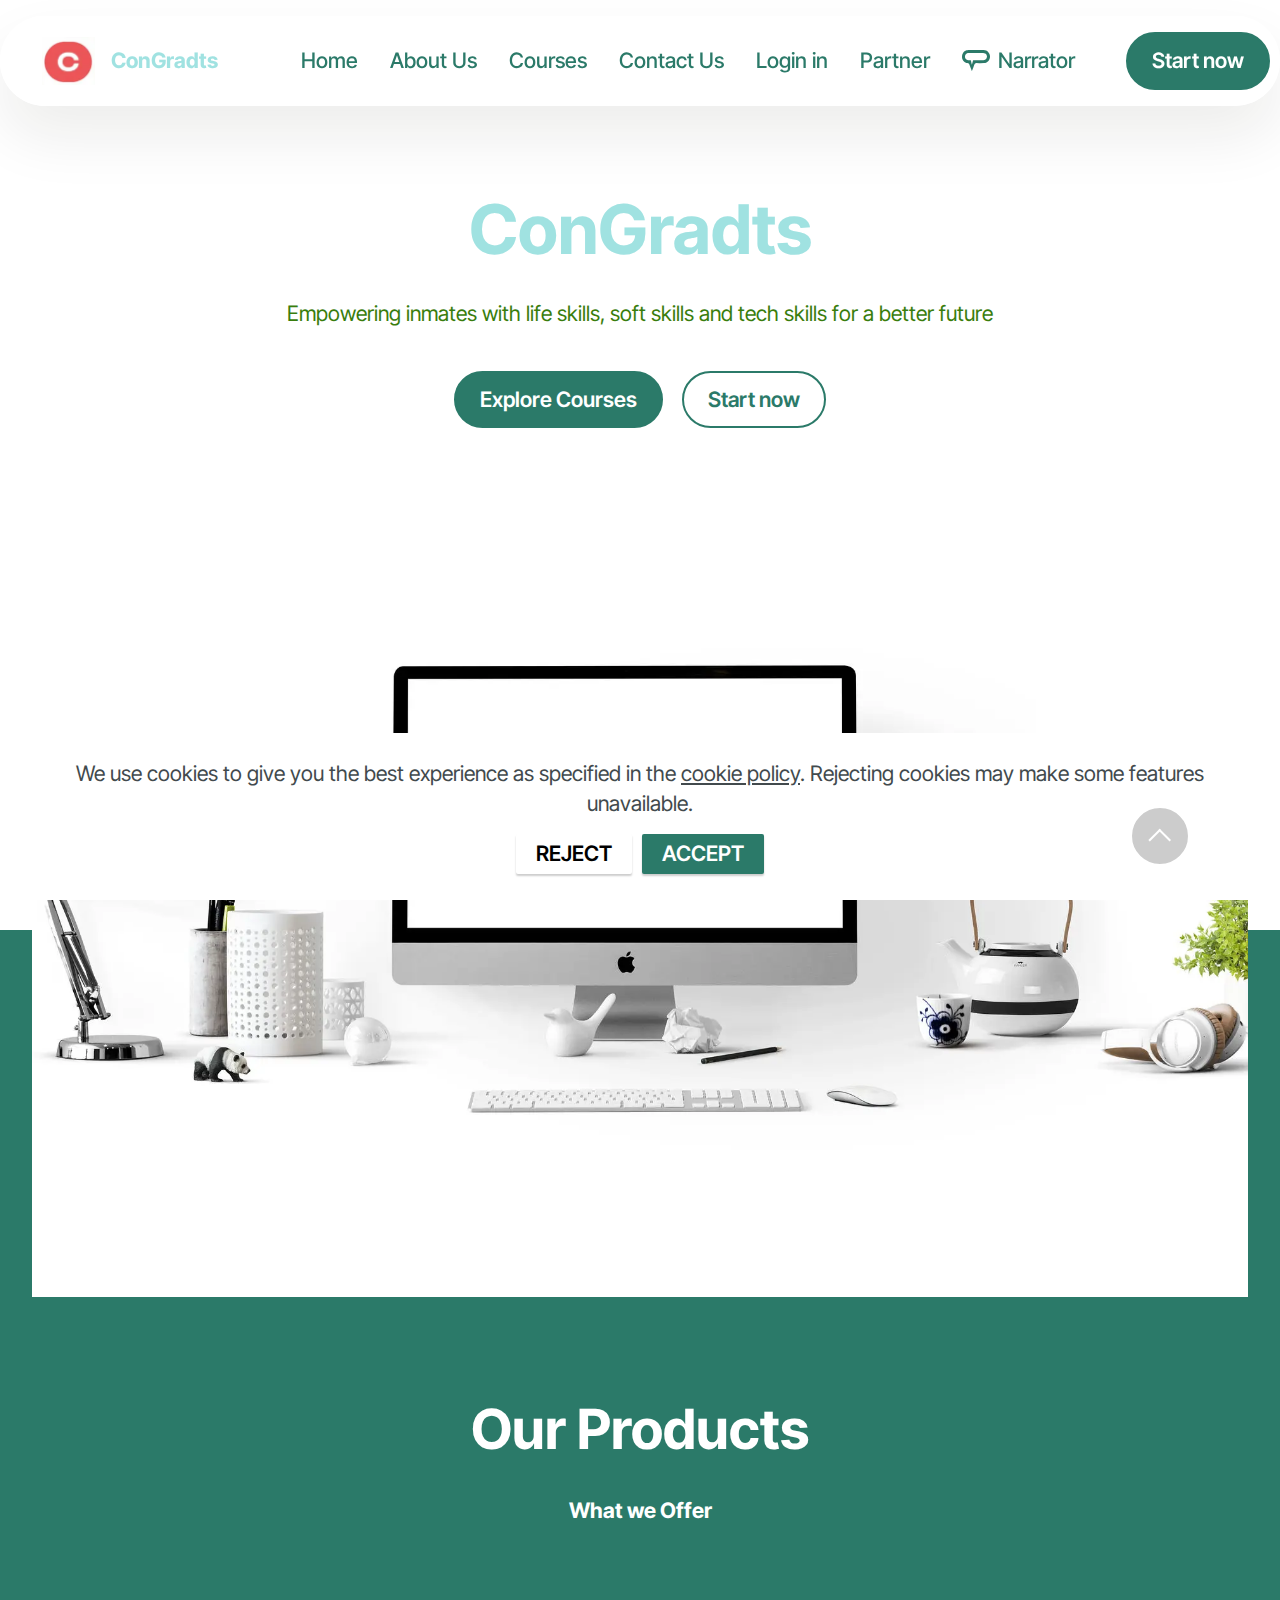
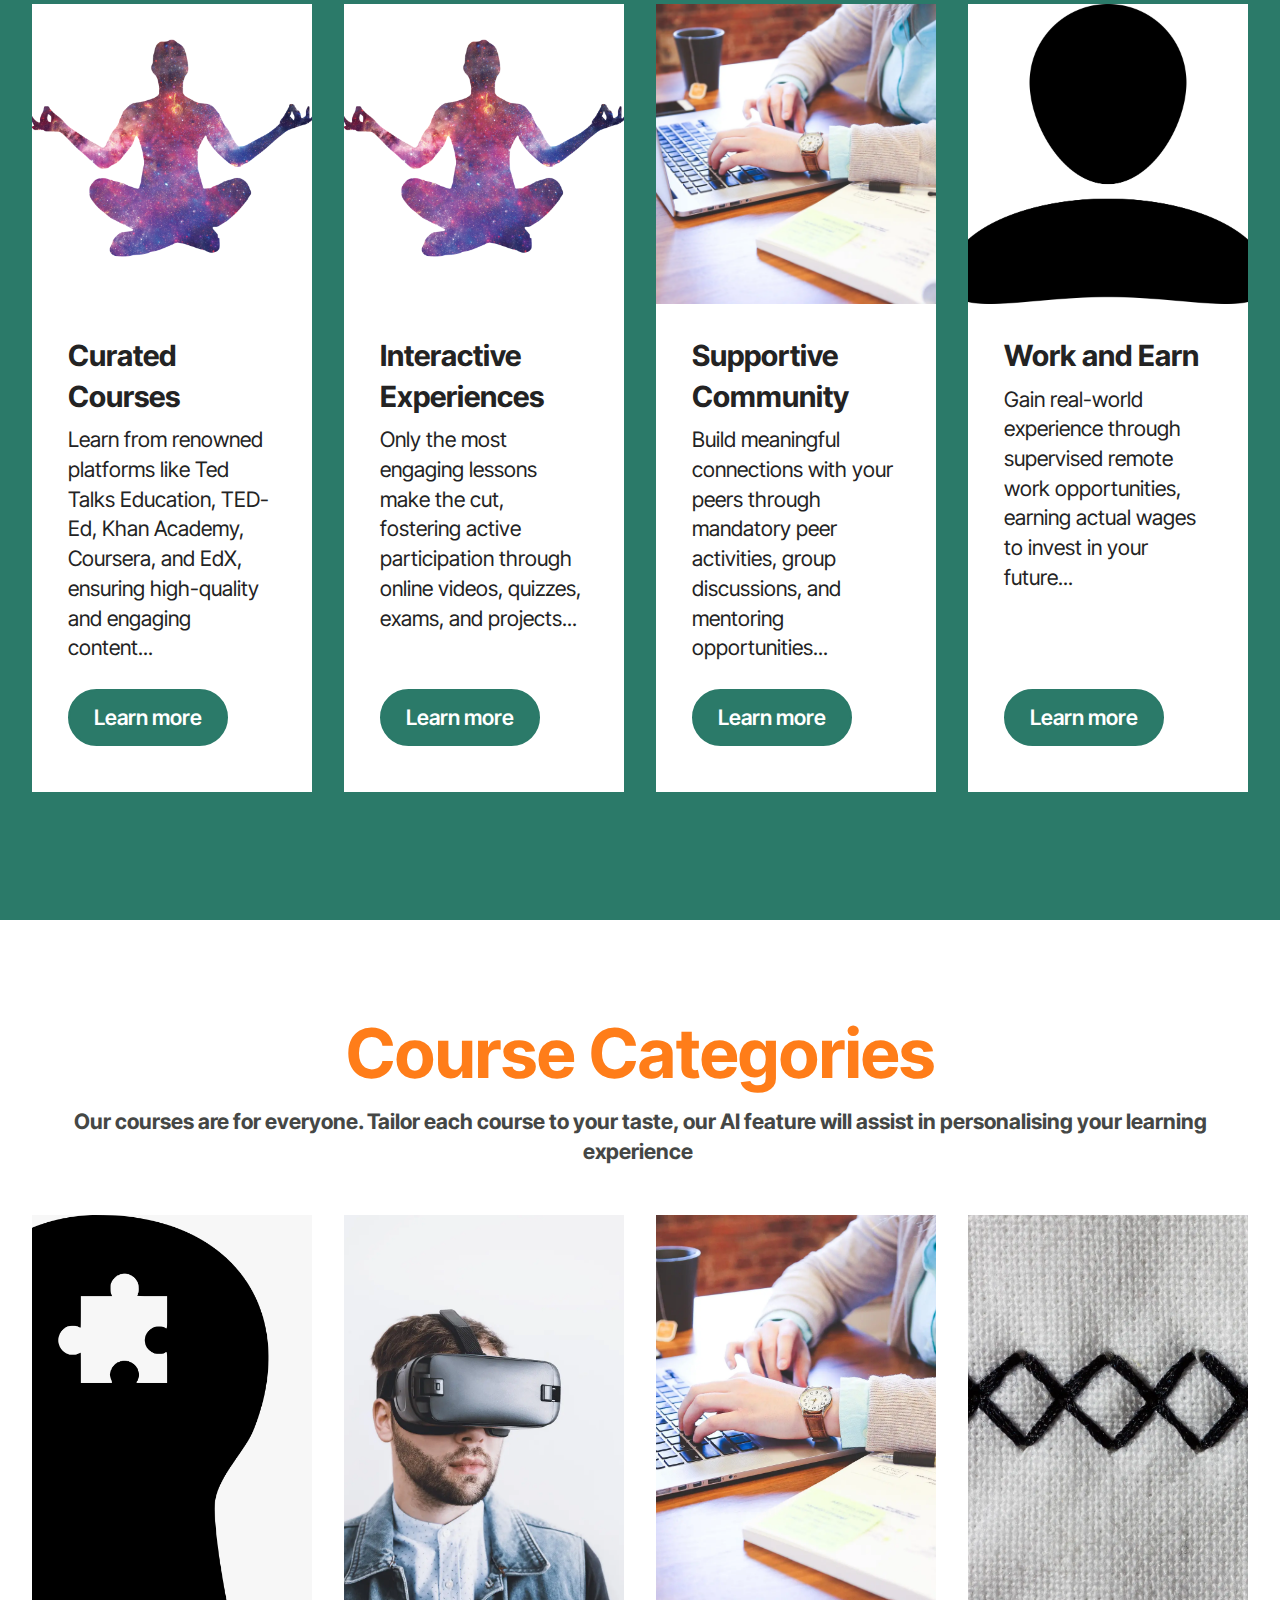
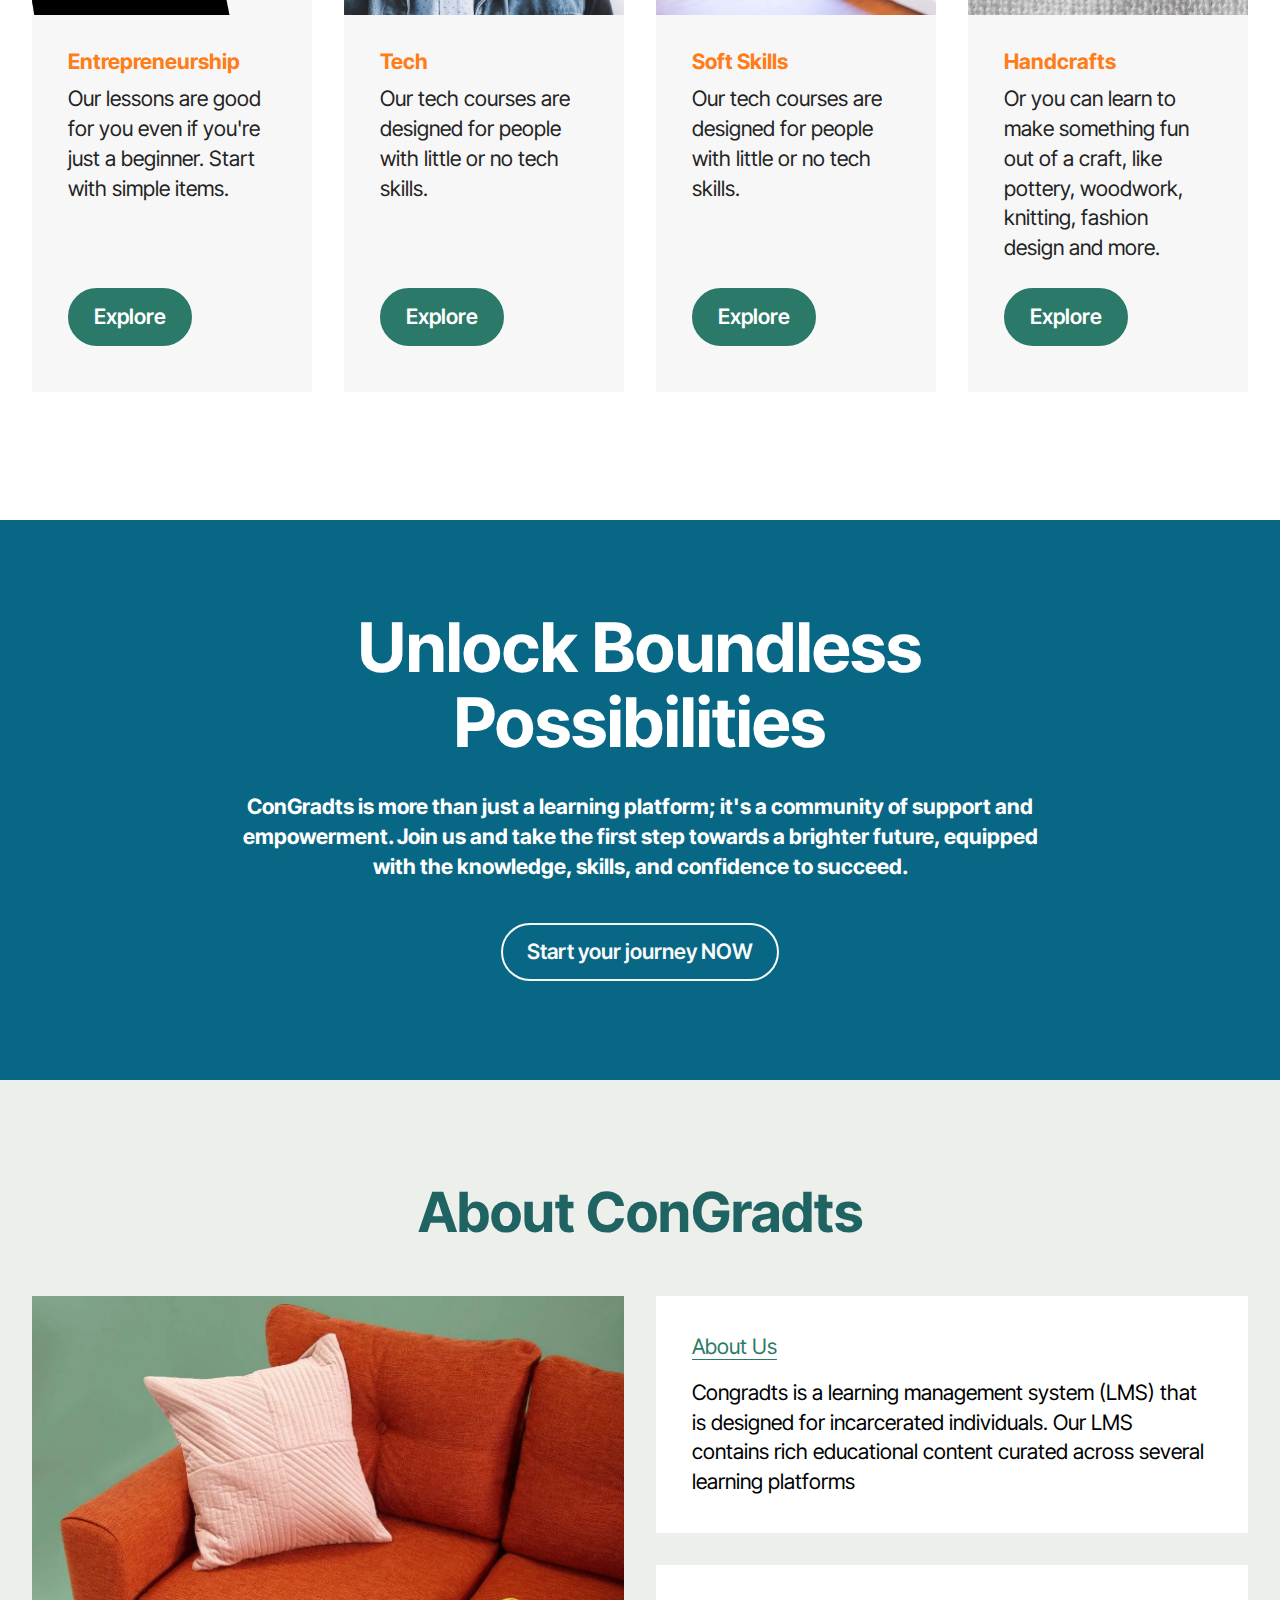
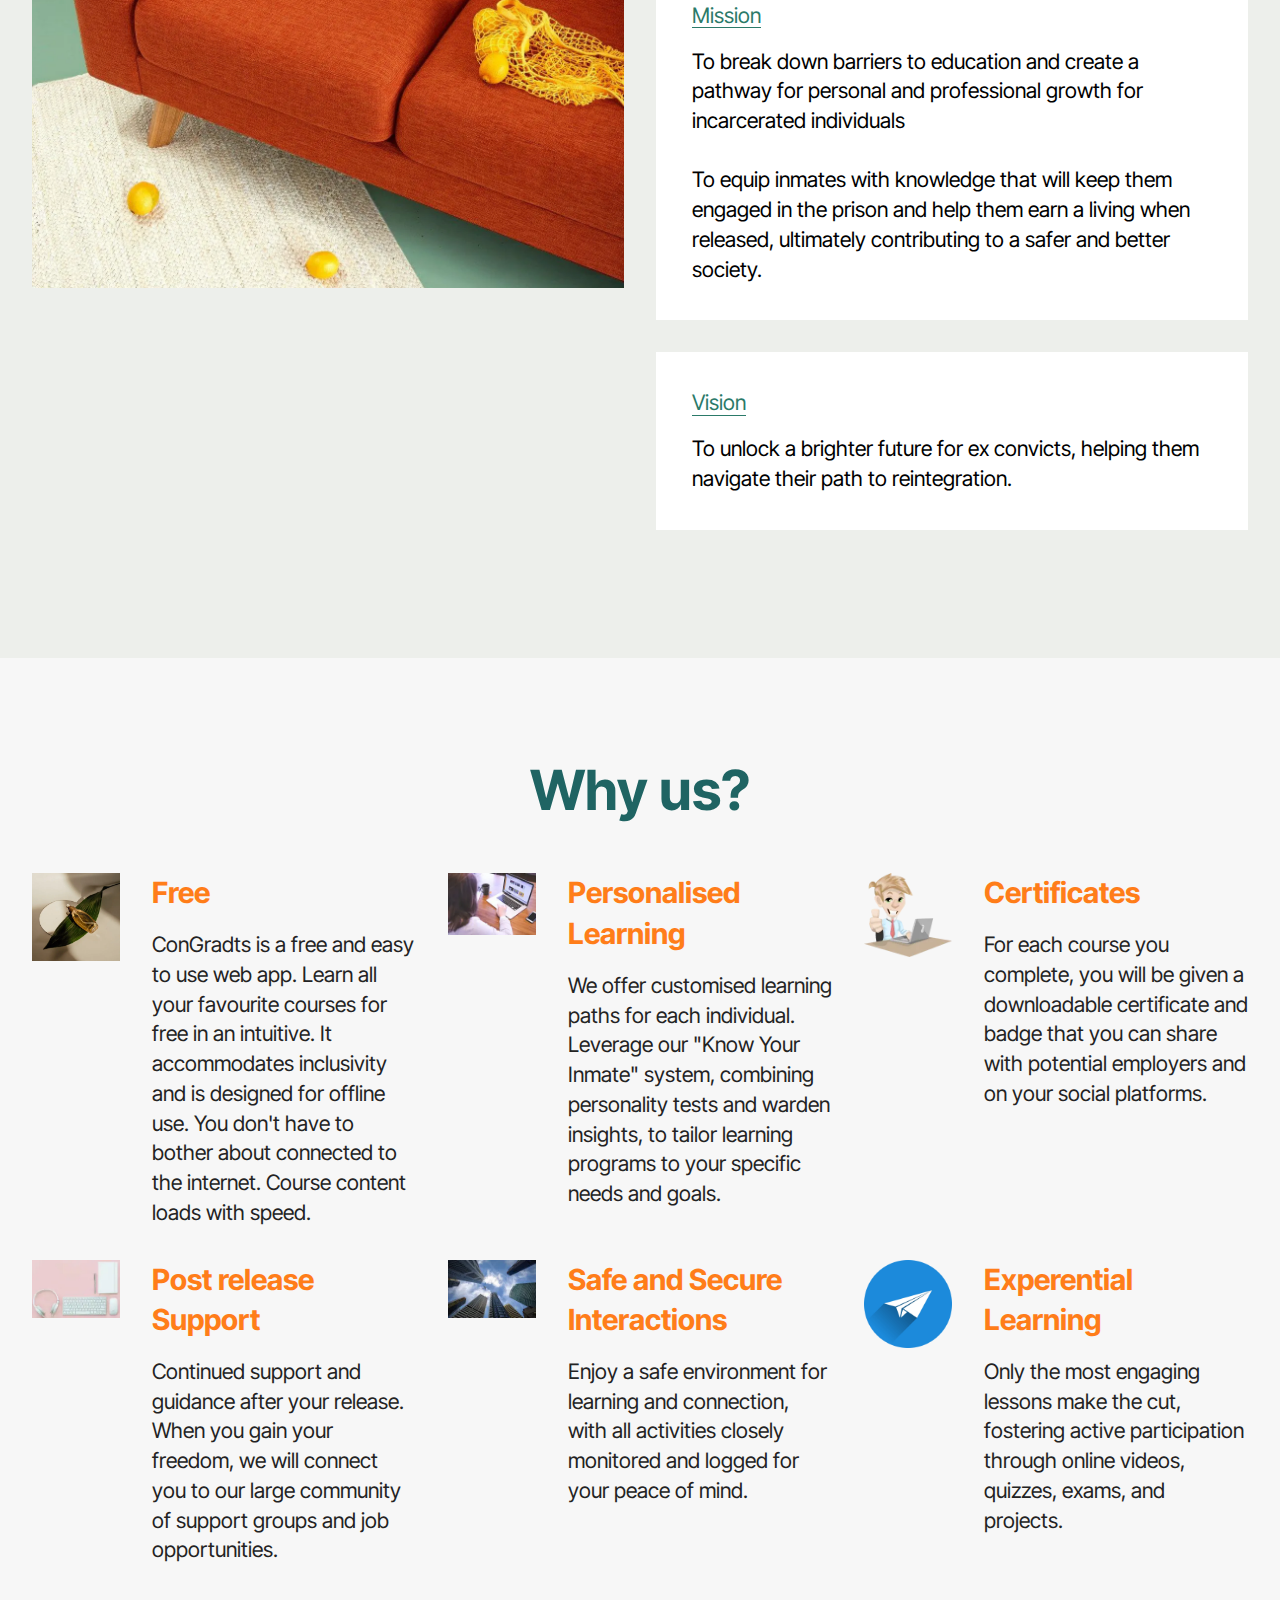
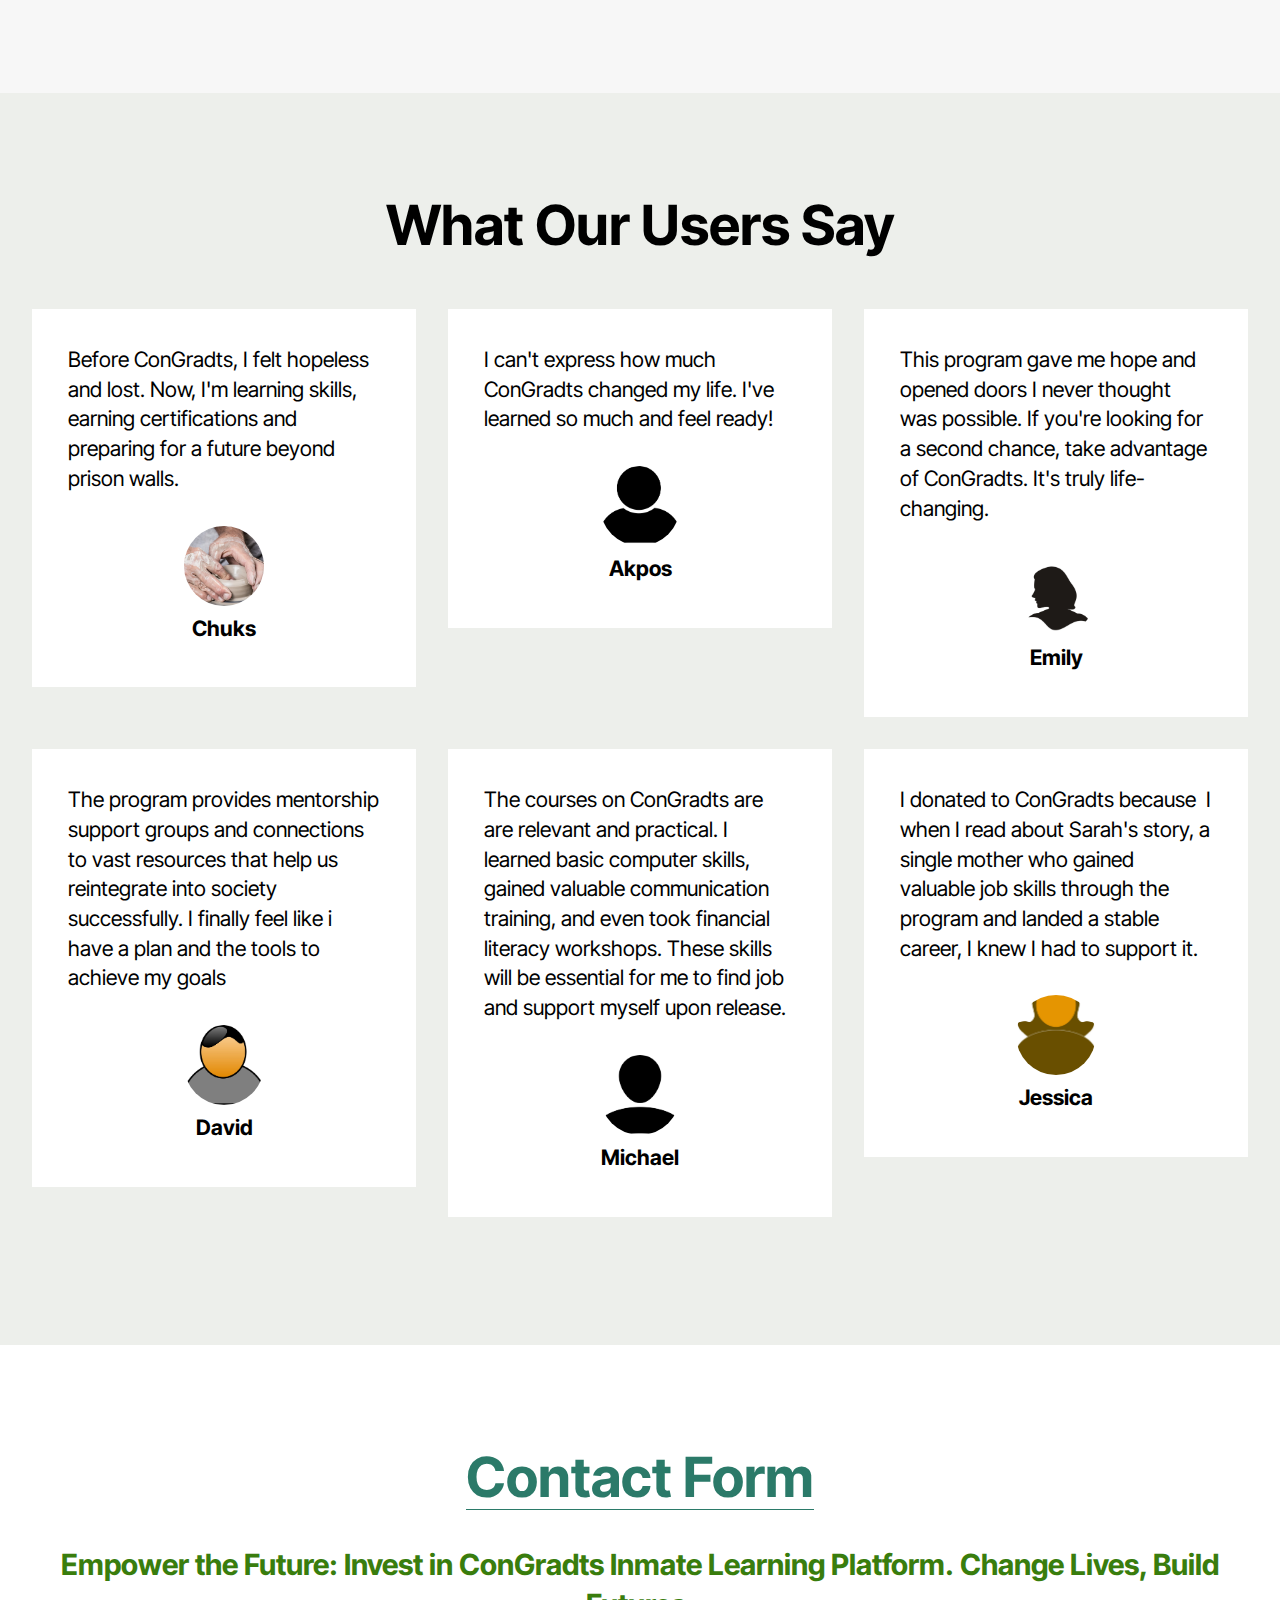
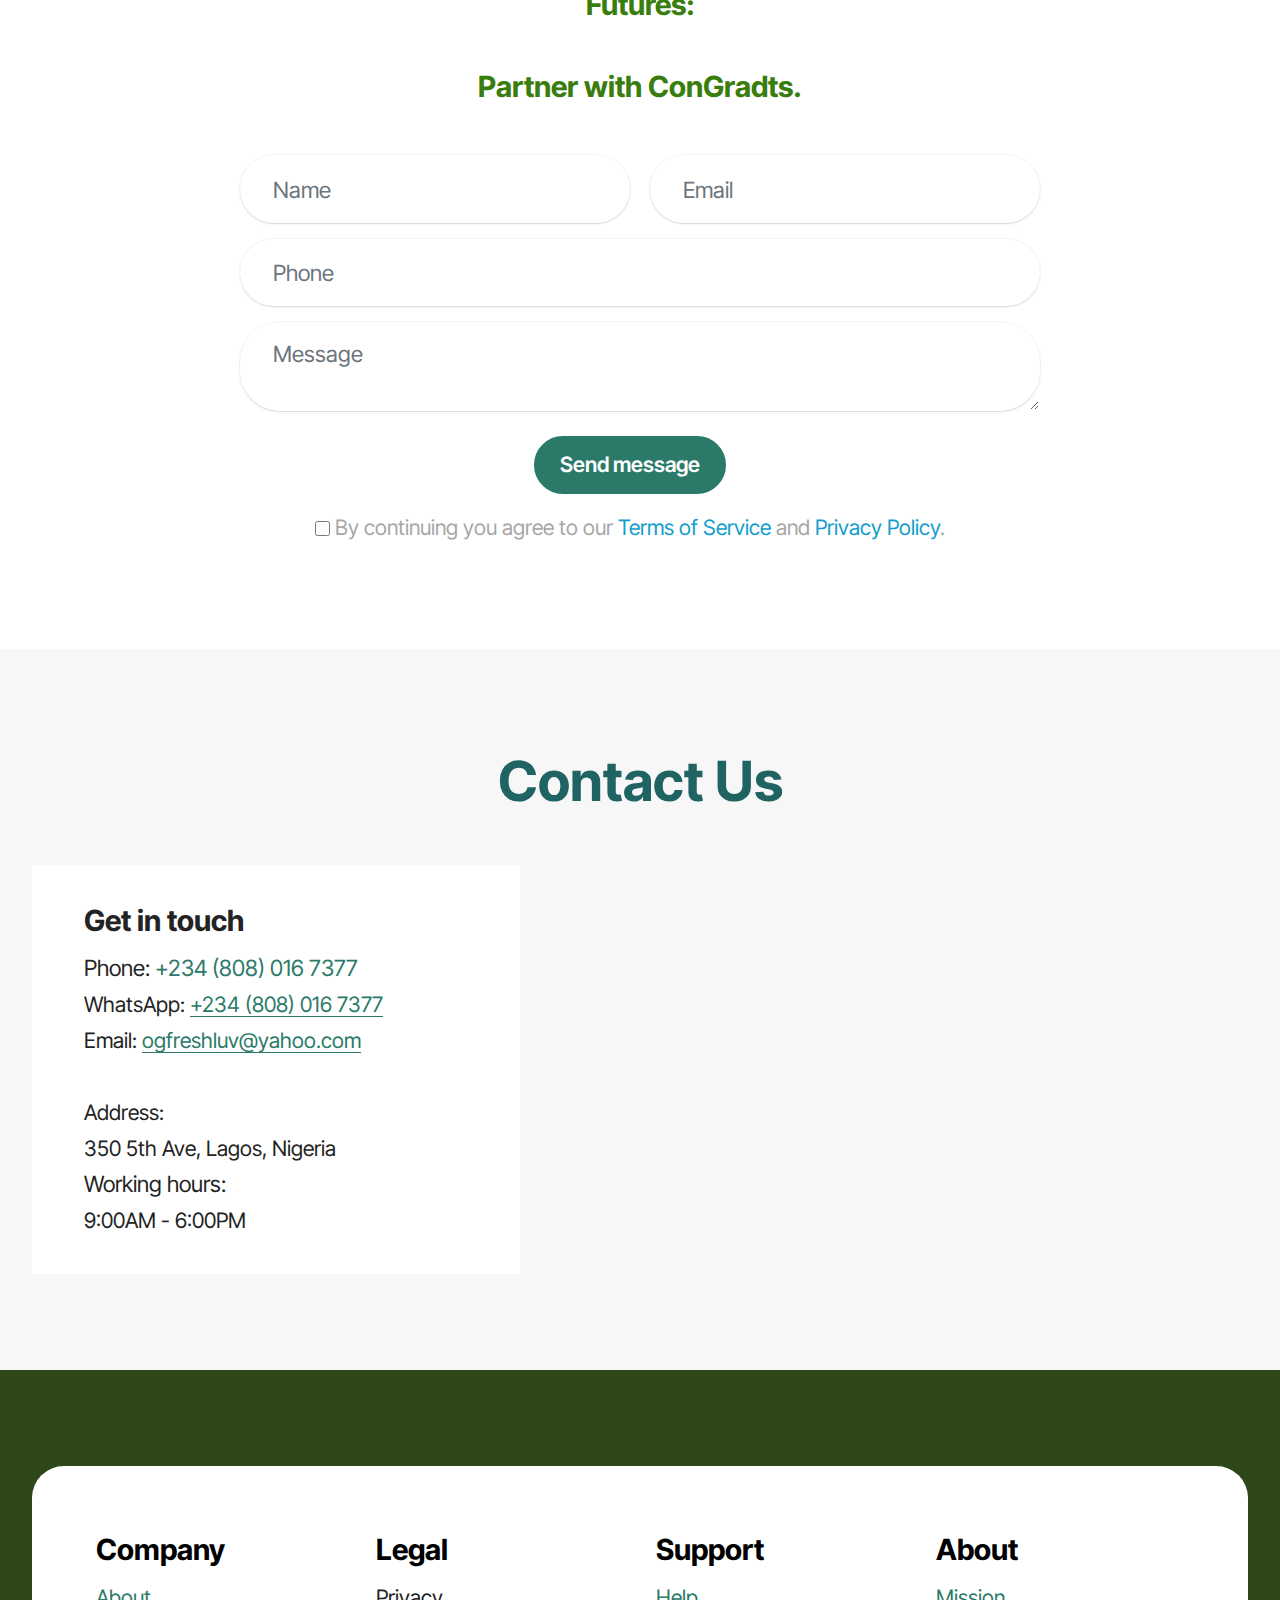
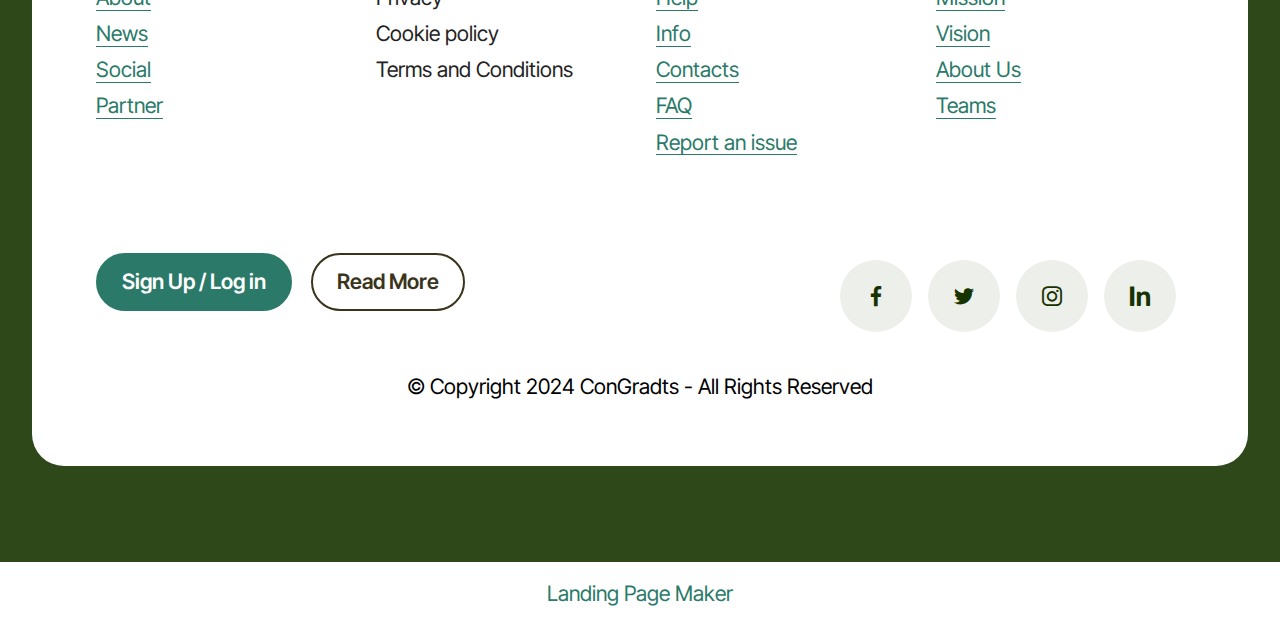
<file: index.html>
<!DOCTYPE html>
<html  >
<head>
  <!-- Site made with Mobirise Website Builder v5.9.13, https://mobirise.com -->
  <meta charset="UTF-8">
  <meta http-equiv="X-UA-Compatible" content="IE=edge">
  <meta name="generator" content="Mobirise v5.9.13, mobirise.com">
  <meta name="viewport" content="width=device-width, initial-scale=1, minimum-scale=1">
  <link rel="shortcut icon" href="assets/images/congradts-logo.png" type="image/x-icon">
  <meta name="description" content="">
  
  
  <title>Home</title>
  <link rel="stylesheet" href="assets/web/assets/mobirise-icons2/mobirise2.css">
  <link rel="stylesheet" href="assets/bootstrap/css/bootstrap.min.css">
  <link rel="stylesheet" href="assets/bootstrap/css/bootstrap-grid.min.css">
  <link rel="stylesheet" href="assets/bootstrap/css/bootstrap-reboot.min.css">
  <link rel="stylesheet" href="assets/parallax/jarallax.css">
  <link rel="stylesheet" href="assets/web/assets/gdpr-plugin/gdpr-styles.css">
  <link rel="stylesheet" href="assets/animatecss/animate.css">
  <link rel="stylesheet" href="assets/dropdown/css/style.css">
  <link rel="stylesheet" href="assets/socicon/css/styles.css">
  <link rel="stylesheet" href="assets/theme/css/style.css">
  <link rel="preload" href="https://fonts.googleapis.com/css?family=Inter+Tight:100,200,300,400,500,600,700,800,900,100i,200i,300i,400i,500i,600i,700i,800i,900i&display=swap" as="style" onload="this.onload=null;this.rel='stylesheet'">
  <noscript><link rel="stylesheet" href="https://fonts.googleapis.com/css?family=Inter+Tight:100,200,300,400,500,600,700,800,900,100i,200i,300i,400i,500i,600i,700i,800i,900i&display=swap"></noscript>
  <link rel="preload" as="style" href="assets/mobirise/css/mbr-additional.css?v=1AGK1e"><link rel="stylesheet" href="assets/mobirise/css/mbr-additional.css?v=1AGK1e" type="text/css">

  
  
  
</head>
<body>
  
  <section data-bs-version="5.1" class="menu menu2 cid-u3fy1Cbd6X" once="menu" id="menu02-2c">
	

	<nav class="navbar navbar-dropdown navbar-fixed-top navbar-expand-lg">
		<div class="container">
			<div class="navbar-brand">
				<span class="navbar-logo">
					<a href="index.html#header05-1">
						<img src="assets/images/congradts-logo.webp" alt="Mobirise Website Builder" style="height: 3rem;">
					</a>
				</span>
				<span class="navbar-caption-wrap"><a class="navbar-caption text-warning display-4" href="index.html#header05-1">ConGradts</a></span>
			</div>
			<button class="navbar-toggler" type="button" data-toggle="collapse" data-bs-toggle="collapse" data-target="#navbarSupportedContent" data-bs-target="#navbarSupportedContent" aria-controls="navbarNavAltMarkup" aria-expanded="false" aria-label="Toggle navigation">
				<div class="hamburger">
					<span></span>
					<span></span>
					<span></span>
					<span></span>
				</div>
			</button>
			<div class="collapse navbar-collapse" id="navbarSupportedContent">
				<ul class="navbar-nav nav-dropdown" data-app-modern-menu="true"><li class="nav-item">
						<a class="nav-link link text-primary display-4" href="index.html" aria-expanded="false">Home</a>
					</li><li class="nav-item"><a class="nav-link link text-primary show display-4" href="page3.html#features028-26" aria-expanded="false">About Us</a></li>
					
					<li class="nav-item">
						<a class="nav-link link text-primary show display-4" href="page1.html" aria-expanded="false">Courses</a>
					</li><li class="nav-item"><a class="nav-link link text-primary display-4" href="index.html#contacts02-9">Contact Us</a></li><li class="nav-item"><a class="nav-link link text-primary display-4" href="signup.html#form02-25">Login in</a></li><li class="nav-item"><a class="nav-link link text-primary display-4" href="index.html#form02-6">Partner</a></li><li class="nav-item"><a class="nav-link link text-primary display-4" href="index.html#header05-1"><span class="socicon socicon-angieslist mbr-iconfont mbr-iconfont-btn"></span>Narrator</a></li></ul>
				
				<div class="navbar-buttons mbr-section-btn"><a class="btn btn-primary display-4" href="signup.html"> Start now</a></div>
			</div>
		</div>
	</nav>
</section>

<section data-bs-version="5.1" class="header5 cid-tJS6uM4N87 mbr-parallax-background" id="header05-1">
	

	
	<div class="mbr-overlay" style="opacity: 1; background-color: rgb(255, 255, 255);"></div>
	<div class="topbg"></div>
	<div class="align-center container">
		<div class="row justify-content-center">
			<div class="col-md-12 col-lg-9">
				<h1 class="mbr-section-title mbr-fonts-style mb-4 display-1"><strong>ConGradts</strong></h1>
				<p class="mbr-text mbr-fonts-style mb-4 display-7">Empowering inmates with life skills, soft skills and tech skills for a better future</p>
				<div class="mbr-section-btn mt-3"><a class="btn btn-primary display-7" href="page1.html#features04-5" target="_blank">Explore Courses</a>  <a class="btn btn-primary-outline display-7" href="signup.html#form02-1z">Start now</a></div>
			</div>
		</div>
		<div class="row mt-5 justify-content-center">
			<div class="col-12 col-lg-12">
				<img src="assets/images/mbr-1920x1280.webp" alt="Mobirise Website Builder" title="">
			</div>
		</div>
	</div>
</section>

<section data-bs-version="5.1" class="features4 cid-tMlEXTHLbS" id="features04-w">
	
	
	<div class="container">
		<div class="row justify-content-center">
			<div class="col-12 content-head">
				<div class="mbr-section-head mb-5">
					<h4 class="mbr-section-title mbr-fonts-style align-center mb-0 display-2"><strong>Our Products</strong></h4>
					<h5 class="mbr-section-subtitle mbr-fonts-style align-center mb-0 mt-4 display-7"><strong>What we Offer</strong><br><br></h5>
					
				</div>
			</div>
		</div>
		<div class="row">
			<div class="item features-image col-12 col-md-6 col-lg-3">
				<div class="item-wrapper">
					<div class="item-img">
						<img src="assets/images/mbr-6.webp" alt="Mobirise Website Builder">
					</div>
					<div class="item-content">
						<h5 class="item-title mbr-fonts-style display-5"><strong>Curated Courses</strong></h5>
						
						<p class="mbr-text mbr-fonts-style display-7">
							Learn from renowned platforms like Ted Talks Education, TED-Ed, Khan Academy, Coursera, and EdX, ensuring high-quality and engaging content...</p>
						<div class="mbr-section-btn item-footer"><a href="" class="btn item-btn btn-primary display-7">Learn more</a></div>
					</div>

				</div>
			</div>
			<div class="item features-image col-12 col-md-6 col-lg-3">
				<div class="item-wrapper">
					<div class="item-img">
						<img src="assets/images/mbr-6.webp" alt="Mobirise Website Builder">
					</div>
					<div class="item-content">
						<h5 class="item-title mbr-fonts-style display-5"><strong>Interactive Experiences</strong></h5>
						
						<p class="mbr-text mbr-fonts-style display-7">
							Only the most engaging lessons make the cut, fostering active participation through online videos, quizzes, exams, and projects...</p>
						<div class="mbr-section-btn item-footer"><a href="" class="btn item-btn btn-primary display-7">Learn more</a></div>
					</div>
				</div>
			</div>
			<div class="item features-image col-12 col-md-6 col-lg-3">
				<div class="item-wrapper">
					<div class="item-img">
						<img src="assets/images/mbr.webp" alt="Mobirise Website Builder">
					</div>
					<div class="item-content">
						<h5 class="item-title mbr-fonts-style display-5">
							<strong>Supportive Community</strong></h5>
						
						<p class="mbr-text mbr-fonts-style display-7">
							Build meaningful connections with your peers through mandatory peer activities, group discussions, and mentoring opportunities...<br>
						</p>
						<div class="mbr-section-btn item-footer"><a href="" class="btn item-btn btn-primary display-7">Learn more</a></div>
					</div>
				</div>
			</div><div class="item features-image col-12 col-md-6 col-lg-3">
				<div class="item-wrapper">
					<div class="item-img">
						<img src="assets/images/mbr-4.webp" alt="Mobirise Website Builder" data-slide-to="3" data-bs-slide-to="4">
					</div>
					<div class="item-content">
						<h5 class="item-title mbr-fonts-style display-5">
							<strong>Work and Earn</strong></h5>
						
						<p class="mbr-text mbr-fonts-style display-7">
							Gain real-world experience through supervised remote work opportunities, earning actual wages to invest in your future...<br>
						</p>
						<div class="mbr-section-btn item-footer"><a href="" class="btn item-btn btn-primary display-7">Learn more</a></div>
					</div>
				</div>
			</div>
		</div>
	</div>
</section>

<section data-bs-version="5.1" class="features4 cid-u3eH9fDyXg" id="features04-23">
	
	
	<div class="container">
		<div class="mbr-section-head mb-5">
			<h4 class="mbr-section-title mbr-fonts-style align-left mb-3 display-1"><strong>Course Categories</strong></h4>
			<h5 class="mbr-section-subtitle mbr-fonts-style align-left mb-3 display-7"><strong>Our courses are for everyone. Tailor each course to your taste, our AI feature will assist in personalising your learning experience&nbsp;</strong></h5>
			
		</div>
		<div class="row">
			<div class="item features-image col-12 col-md-6 col-lg-3">
				<div class="item-wrapper">
					<div class="item-img">
						<img src="assets/images/mbr-7.webp" alt="Mobirise Website Builder">
					</div>
					<div class="item-content">
						<h5 class="item-title mbr-fonts-style display-7"><strong>Entrepreneurship</strong></h5>
						
						<p class="mbr-text mbr-fonts-style display-7">
							Our lessons are good for you even if you're just a beginner. Start with simple items.
						</p>
						<div class="mbr-section-btn item-footer"><a href="page1.html" class="btn item-btn btn-primary display-7">Explore</a></div>
					</div>

				</div>
			</div>
			<div class="item features-image col-12 col-md-6 col-lg-3">
				<div class="item-wrapper">
					<div class="item-img">
						<img src="assets/images/mbr-9.webp" alt="Mobirise Website Builder">
					</div>
					<div class="item-content">
						<h5 class="item-title mbr-fonts-style display-7"><strong>Tech</strong></h5>
						
						<p class="mbr-text mbr-fonts-style display-7">
							Our tech courses are designed for people with little or no tech skills.
						</p>
						<div class="mbr-section-btn item-footer"><a href="page1.html" class="btn item-btn btn-primary display-7">Explore</a></div>
					</div>
				</div>
			</div><div class="item features-image col-12 col-md-6 col-lg-3">
				<div class="item-wrapper">
					<div class="item-img">
						<img src="assets/images/mbr.webp" alt="Mobirise Website Builder" data-slide-to="2" data-bs-slide-to="3">
					</div>
					<div class="item-content">
						<h5 class="item-title mbr-fonts-style display-7"><strong>Soft Skills</strong></h5>
						
						<p class="mbr-text mbr-fonts-style display-7">
							Our tech courses are designed for people with little or no tech skills.
						</p>
						<div class="mbr-section-btn item-footer"><a href="page1.html" class="btn item-btn btn-primary display-7">Explore</a></div>
					</div>
				</div>
			</div>
			<div class="item features-image col-12 col-md-6 col-lg-3">
				<div class="item-wrapper">
					<div class="item-img">
						<img src="assets/images/mbr-10.webp" alt="Mobirise Website Builder" data-slide-to="3">
					</div>
					<div class="item-content">
						<h5 class="item-title mbr-fonts-style display-7"><strong>Handcrafts</strong></h5>
						
						<p class="mbr-text mbr-fonts-style display-7">
							Or you can learn to make something fun out of a craft, like pottery, woodwork, knitting, fashion design and more.<br>
						</p>
						<div class="mbr-section-btn item-footer"><a href="page1.html" class="btn item-btn btn-primary display-7">Explore</a></div>
					</div>
				</div>
			</div>
			
			
			
		</div>
	</div>
</section>

<section data-bs-version="5.1" class="header09 cid-tLAX5BnXkJ" id="header09-q">
	
	
	<div class="container">
		<div class="row">
			<div class="content-wrap col-12 col-md-8">
				<h1 class="mbr-section-title mbr-fonts-style mbr-white mb-4 display-1"><strong>Unlock Boundless Possibilities</strong></h1>
				
				<p class="mbr-fonts-style mbr-text mbr-white mb-4 display-7"><strong>ConGradts is more than just a learning platform; it's a community of support and empowerment. Join us and take the first step towards a brighter future, equipped with the knowledge, skills, and confidence to succeed.</strong><br></p>
				<div class="mbr-section-btn"><a class="btn btn-white-outline display-7" href="signup.html">Start your journey NOW</a></div>
			</div>
		</div>
	</div>
</section>

<section data-bs-version="5.1" class="features028 cid-u3bAmz7KzA" id="features028-1u">
	

	
	
	<div class="container">
		<div class="row justify-content-center">
			<div class="col-md-12 content-head mb-5">
				<h1 class="mbr-section-title mbr-fonts-style mb-0 display-2">
					<strong>About ConGradts</strong></h1>
				
			</div>
		</div>


		<div class="row justify-content-center  blockContent">

			<div class="col-12 col-lg">


				<div class="item features-without-image col-12 col-md-12 col-lg-12 active">
					<div class="item-wrapper">
						<div class="item-content">
							<h5 class="mbr-card-title mbr-fonts-style mt-0 mb-3 mbr-number display-4">
								<strong><a href="page3.html" class="text-primary">About Us</a></strong></h5>
							
							<p class="card-text mbr-fonts-style mt-0 mb-0 display-7">Congradts is a learning management system (LMS) that is designed for incarcerated individuals. Our LMS contains rich educational content curated across several learning platforms</p>
							
						</div>

					</div>
				</div>
				<div class="item features-without-image col-12 col-md-12 col-lg-12">
					<div class="item-wrapper">
						<div class="item-content">
							<h5 class="mbr-card-title mbr-fonts-style mt-0 mb-3 mbr-number display-4">
								<strong><a href="page3.html" class="text-primary">Mission</a></strong></h5>
							
							<p class="card-text mbr-fonts-style mt-0 mb-0 display-7">
								To break down barriers to education and create a pathway for personal and professional growth for incarcerated individuals <br><br>To equip inmates with knowledge that will keep them engaged in the prison and help them earn a living when released, ultimately contributing to a safer and better society.</p>
							
						</div>

					</div>
				</div>
				<div class="item features-without-image col-12 col-md-12 col-lg-12">
					<div class="item-wrapper">
						<div class="item-content">
							<h5 class="mbr-card-title mbr-fonts-style mt-0 mb-3 mbr-number display-4">
								<strong><a href="page3.html" class="text-primary">Vision</a></strong></h5>
							
							<p class="card-text mbr-fonts-style mt-0 mb-0 display-7">
								To unlock a brighter future for ex convicts, helping them navigate their path to reintegration.
							</p>
							
						</div>
					</div>
				</div>
			</div>
			<div class="col-12 col-lg-6">
				<div class="image-wrapper">
					<img class="w-100" src="assets/images/gallery01.webp" alt="Mobirise Website Builder">
				</div>
			</div>
		</div>
	</div>
</section>

<section data-bs-version="5.1" class="features15 cid-tLek7gQhG7" id="features015-m">
	

	
	
	<div class="container">
		<div class="mbr-section-head mb-5">
			<h4 class="mbr-section-title mbr-fonts-style align-center mb-0 display-2">
			  <strong>Why us?</strong></h4>
			
		  </div>
		<div class="row justify-content-center">
			<div class="item features-without-image col-12 col-lg-4 active">
				<div class="item-wrapper">
					<div class="img-wrapper">
						<img src="assets/images/shop1.webp" alt="Mobirise Website Builder">
					</div>
					<div class="card-box">
						<h4 class="card-title mbr-fonts-style mb-3 display-5">
							<strong>Free</strong></h4>
						<h5 class="card-text mbr-fonts-style display-7">
							ConGradts is a free and easy to use web app. Learn all your favourite courses for free in an intuitive. It accommodates inclusivity and is designed for offline use. You don't have to bother about connected to the internet. Course content loads with speed.</h5>
					</div>
				</div>
			</div>
			
			<div class="item features-without-image col-12 col-lg-4">
				<div class="item-wrapper">
					<div class="img-wrapper">
						<img src="assets/images/mbr-204x142.webp" alt="Mobirise Website Builder" data-slide-to="1" data-bs-slide-to="1">
					</div>
					<div class="card-box">
						<h4 class="card-title mbr-fonts-style mb-3 display-5">
							<strong>Personalised Learning</strong></h4>
						<h5 class="card-text mbr-fonts-style display-7">We offer customised learning paths for each individual. Leverage our "Know Your Inmate" system, combining personality tests and warden insights, to tailor learning programs to your specific needs and goals.</h5>
					</div>
				</div>
			</div><div class="item features-without-image col-12 col-lg-4">
				<div class="item-wrapper">
					<div class="img-wrapper">
						<img src="assets/images/mbr-204x194.webp" alt="Mobirise Website Builder" data-slide-to="2" data-bs-slide-to="2">
					</div>
					<div class="card-box">
						<h4 class="card-title mbr-fonts-style mb-3 display-5">
							<strong>Certificates</strong></h4>
						<h5 class="card-text mbr-fonts-style display-7">For each course you complete, you will be given a downloadable certificate and badge that you can share with potential employers and on your social platforms.<br><br></h5>
					</div>
				</div>
			</div><div class="item features-without-image col-12 col-lg-4">
				<div class="item-wrapper">
					<div class="img-wrapper">
						<img src="assets/images/mbr-204x136.webp" alt="Mobirise Website Builder" data-slide-to="3" data-bs-slide-to="4">
					</div>
					<div class="card-box">
						<h4 class="card-title mbr-fonts-style mb-3 display-5">
							<strong>Post release Support</strong></h4>
						<h5 class="card-text mbr-fonts-style display-7">Continued support and guidance after your release. When you gain your freedom, we will connect you to our large community of support groups and job opportunities.</h5>
					</div>
				</div>
			</div><div class="item features-without-image col-12 col-lg-4">
				<div class="item-wrapper">
					<div class="img-wrapper">
						<img src="assets/images/mbr-1-204x136.webp" alt="Mobirise Website Builder" data-slide-to="4" data-bs-slide-to="5">
					</div>
					<div class="card-box">
						<h4 class="card-title mbr-fonts-style mb-3 display-5">
							<strong>Safe and Secure Interactions</strong></h4>
						<h5 class="card-text mbr-fonts-style display-7">Enjoy a safe environment for learning and connection, with all activities closely monitored and logged for your peace of mind.</h5>
					</div>
				</div>
			</div><div class="item features-without-image col-12 col-lg-4">
				<div class="item-wrapper">
					<div class="img-wrapper">
						<img src="assets/images/mbr-1.webp" alt="Mobirise Website Builder" data-slide-to="5" data-bs-slide-to="6">
					</div>
					<div class="card-box">
						<h4 class="card-title mbr-fonts-style mb-3 display-5"><strong>Experential Learning</strong></h4>
						<h5 class="card-text mbr-fonts-style display-7">Only the most engaging lessons make the cut, fostering active participation through online videos, quizzes, exams, and projects.</h5>
					</div>
				</div>
			</div>
		</div>
	</div>
</section>

<section data-bs-version="5.1" class="people04 cid-u3eUTcenFr" id="people04-27">
	
	
	<div class="container">
		<div class="row mb-5 justify-content-center">
			<div class="col-12 mb-0 content-head">
				<h3 class="mbr-section-title mbr-fonts-style align-center mb-0 display-2">
					<strong>What Our Users Say</strong></h3>
				
			</div>
		</div>
		<div class="row mbr-masonry" data-masonry="{&quot;percentPosition&quot;: true }">
			<div class="item features-without-image col-12 col-md-6 col-lg-4 active">
				<div class="item-wrapper">
					<div class="card-box align-left">
						<p class="card-text mbr-fonts-style display-7">
							Before ConGradts, I felt hopeless and lost. Now, I'm learning skills, earning certifications and preparing for a future beyond prison walls.</p>
						<div class="img-wrapper mt-4 mb-2">
							<img src="assets/images/mbr-2.webp" alt="" data-slide-to="0" data-bs-slide-to="0">
						</div>
						<h5 class="card-title mbr-fonts-style display-7">
							<strong>Chuks</strong></h5>
					</div>
				</div>
			</div>
			<div class="item features-without-image col-12 col-md-6 col-lg-4">
				<div class="item-wrapper">
					<div class="card-box align-left">
						<p class="card-text mbr-fonts-style display-7">
							I can't express how much ConGradts changed my life. I've learned so much and feel ready!
						</p>
						<div class="img-wrapper mt-4 mb-2">
							<img src="assets/images/mbr-3.webp" data-slide-to="1" data-bs-slide-to="1" alt="">
						</div>
						<h5 class="card-title mbr-fonts-style display-7">
							<strong>Akpos</strong></h5>
					</div>
				</div>
			</div>
			<div class="item features-without-image col-12 col-md-6 col-lg-4">
				<div class="item-wrapper">
					<div class="card-box align-left">
						<p class="card-text mbr-fonts-style display-7">
							This program gave me hope and opened doors I never thought was possible. If you're looking for a second chance, take advantage of ConGradts. It's truly life-changing.</p>
						<div class="img-wrapper mt-4 mb-2">
							<img src="assets/images/mbr-11.webp" data-slide-to="2" data-bs-slide-to="2" alt="">
						</div>
						<h5 class="card-title mbr-fonts-style display-7">
							<strong>Emily</strong>
						</h5>
					</div>
				</div>
			</div>
			<div class="item features-without-image col-12 col-md-6 col-lg-4">
				<div class="item-wrapper">
					<div class="card-box align-left">
						<p class="card-text mbr-fonts-style display-7">
							The program provides mentorship support groups and connections to vast resources that help us reintegrate into society successfully. I finally feel like i have a plan and the tools to achieve my goals</p>
						<div class="img-wrapper mt-4 mb-2">
							<img src="assets/images/mbr-5.webp" data-slide-to="3" data-bs-slide-to="3" alt="">
						</div>
						<h5 class="card-title mbr-fonts-style display-7">
							<strong>David</strong>
						</h5>
					</div>
				</div>
			</div>
			<div class="item features-without-image col-12 col-md-6 col-lg-4">
				<div class="item-wrapper">
					<div class="card-box align-left">
						<p class="card-text mbr-fonts-style display-7">
							The courses on ConGradts are are relevant and practical. I learned basic computer skills, gained valuable communication training, and even took financial literacy workshops. These skills will be essential for me to find job and support myself upon release.</p>
						<div class="img-wrapper mt-4 mb-2">
							<img src="assets/images/mbr-4.webp" data-slide-to="4" data-bs-slide-to="4" alt="">
						</div>
						<h5 class="card-title mbr-fonts-style display-7">
							<strong>Michael</strong>
						</h5>
					</div>
				</div>
			</div>
			<div class="item features-without-image col-12 col-md-6 col-lg-4">
				<div class="item-wrapper">
					<div class="card-box align-left">
						<p class="card-text mbr-fonts-style display-7">
							I donated to ConGradts because&nbsp; I when I read about Sarah's story, a single mother who gained valuable job skills through the program and landed a stable career, I knew I had to support it.</p>
						<div class="img-wrapper mt-4 mb-2">
							<img src="assets/images/mbr-12.webp" data-slide-to="5" data-bs-slide-to="5" alt="">
						</div>
						<h5 class="card-title mbr-fonts-style display-7">
							<strong>Jessica</strong>
						</h5>
					</div>
				</div>
			</div>
		</div>
	</div>
</section>

<section data-bs-version="5.1" class="form5 cid-tJS9pBcTSa" id="form02-6">
    
    
    <div class="container">
        <div class="mbr-section-head mb-5">
            <h3 class="mbr-section-title mbr-fonts-style align-center mb-0 display-2">
                <a href="page4.html" class="text-primary"><strong>Contact Form</strong></a></h3>
            <h4 class="mbr-section-subtitle mbr-fonts-style align-center mb-0 mt-4 display-5"><strong>Empower the Future: Invest in ConGradts Inmate Learning Platform.&nbsp;</strong><strong>Change Lives, Build Futures:</strong><div><br></div><div><strong>Partner with ConGradts.</strong></div></h4>
        </div>
        <div class="row justify-content-center mt-4">
            <div class="col-lg-8 mx-auto mbr-form" data-form-type="formoid">
                <form action="https://mobirise.eu/" method="POST" class="mbr-form form-with-styler" data-form-title="Form Name"><input type="hidden" name="email" data-form-email="true" value="W1QDeEVkhqdD+31n+EMU3O6NKYzd7x4GyYYxVP8Fjd38L2zX4oGIhdXm6bSPLZY1I423IhxrrPnCpS6Axe/XIQrWFHK9OSRU7ZcBO4WbjrR7ItbSIk6speBIsbxqhxqQ">
                    <div class="row">
                        <div hidden="hidden" data-form-alert="" class="alert alert-success col-12">Thanks for filling out the form!</div>
                        <div hidden="hidden" data-form-alert-danger="" class="alert alert-danger col-12">
                            Oops...! some problem!
                        </div>
                    </div>
                    <div class="dragArea row">
                        <div class="col-md col-sm-12 form-group mb-3" data-for="name">
                            <input type="text" name="name" placeholder="Name" data-form-field="name" class="form-control" value="" id="name-form02-6">
                        </div>
                        <div class="col-md col-sm-12 form-group mb-3" data-for="email">
                            <input type="email" name="email" placeholder="Email" data-form-field="email" class="form-control" value="" id="email-form02-6">
                        </div>
                        <div class="col-12 form-group mb-3" data-for="phone">
                            <input type="tel" name="phone" placeholder="Phone" data-form-field="phone" class="form-control" value="" id="phone-form02-6">
                        </div>
                        <div class="col-12 form-group mb-3" data-for="textarea">
                            <textarea name="textarea" placeholder="Message" data-form-field="textarea" class="form-control" id="textarea-form02-6"></textarea>
                        </div>
                        <div class="col-lg-12 col-md-12 col-sm-12 align-center mbr-section-btn"><button type="submit" class="btn btn-primary display-7">Send message</button></div>
                    </div>
                <span class="gdpr-block">
<label>
<span class="textGDPR display-7" style="color: #a7a7a7"><input type="checkbox" name="gdpr" id="gdpr-form02-6" required="">By continuing you agree to our <a style="color: #149dcc; text-decoration: none;" href="terms.html">Terms of Service</a> and <a style="color: #149dcc; text-decoration: none;" href="policy.html">Privacy Policy</a>.</span>
</label>
</span></form>
            </div>
        </div>
    </div>
</section>

<section data-bs-version="5.1" class="contacts2 map1 cid-tLdYHD757A" id="contacts02-9">

    

    
    <div class="container">
        <div class="mbr-section-head mb-5">
            <h3 class="mbr-section-title mbr-fonts-style align-center mb-0 display-2">
                <strong>Contact Us</strong></h3>
            
        </div>
        <div class="row justify-content-center mt-4">
            <div class="card col-12 col-md-5">
                <div class="card-wrapper">
                    <div class="text-wrapper">
                        <h5 class="cardTitle mbr-fonts-style mb-2 display-5">
                        <strong>Get in touch</strong></h5>
                    <ul class="list mbr-fonts-style display-7">
                        <li class="mbr-text item-wrap"><span style="font-size: 1.4rem;">Phone: <a href="tel:+234 (808) 016 7377" class="text-primary">+234</a></span><a href="tel:+234 (808) 016 7377" class="text-primary" style="font-size: 1.4rem;">&nbsp;(808)&nbsp;016 7377</a><br></li>
                        <li class="mbr-text item-wrap">WhatsApp: <a href="https://wa.me/234 808 016 7377" class="text-primary">+234 (808) 016 7377</a></li>
                        <li class="mbr-text item-wrap">Email: <a href="mailto:ogfreshluv@yahoo.com" class="text-primary">ogfreshluv@yahoo.com</a></li><li class="mbr-text item-wrap"><br></li>
                        <li class="mbr-text item-wrap">Address: </li><li class="mbr-text item-wrap">350 5th Ave, Lagos, Nigeria</li><li class="mbr-text item-wrap"><span style="font-size: 1.4rem;">Working hours:</span><br></li><li class="mbr-text item-wrap">9:00AM - 6:00PM</li>
                    </ul>
                    </div>
                </div>
            </div>
            <div class="map-wrapper col-12 col-md-7">
                <div class="google-map"><iframe frameborder="0" style="border:0" data-src="https://www.google.com/maps/embed?pb=!1m14!1m8!1m3!1d6045.3003145248895!2d-73.9884657!3d40.7477229!3m2!1i1024!2i768!4f13.1!3m3!1m2!1s0x89c259a9ac1f1b85%3A0x7e33d1c0e7af3be4!2zMzUwIDV0aCBBdmUsIE5ldyBZb3JrLCBOWSAxMDExOCwg0KHQqNCQ!5e0!3m2!1sru!2sru!4v1689597362021!5m2!1sen!2sen" allowfullscreen=""></iframe></div>
            </div>
        </div>
    </div>
</section>

<section data-bs-version="5.1" class="footer1 cid-u3bQXG8Xb3" once="footers" id="footer01-1x">
	

	
	
	<div class="container">
		<div class="row mbr-white">
			<div class="col-12 col-md-6 col-lg-3">
				<h5 class="mbr-section-subtitle mbr-fonts-style mb-2 display-5">
					<strong>Company</strong>
				</h5>
				<ul class="list mbr-fonts-style display-7">
					<li class="mbr-text item-wrap"><a href="index.html#features028-1u" class="text-primary">About</a></li>
					<li class="mbr-text item-wrap"><a href="index.html#footer01-1x" class="text-primary">News</a></li>
					<li class="mbr-text item-wrap"><a href="index.html#footer01-1x" class="text-primary" style="font-size: calc(1.14rem + 0.26 * ((100vw - 62rem) / 25));">Social</a><br></li><li class="mbr-text item-wrap"><a href="index.html#form02-6" class="text-primary">Partner</a></li>
				</ul>
			</div>
			<div class="col-12 col-md-6 col-lg-3">
				<h5 class="mbr-section-subtitle mbr-fonts-style mb-2 display-5">
					<strong>Legal</strong></h5>
				<ul class="list mbr-fonts-style display-7">
					<li class="mbr-text item-wrap">Privacy</li>
					<li class="mbr-text item-wrap">Cookie policy</li>
					<li class="mbr-text item-wrap">Terms and Conditions</li>
					<li class="mbr-text item-wrap"><br></li>
					<li class="mbr-text item-wrap"><br></li>
				</ul>
			</div>
			<div class="col-12 col-md-6 col-lg-3">
				<h5 class="mbr-section-subtitle mbr-fonts-style mb-2 display-5">
					<strong>Support</strong>
				</h5>
				<ul class="list mbr-fonts-style display-7">
					<li class="mbr-text item-wrap"><a href="index.html#contacts02-9" class="text-primary">Help</a></li>
					<li class="mbr-text item-wrap"><a href="index.html" class="text-primary">Info</a></li>
					<li class="mbr-text item-wrap"><a href="index.html#contacts02-9" class="text-primary">Contacts</a></li>
					<li class="mbr-text item-wrap"><a href="page1.html#list01-8" class="text-primary">FAQ</a></li>
					<li class="mbr-text item-wrap"><a href="index.html#contacts02-9" class="text-primary">Report an issue</a></li>
				</ul>
			</div>
			<div class="col-12 col-md-6 col-lg-3">
				<h5 class="mbr-section-subtitle mbr-fonts-style mb-2 display-5">
					<strong>About</strong>
				</h5>
				<ul class="list mbr-fonts-style display-7">
					<li class="mbr-text item-wrap"><a href="index.html#features028-1u" class="text-primary">Mission</a></li><li class="mbr-text item-wrap"><a href="index.html#features028-1u" class="text-primary">Vision</a></li><li class="mbr-text item-wrap"><a href="index.html#features028-1u" class="text-primary">About Us</a></li>
					<li class="mbr-text item-wrap"><a href="page1.html#people03-7" class="text-primary" style="font-size: calc(1.14rem + 0.26 * ((100vw - 62rem) / 25));">Teams</a><br></li>
					<li class="mbr-text item-wrap"><br></li>
					<li class="mbr-text item-wrap"><br></li>
				</ul>
			</div>
			<div class="col-12 mt-5 footer-col">
				<div class="mbr-section-btn align-left"><a class="btn btn-primary display-7" href="signup.html">Sign Up / Log in</a>
					<a class="btn btn-success-outline display-7" href="https://mobiri.se">Read More</a></div>

				<div class="social-row mt-2 display-7">
					<div class="soc-item">
						<a href="https://mobiri.se/">
							<span class="mbr-iconfont socicon socicon-facebook"></span>
						</a>
					</div>
					<div class="soc-item">
						<a href="https://mobiri.se/">
							<span class="mbr-iconfont socicon socicon-twitter"></span>
						</a>
					</div>
					<div class="soc-item">
						<a href="https://mobiri.se/">
							<span class="mbr-iconfont socicon socicon-instagram"></span>
						</a>
					</div>
					<div class="soc-item">
						<a href="https://mobiri.se/">
							<span class="mbr-iconfont socicon-logmein socicon"></span>
						</a>
					</div>
				</div>
			</div>
			<div class="col-12 mt-4">
				<p class="mbr-text mb-0 mbr-fonts-style copyright align-center display-7">
					© Copyright 2024 ConGradts - All Rights Reserved
				</p>
			</div>
		</div>
	</div>
</section><section class="display-7" style="padding: 0;align-items: center;justify-content: center;flex-wrap: wrap;    align-content: center;display: flex;position: relative;height: 4rem;"><a href="https://mobiri.se/3141635" style="flex: 1 1;height: 4rem;position: absolute;width: 100%;z-index: 1;"><img alt="" style="height: 4rem;" src="[data-uri]"></a><p style="margin: 0;text-align: center;" class="display-7">&#8204;</p><a style="z-index:1" href="https://mobirise.com/builder/landing-page-builder.html">Landing Page Maker</a></section><script type="text/plain" data-src="assets/bootstrap/js/bootstrap.bundle.min.js"></script><script type="text/plain" data-src="assets/parallax/jarallax.js"></script><script src="assets/web/assets/cookies-alert-plugin/cookies-alert-core.js"></script><script src="assets/web/assets/cookies-alert-plugin/cookies-alert-script.js"></script><script type="text/plain" data-src="assets/smoothscroll/smooth-scroll.js"></script><script type="text/plain" data-src="assets/ytplayer/index.js"></script><script type="text/plain" data-src="assets/dropdown/js/navbar-dropdown.js"></script><script type="text/plain" data-src="assets/masonry/masonry.pkgd.min.js"></script><script type="text/plain" data-src="assets/imagesloaded/imagesloaded.pkgd.min.js"></script><script type="text/plain" data-src="assets/theme/js/script.js"></script><script type="text/plain" data-src="assets/formoid/formoid.min.js"></script>
  
  
<input name="cookieData" type="hidden" data-cookie-cookiesAlertType='2' data-cookie-customDialogSelector='null' data-cookie-colorText='#424a4d' data-cookie-colorBg='rgb(255, 255, 255)' data-cookie-opacityOverlay='0' data-cookie-bgOpacity='100' data-cookie-textButton='ACCEPT' data-cookie-rejectText='REJECT' data-cookie-colorButton='#2b7a69' data-cookie-rejectColor='#ffffff' data-cookie-colorLink='#424a4d' data-cookie-underlineLink='true' data-cookie-text="We use cookies to give you the best experience as specified in the <a href='privacy.html'>cookie policy</a>. Rejecting cookies may make some features unavailable.">
   <div id="scrollToTop" class="scrollToTop mbr-arrow-up"><a style="text-align: center;"><i class="mbr-arrow-up-icon mbr-arrow-up-icon-cm cm-icon cm-icon-smallarrow-up"></i></a></div>
    <input name="animation" type="hidden">
  </body>
</html>
</file>
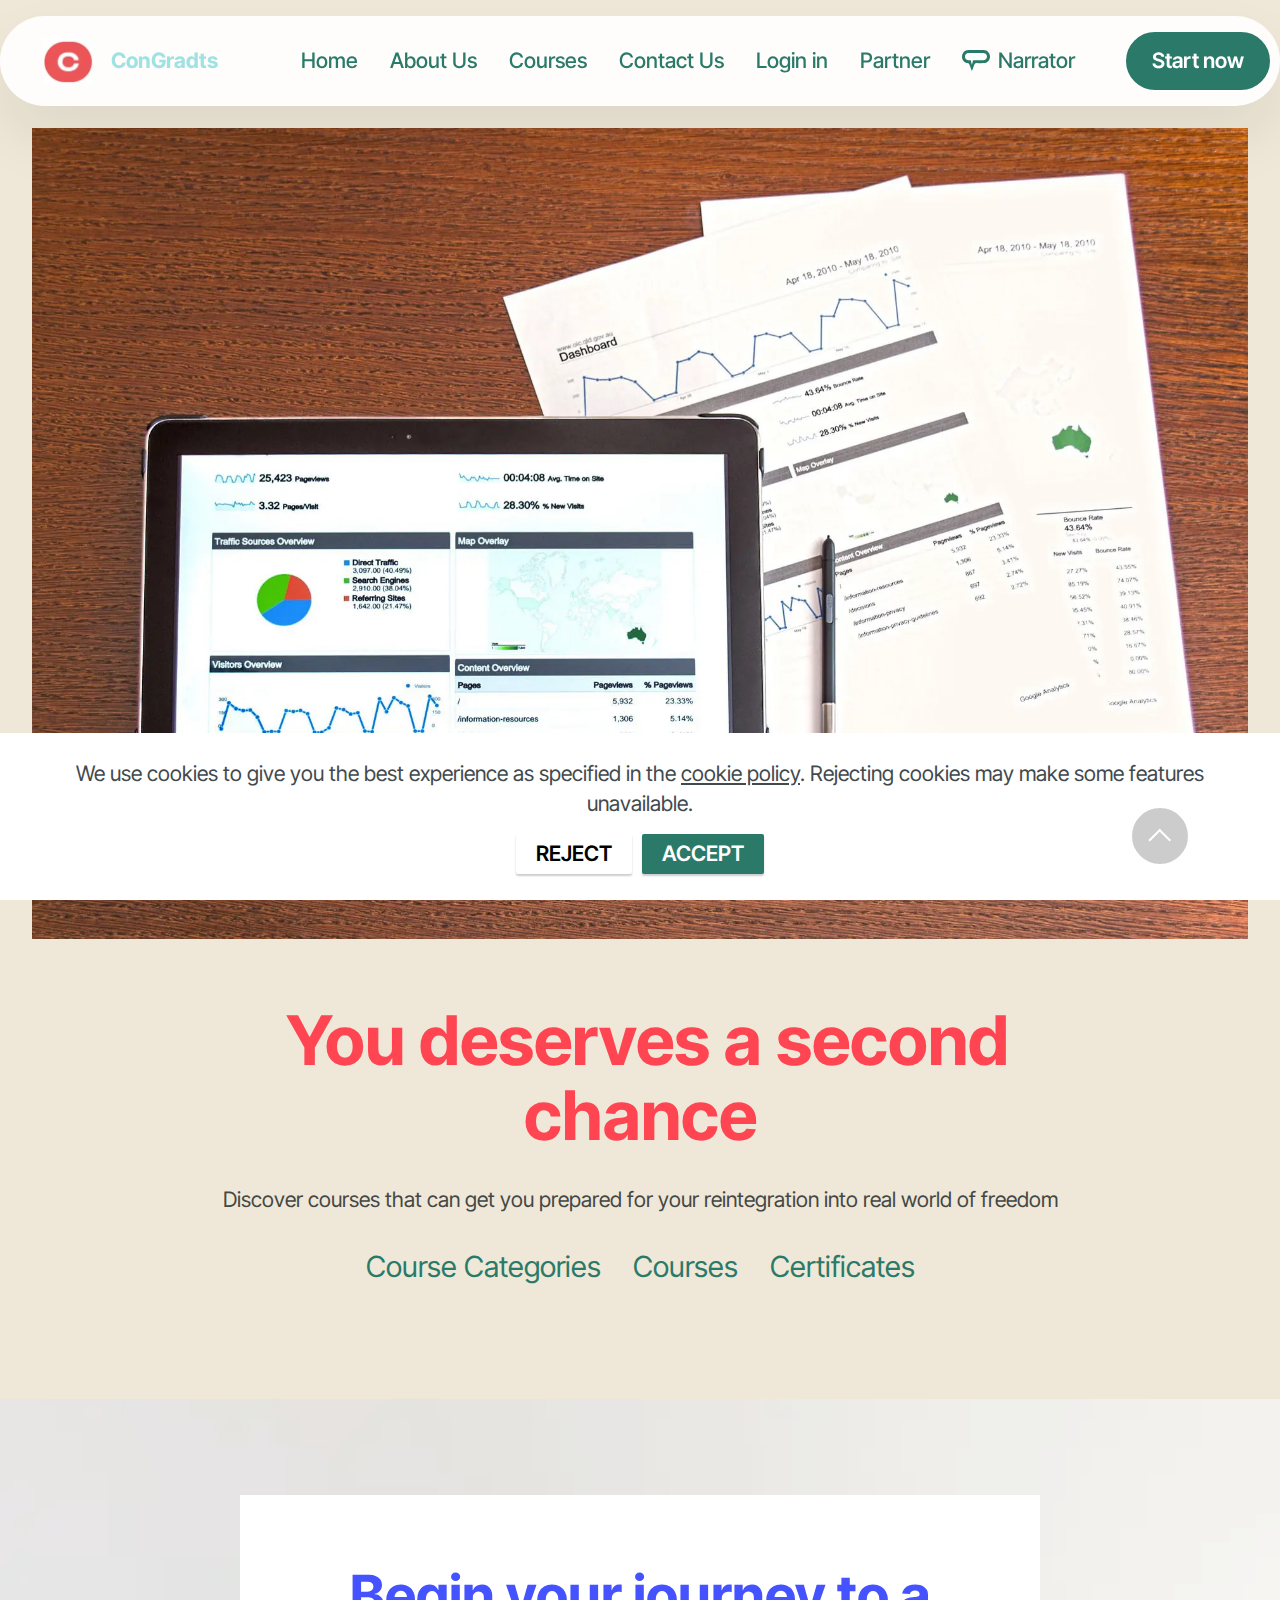
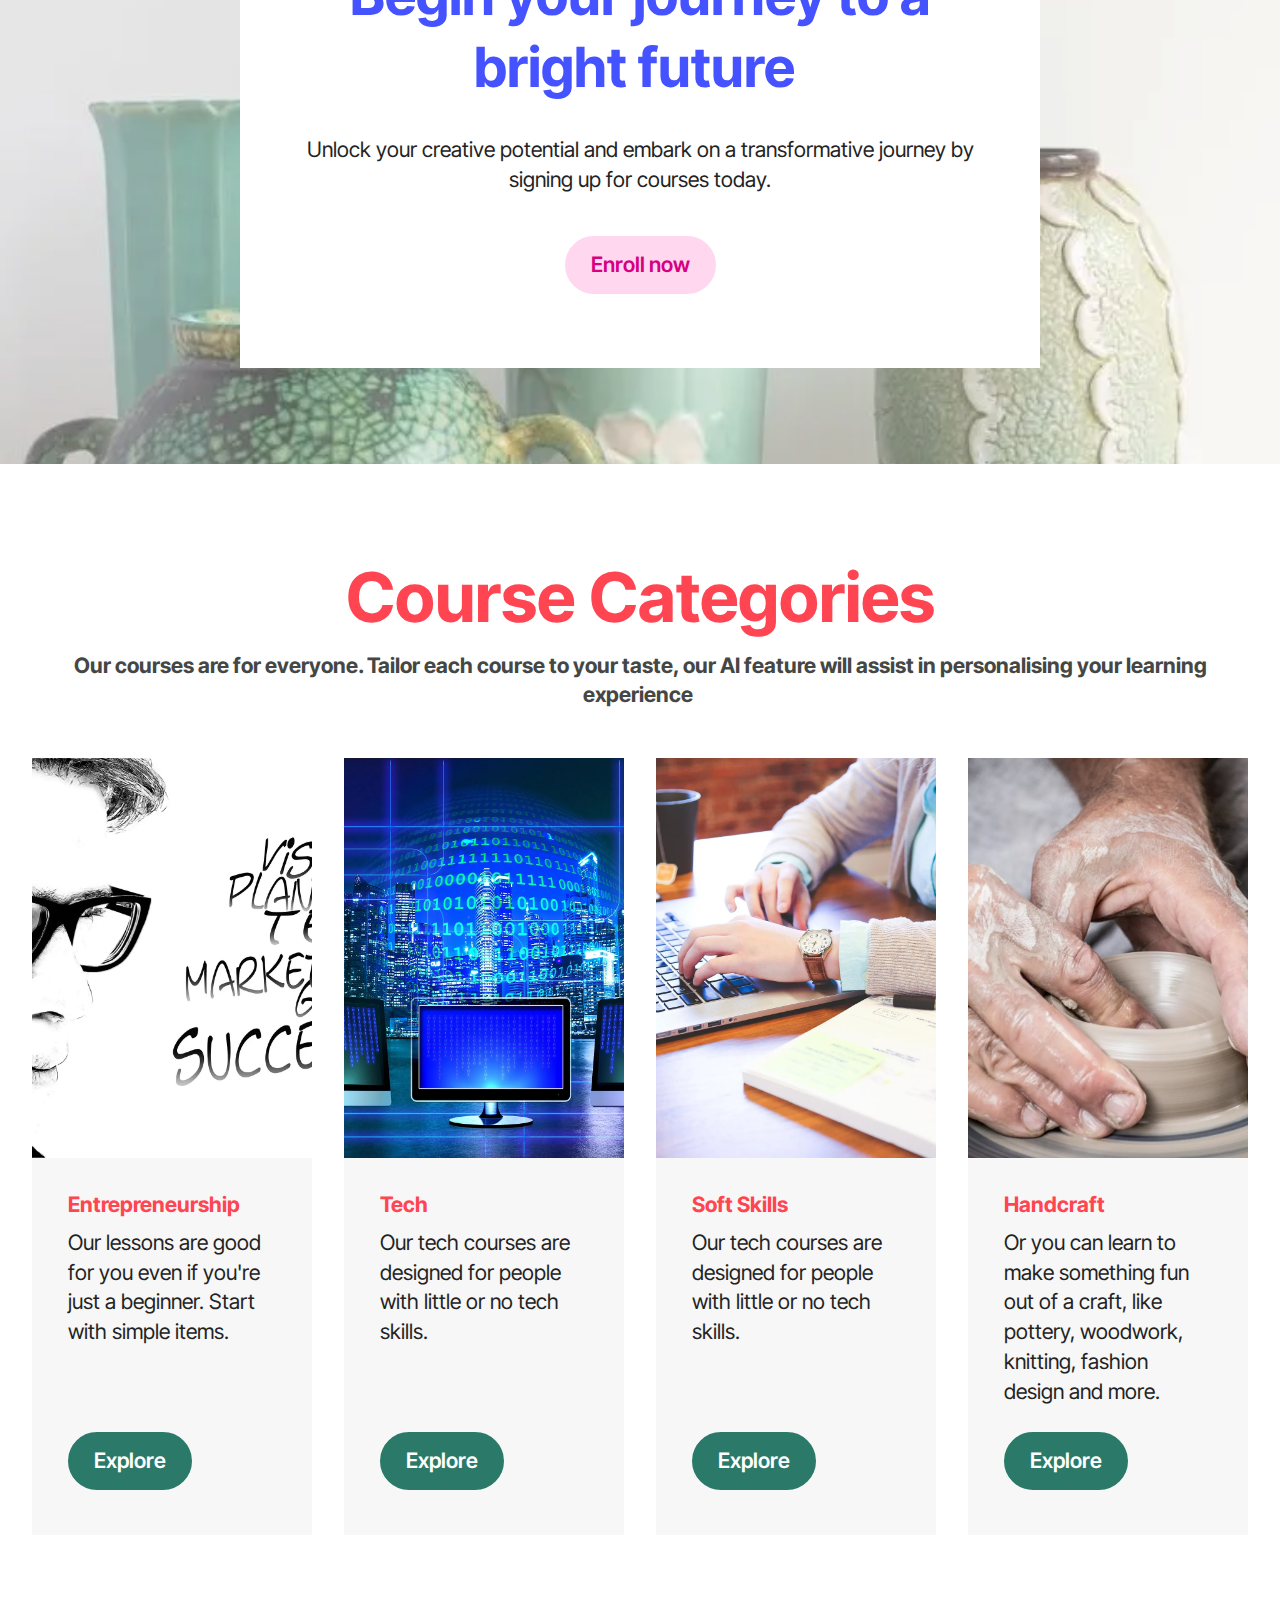
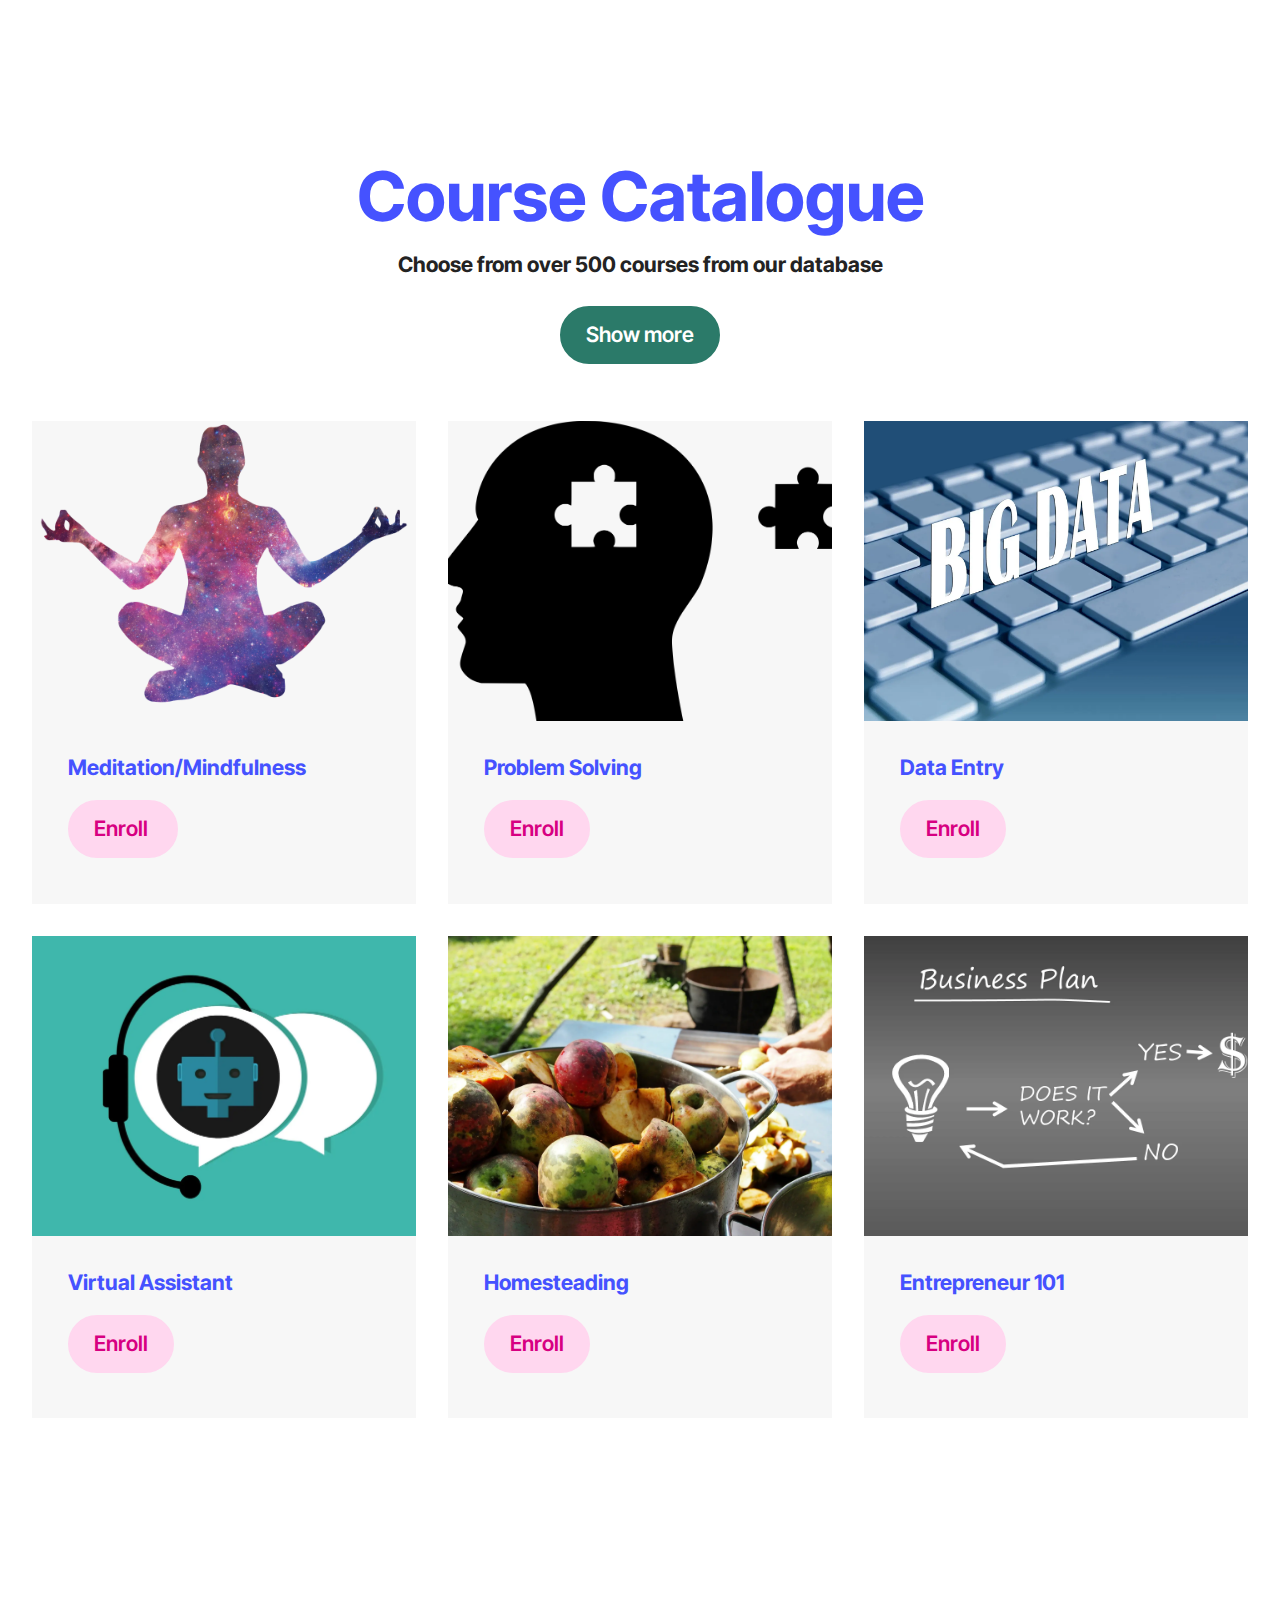
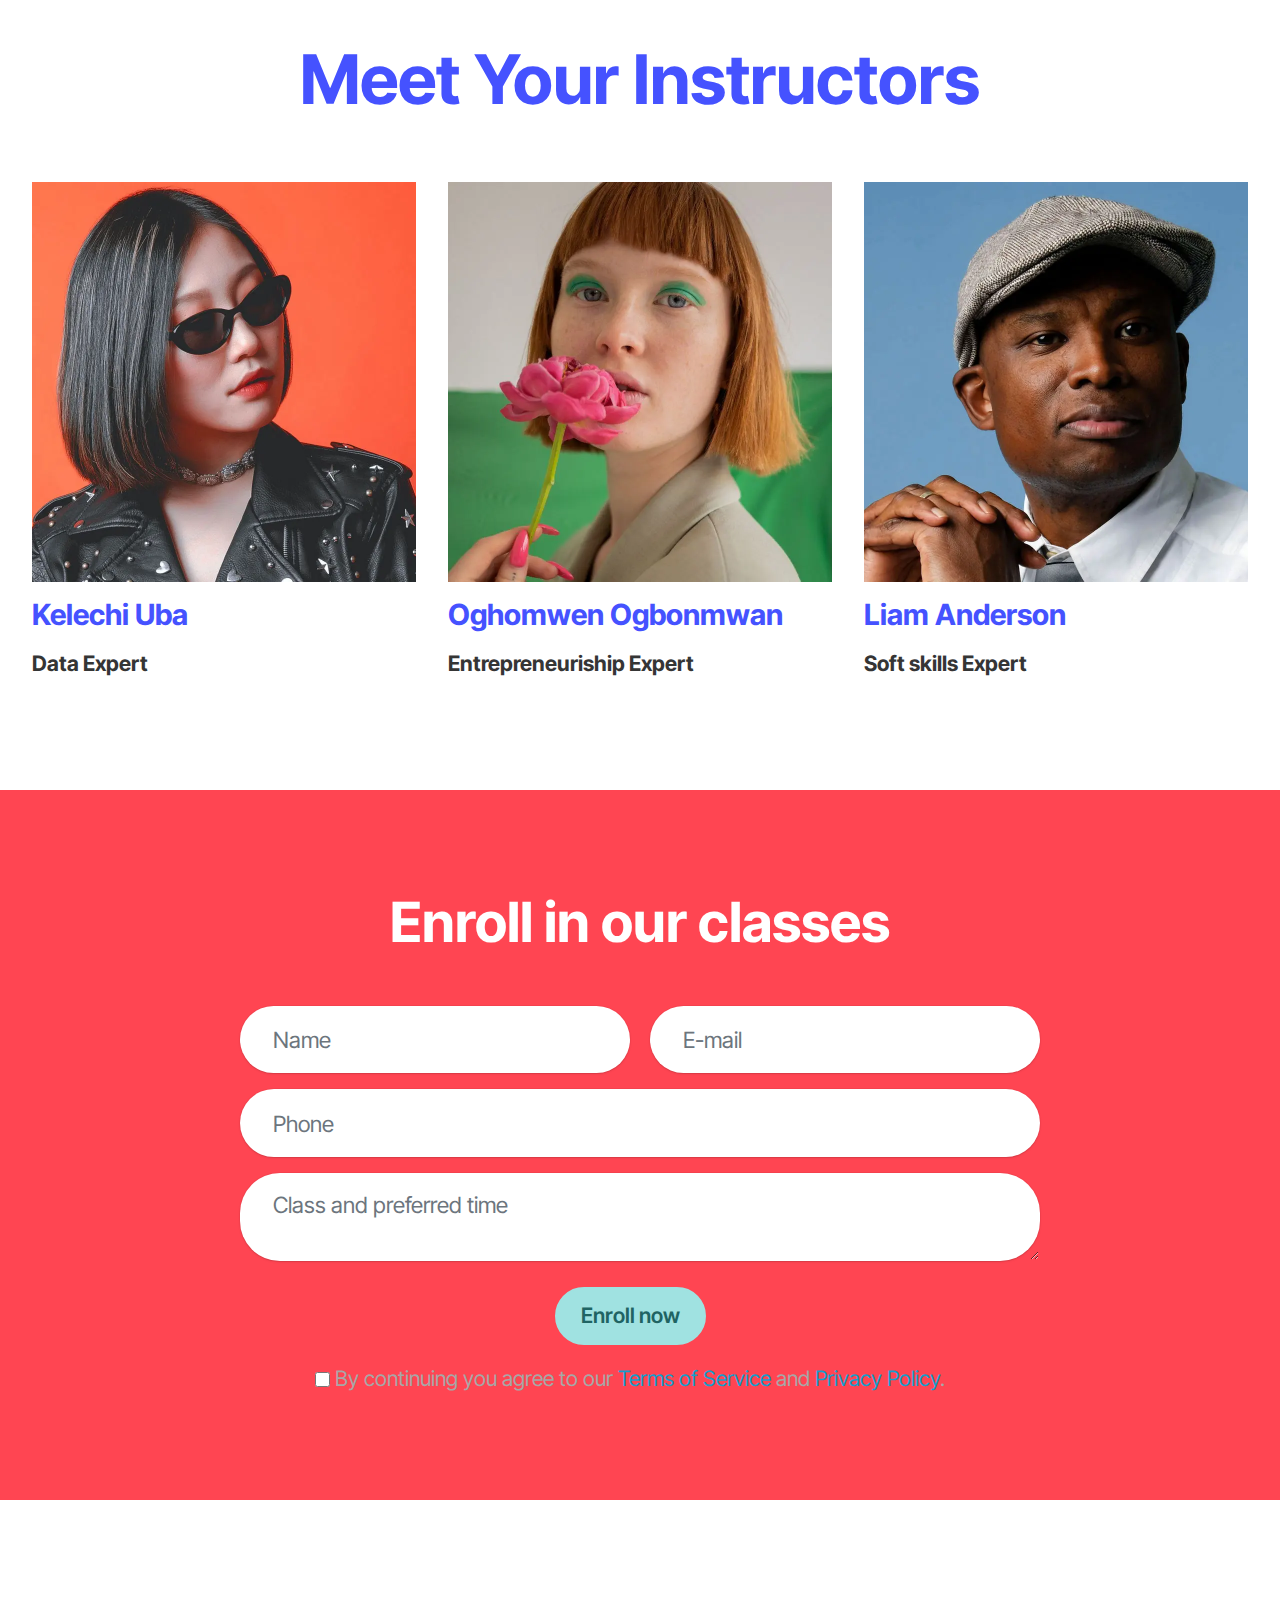
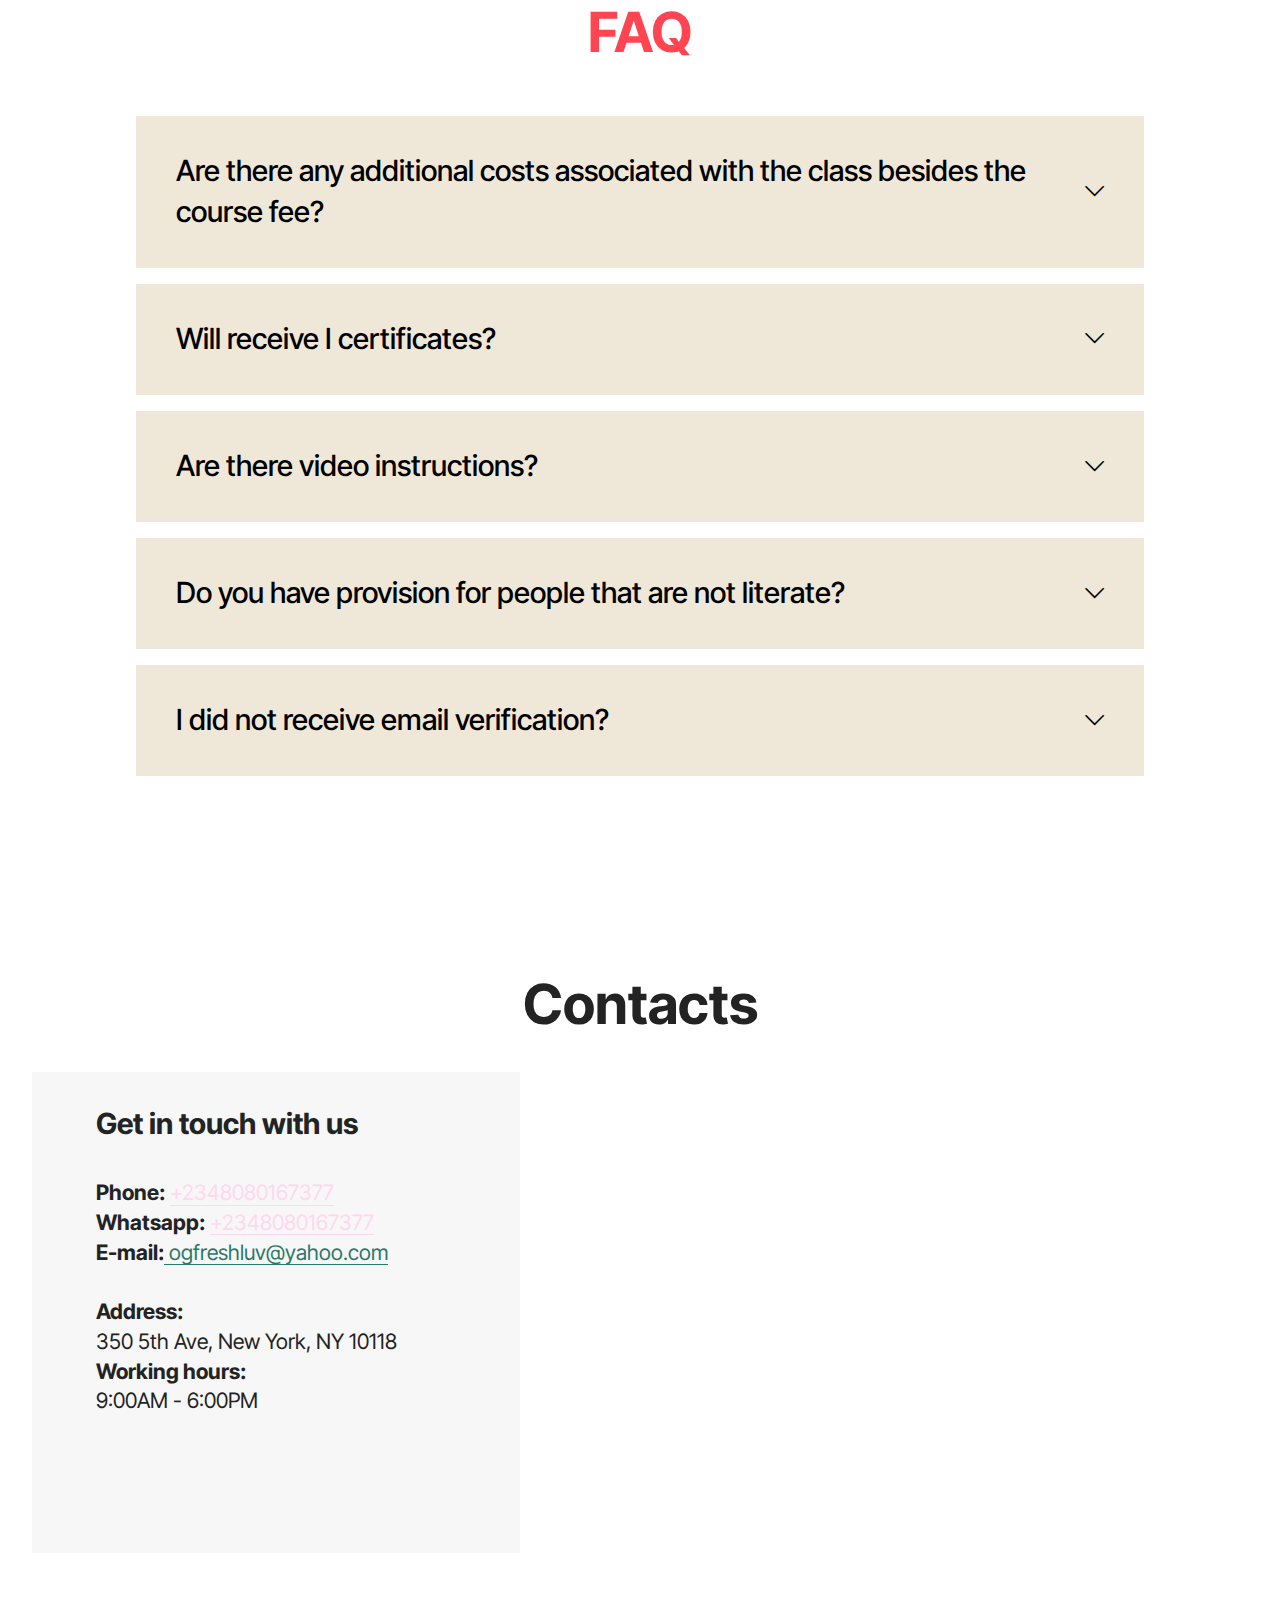
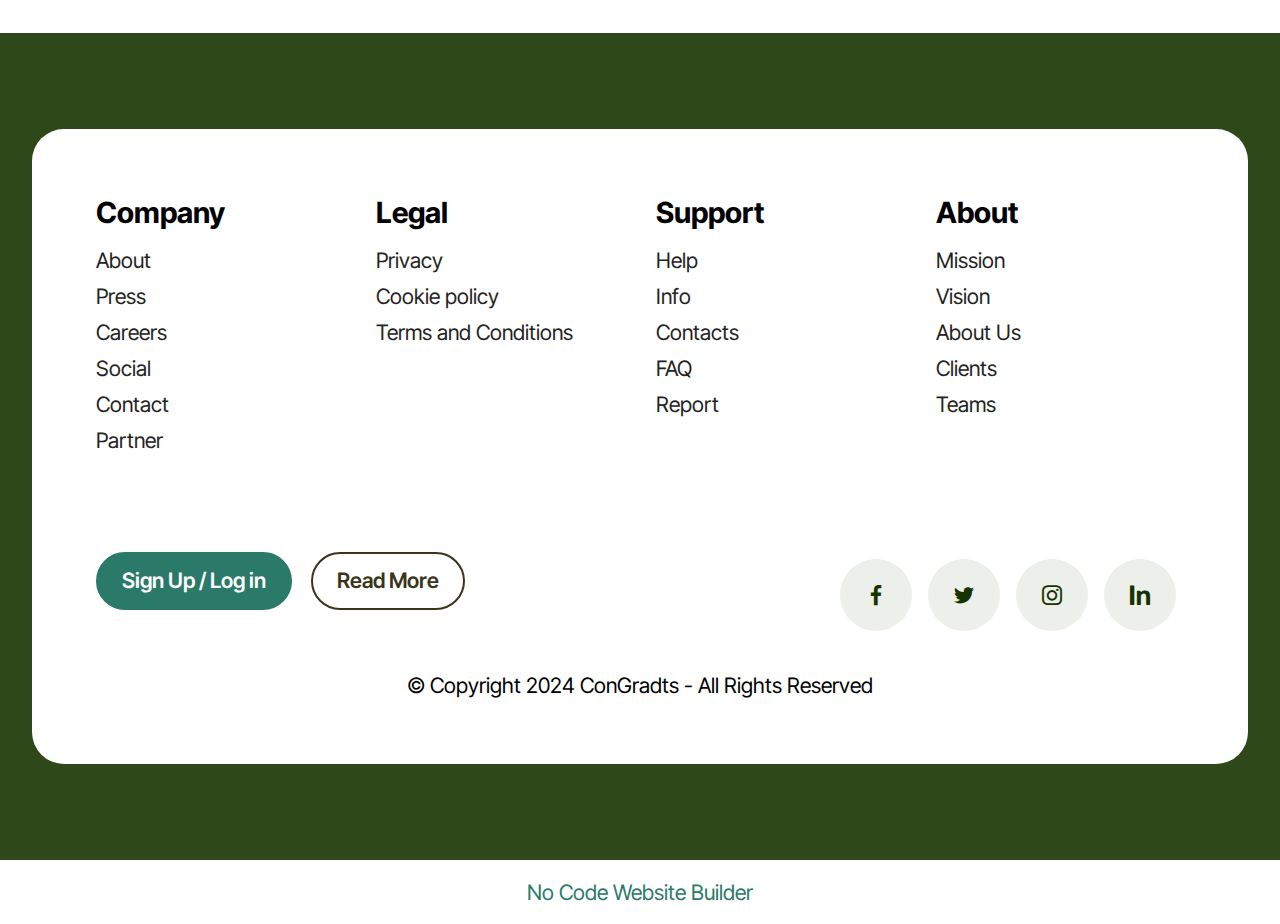
<file: page1.html>
<!DOCTYPE html>
<html  >
<head>
  <!-- Site made with Mobirise Website Builder v5.9.13, https://mobirise.com -->
  <meta charset="UTF-8">
  <meta http-equiv="X-UA-Compatible" content="IE=edge">
  <meta name="generator" content="Mobirise v5.9.13, mobirise.com">
  <meta name="viewport" content="width=device-width, initial-scale=1, minimum-scale=1">
  <link rel="shortcut icon" href="assets/images/congradts-logo.png" type="image/x-icon">
  <meta name="description" content="">
  
  
  <title>Courses</title>
  <link rel="stylesheet" href="assets/web/assets/mobirise-icons2/mobirise2.css">
  <link rel="stylesheet" href="assets/bootstrap/css/bootstrap.min.css">
  <link rel="stylesheet" href="assets/bootstrap/css/bootstrap-grid.min.css">
  <link rel="stylesheet" href="assets/bootstrap/css/bootstrap-reboot.min.css">
  <link rel="stylesheet" href="assets/web/assets/gdpr-plugin/gdpr-styles.css">
  <link rel="stylesheet" href="assets/animatecss/animate.css">
  <link rel="stylesheet" href="assets/dropdown/css/style.css">
  <link rel="stylesheet" href="assets/socicon/css/styles.css">
  <link rel="stylesheet" href="assets/theme/css/style.css">
  <link rel="preload" href="https://fonts.googleapis.com/css?family=Inter+Tight:100,200,300,400,500,600,700,800,900,100i,200i,300i,400i,500i,600i,700i,800i,900i&display=swap" as="style" onload="this.onload=null;this.rel='stylesheet'">
  <noscript><link rel="stylesheet" href="https://fonts.googleapis.com/css?family=Inter+Tight:100,200,300,400,500,600,700,800,900,100i,200i,300i,400i,500i,600i,700i,800i,900i&display=swap"></noscript>
  <link rel="preload" as="style" href="assets/mobirise/css/mbr-additional.css?v=38TOAR"><link rel="stylesheet" href="assets/mobirise/css/mbr-additional.css?v=38TOAR" type="text/css">

  
  
  
</head>
<body>
  
  <section data-bs-version="5.1" class="menu menu2 cid-u3fy1Cbd6X" once="menu" id="menu02-2c">
	

	<nav class="navbar navbar-dropdown navbar-fixed-top navbar-expand-lg">
		<div class="container">
			<div class="navbar-brand">
				<span class="navbar-logo">
					<a href="index.html#header05-1">
						<img src="assets/images/congradts-logo.webp" alt="Mobirise Website Builder" style="height: 3rem;">
					</a>
				</span>
				<span class="navbar-caption-wrap"><a class="navbar-caption text-warning display-4" href="index.html#header05-1">ConGradts</a></span>
			</div>
			<button class="navbar-toggler" type="button" data-toggle="collapse" data-bs-toggle="collapse" data-target="#navbarSupportedContent" data-bs-target="#navbarSupportedContent" aria-controls="navbarNavAltMarkup" aria-expanded="false" aria-label="Toggle navigation">
				<div class="hamburger">
					<span></span>
					<span></span>
					<span></span>
					<span></span>
				</div>
			</button>
			<div class="collapse navbar-collapse" id="navbarSupportedContent">
				<ul class="navbar-nav nav-dropdown" data-app-modern-menu="true"><li class="nav-item">
						<a class="nav-link link text-primary display-4" href="index.html" aria-expanded="false">Home</a>
					</li><li class="nav-item"><a class="nav-link link text-primary show display-4" href="page3.html#features028-26" aria-expanded="false">About Us</a></li>
					
					<li class="nav-item">
						<a class="nav-link link text-primary show display-4" href="page1.html" aria-expanded="false">Courses</a>
					</li><li class="nav-item"><a class="nav-link link text-primary display-4" href="index.html#contacts02-9">Contact Us</a></li><li class="nav-item"><a class="nav-link link text-primary display-4" href="signup.html#form02-25">Login in</a></li><li class="nav-item"><a class="nav-link link text-primary display-4" href="index.html#form02-6">Partner</a></li><li class="nav-item"><a class="nav-link link text-primary display-4" href="index.html#header05-1"><span class="socicon socicon-angieslist mbr-iconfont mbr-iconfont-btn"></span>Narrator</a></li></ul>
				
				<div class="navbar-buttons mbr-section-btn"><a class="btn btn-primary display-4" href="signup.html"> Start now</a></div>
			</div>
		</div>
	</nav>
</section>

<section data-bs-version="5.1" class="header16 cid-tJGs7X2OSn" id="header16-0">
  

  
  

  <div class="text-center container">
    <div class="row justify-content-center mb-4">
      <div class="col-12 col-lg-12">
        <div class="image-wrap">
          <img src="assets/images/mbr-1-1920x1280.webp" alt="Mobirise Website Builder">
        </div>
      </div>
    </div>
    <div class="row justify-content-center">
      <div class="col-md-12 col-lg-9">
        <h1 class="mbr-section-title mbr-fonts-style mt-4 display-1"><strong>&nbsp;You deserves a second chance</strong></h1>
        <p class="mbr-text mbr-fonts-style mt-4 display-7">Discover courses that can get you prepared for your reintegration into real world of freedom</p>
        <div class="row-links mt-4">
          <ul class="header-menu">
            
            
            
            
          <li class="header-menu-item mbr-fonts-style display-5"><a href="page1.html#features04-3" class="text-primary">Course Categories</a></li><li class="header-menu-item mbr-fonts-style display-5"><a href="page1.html#features04-5" class="text-primary">Courses</a></li><li class="header-menu-item mbr-fonts-style display-5"><a href="page1.html" class="text-primary">Certificates</a></li></ul>
        </div>
      </div>
    </div>
  </div>
</section>

<section data-bs-version="5.1" class="header14 cid-tJGD1DIY2H" id="header14-2">
	

	
	<div class="mbr-overlay" style="opacity: 0.3; background-color: rgb(255, 255, 255);"></div>
	<div class="container">
		<div class="row justify-content-center">
			<div class="card col-12 col-md-12 col-lg-8">
				<div class="card-wrapper">
					<div class="card-box align-center">
						<h1 class="card-title mbr-fonts-style mb-4 display-2"><strong>Begin your journey to a bright future&nbsp;</strong></h1>
						<p class="mbr-text mbr-fonts-style mb-4 display-7">Unlock your creative potential and embark on a transformative journey by signing up for courses today.
						</p>
						<div class="mbr-section-btn mt-4"><a class="btn btn-secondary display-7" href="index.html#form02-0">Enroll now</a></div>
					</div>
				</div>
			</div>
		</div>
	</div>
</section>

<section data-bs-version="5.1" class="features4 cid-tJGEoKGifq" id="features04-3">
	
	
	<div class="container">
		<div class="mbr-section-head mb-5">
			<h4 class="mbr-section-title mbr-fonts-style align-left mb-3 display-1"><strong>Course Categories</strong></h4>
			<h5 class="mbr-section-subtitle mbr-fonts-style align-left mb-3 display-7"><strong>Our courses are for everyone. Tailor each course to your taste, our AI feature will assist in personalising your learning experience&nbsp;</strong></h5>
			
		</div>
		<div class="row">
			<div class="item features-image col-12 col-md-6 col-lg-3">
				<div class="item-wrapper">
					<div class="item-img">
						<img src="assets/images/mbr-17.webp" alt="Mobirise Website Builder">
					</div>
					<div class="item-content">
						<h5 class="item-title mbr-fonts-style display-7"><strong>Entrepreneurship</strong></h5>
						
						<p class="mbr-text mbr-fonts-style display-7">
							Our lessons are good for you even if you're just a beginner. Start with simple items.
						</p>
						<div class="mbr-section-btn item-footer"><a href="page1.html#features04-5" class="btn item-btn btn-primary display-7">Explore</a></div>
					</div>

				</div>
			</div>
			<div class="item features-image col-12 col-md-6 col-lg-3">
				<div class="item-wrapper">
					<div class="item-img">
						<img src="assets/images/mbr-18.webp" alt="Mobirise Website Builder">
					</div>
					<div class="item-content">
						<h5 class="item-title mbr-fonts-style display-7"><strong>Tech</strong></h5>
						
						<p class="mbr-text mbr-fonts-style display-7">
							Our tech courses are designed for people with little or no tech skills.
						</p>
						<div class="mbr-section-btn item-footer"><a href="page1.html#features04-5" class="btn item-btn btn-primary display-7">Explore</a></div>
					</div>
				</div>
			</div><div class="item features-image col-12 col-md-6 col-lg-3">
				<div class="item-wrapper">
					<div class="item-img">
						<img src="assets/images/mbr.webp" alt="Mobirise Website Builder" data-slide-to="2" data-bs-slide-to="3">
					</div>
					<div class="item-content">
						<h5 class="item-title mbr-fonts-style display-7"><strong>Soft Skills</strong></h5>
						
						<p class="mbr-text mbr-fonts-style display-7">
							Our tech courses are designed for people with little or no tech skills.
						</p>
						<div class="mbr-section-btn item-footer"><a href="page1.html#features04-5" class="btn item-btn btn-primary display-7">Explore</a></div>
					</div>
				</div>
			</div>
			<div class="item features-image col-12 col-md-6 col-lg-3">
				<div class="item-wrapper">
					<div class="item-img">
						<img src="assets/images/mbr-2.webp" alt="Mobirise Website Builder" data-slide-to="3">
					</div>
					<div class="item-content">
						<h5 class="item-title mbr-fonts-style display-7"><strong>Handcraft</strong></h5>
						
						<p class="mbr-text mbr-fonts-style display-7">
							Or you can learn to make something fun out of a craft, like pottery, woodwork, knitting, fashion design and more.<br>
						</p>
						<div class="mbr-section-btn item-footer"><a href="page1.html#features04-5" class="btn item-btn btn-primary display-7">Explore</a></div>
					</div>
				</div>
			</div>
			
			
			
		</div>
	</div>
</section>

<section data-bs-version="5.1" class="features4 cid-tJGKiS9ad3" id="features04-5">
	
	
	<div class="container">
		<div class="mbr-section-head mb-5">
			<h4 class="mbr-section-title mbr-fonts-style align-left mb-3 display-1">
				<strong>Course Catalogue</strong></h4>
			<h5 class="mbr-section-subtitle mbr-fonts-style align-left mb-3 display-7"><strong>Choose from over 500 courses from our database</strong></h5>
			<div class="mbr-section-btn align-left item-footer mb-0"><a href="page1.html#features04-3" class="btn item-btn btn-primary display-7">Show more</a></div>
		</div>
		<div class="row">
			
			<div class="item features-image col-12 col-md-6 col-lg-4 active">
				<div class="item-wrapper">
					<div class="item-img">
						<img src="assets/images/mbr-6.webp" alt="Mobirise Website Builder" data-slide-to="0" data-bs-slide-to="0">
					</div>
					<div class="item-content">
						<h5 class="item-title mbr-fonts-style display-7">
							<strong>Meditation/Mindfulness</strong></h5>
						
						
						<div class="mbr-section-btn item-footer"><a href="" class="btn item-btn btn-secondary display-7">Enroll&nbsp;</a></div>
					</div>
				</div>
			</div><div class="item features-image col-12 col-md-6 col-lg-4">
				<div class="item-wrapper">
					<div class="item-img">
						<img src="assets/images/mbr-7.webp" alt="Mobirise Website Builder" data-slide-to="1" data-bs-slide-to="1">
					</div>
					<div class="item-content">
						<h5 class="item-title mbr-fonts-style display-7">
							<strong>Problem Solving</strong></h5>
						
						
						<div class="mbr-section-btn item-footer"><a href="" class="btn item-btn btn-secondary display-7">Enroll</a></div>
					</div>

				</div>
			</div>
			<div class="item features-image col-12 col-md-6 col-lg-4">
				<div class="item-wrapper">
					<div class="item-img">
						<img src="assets/images/mbr-13.webp" alt="Mobirise Website Builder" data-slide-to="1" data-bs-slide-to="1">
					</div>
					<div class="item-content">
						<h5 class="item-title mbr-fonts-style display-7">
							<strong>Data Entry</strong></h5>
						
						
						<div class="mbr-section-btn item-footer"><a href="" class="btn item-btn btn-secondary display-7">Enroll</a></div>
					</div>
				</div>
			</div>
			<div class="item features-image col-12 col-md-6 col-lg-4">
				<div class="item-wrapper">
					<div class="item-img">
						<img src="assets/images/mbr-14.webp" alt="Mobirise Website Builder" data-slide-to="3" data-bs-slide-to="3">
					</div>
					<div class="item-content">
						<h5 class="item-title mbr-fonts-style display-7">
							<strong>Virtual Assistant</strong></h5>
						
						
						<div class="mbr-section-btn item-footer"><a href="" class="btn item-btn btn-secondary display-7">Enroll</a></div>
					</div>
				</div>
			</div><div class="item features-image col-12 col-md-6 col-lg-4">
				<div class="item-wrapper">
					<div class="item-img">
						<img src="assets/images/mbr-15.webp" alt="Mobirise Website Builder" data-slide-to="4" data-bs-slide-to="4">
					</div>
					<div class="item-content">
						<h5 class="item-title mbr-fonts-style display-7">
							<strong>Homesteading</strong></h5>
						
						
						<div class="mbr-section-btn item-footer"><a href="" class="btn item-btn btn-secondary display-7">Enroll</a></div>
					</div>
				</div>
			</div>
			
			<div class="item features-image col-12 col-md-6 col-lg-4">
				<div class="item-wrapper">
					<div class="item-img">
						<img src="assets/images/mbr-8.webp" alt="Mobirise Website Builder" data-slide-to="4" data-bs-slide-to="4">
					</div>
					<div class="item-content">
						<h5 class="item-title mbr-fonts-style display-7">
							<strong>Entrepreneur 101</strong></h5>
						
						
						<div class="mbr-section-btn item-footer"><a href="" class="btn item-btn btn-secondary display-7">Enroll</a></div>
					</div>
				</div>
			</div>
		</div>
	</div>
</section>

<section data-bs-version="5.1" class="people3 cid-tJGQCkAyg1" id="people03-7">
	
	
	<div class="container">
		<div class="mbr-section-head mb-4">
			<h4 class="mbr-section-title mbr-fonts-style align-center mb-3 display-1">
				<strong>Meet Your Instructors</strong></h4>
			
		</div>
		<div class="row">
			<div class="item features-image col-12 col-md-6 col-lg-4">
				<div class="item-wrapper">
					<div class="item-img mb-3">
						<img src="assets/images/team1.webp" alt="Mobirise Website Builder" title="">
					</div>
					<div class="item-content align-left">
						
						<h6 class="item-subtitle mbr-fonts-style mb-3 display-5"><strong>Kelechi Uba</strong></h6>
						<p class="mbr-text mbr-fonts-style mt-3 display-7"><strong>Data Expert</strong></p>
					</div>
					
				</div>
			</div>
			<div class="item features-image col-12 col-md-6 col-lg-4">
				<div class="item-wrapper">
					<div class="item-img mb-3">
						<img src="assets/images/team2.webp" alt="Mobirise Website Builder" title="">
					</div>
					<div class="item-content align-left">
						
						<h6 class="item-subtitle mbr-fonts-style mb-3 display-5"><strong>Oghomwen Ogbonmwan</strong></h6>
						<p class="mbr-text mbr-fonts-style mt-3 display-7"><strong>Entrepreneuriship Expert</strong></p>
					</div>
					
				</div>
			</div>
			<div class="item features-image col-12 col-md-6 col-lg-4">
				<div class="item-wrapper">
					<div class="item-img mb-3">
						<img src="assets/images/team3.webp" alt="Mobirise Website Builder" title="">
					</div>
					<div class="item-content align-left">
						
						<h6 class="item-subtitle mbr-fonts-style mb-3 display-5"><strong>Liam Anderson</strong></h6>
						<p class="mbr-text mbr-fonts-style mt-3 display-7"><strong>
							Soft skills Expert </strong><br>
						</p>
					</div>
					
				</div>
			</div>
		</div>
	</div>
</section>

<section data-bs-version="5.1" class="form5 cid-tL70TtsETn" id="form02-0">
    
    
    <div class="container">
        <div class="mbr-section-head mb-5">
            <h3 class="mbr-section-title mbr-fonts-style align-center mb-0 display-2"><strong>Enroll in our classes</strong></h3>
            
        </div>
        <div class="row justify-content-center mt-4">
            <div class="col-lg-8 mx-auto mbr-form" data-form-type="formoid">
                <form action="https://mobirise.eu/" method="POST" class="mbr-form form-with-styler" data-form-title="Form Name"><input type="hidden" name="email" data-form-email="true" value="aO3GiXpO4KuQrpBJCDVEl7QE9YIz0iNbg+lPNA8qNo8vfCEqo+DwGL8tqfNT6T/Sc2jwZG8QmayXITVUyn4FxtbW9umDZsqXYX5n5AaKQIDomTi2+JAbPKKMWUTLKfsd">
                    <div class="row">
                        <div hidden="hidden" data-form-alert="" class="alert alert-success col-12">Thanks for filling out the form!</div>
                        <div hidden="hidden" data-form-alert-danger="" class="alert alert-danger col-12">
                            Oops...! some problem!
                        </div>
                    </div>
                    <div class="dragArea row">
                        <div class="col-md col-sm-12 form-group mb-3" data-for="name">
                            <input type="text" name="name" placeholder="Name" data-form-field="name" class="form-control" value="" id="name-form02-0">
                        </div>
                        <div class="col-md col-sm-12 form-group mb-3" data-for="email">
                            <input type="email" name="email" placeholder="E-mail" data-form-field="email" class="form-control" value="" id="email-form02-0">
                        </div>
                        <div class="col-12 form-group mb-3" data-for="phone">
                            <input type="tel" name="phone" placeholder="Phone" data-form-field="phone" class="form-control" value="" id="phone-form02-0">
                        </div>
                        <div class="col-12 form-group mb-3" data-for="textarea">
                            <textarea name="textarea" placeholder="Class and preferred time" data-form-field="textarea" class="form-control" id="textarea-form02-0"></textarea>
                        </div>
                        <div class="col-lg-12 col-md-12 col-sm-12 align-center mbr-section-btn"><button type="submit" class="btn btn-warning display-7">Enroll now</button></div>
                    </div>
                <span class="gdpr-block">
<label>
<span class="textGDPR display-7" style="color: #a7a7a7"><input type="checkbox" name="gdpr" id="gdpr-form02-0" required="">By continuing you agree to our <a style="color: #149dcc; text-decoration: none;" href="terms.html">Terms of Service</a> and <a style="color: #149dcc; text-decoration: none;" href="policy.html">Privacy Policy</a>.</span>
</label>
</span></form>
            </div>
        </div>
    </div>
</section>

<section data-bs-version="5.1" class="list1 cid-tJGRlgYbKj" id="list01-8">
	
	
	<div class="container">
		<div class="row justify-content-center">
			<div class="col-12 col-md-12 col-lg-10 m-auto">
				<div class="content">
					<div class="mbr-section-head align-left mb-5">
						
						<h3 class="mbr-section-title mb-2 mbr-fonts-style display-2">
							<strong>FAQ</strong></h3>
					</div>
					<div id="bootstrap-accordion_18" class="panel-group accordionStyles accordion" role="tablist" aria-multiselectable="true">
						<div class="card mb-3">
							<div class="card-header" role="tab" id="headingOne">
								<a role="button" class="panel-title collapsed" data-toggle="collapse" data-bs-toggle="collapse" data-core="" href="#collapse1_18" aria-expanded="false" aria-controls="collapse1">
									<h6 class="panel-title-edit mbr-semibold mbr-fonts-style mb-0 display-5">Are there any additional costs associated with the class besides the course fee?</h6>
									<span class="sign mbr-iconfont mobi-mbri-arrow-down"></span>
								</a>
							</div>
							<div id="collapse1_18" class="panel-collapse noScroll collapse" role="tabpanel" aria-labelledby="headingOne" data-parent="#accordion" data-bs-parent="#bootstrap-accordion_18">
								<div class="panel-body">
									<p class="mbr-fonts-style panel-text display-7">
										No.</p>
								</div>
							</div>
						</div>
						<div class="card mb-3">
							<div class="card-header" role="tab" id="headingOne">
								<a role="button" class="panel-title collapsed" data-toggle="collapse" data-bs-toggle="collapse" data-core="" href="#collapse2_18" aria-expanded="false" aria-controls="collapse2">
									<h6 class="panel-title-edit mbr-semibold mbr-fonts-style mb-0 display-5">Will receive I certificates?</h6>
									<span class="sign mbr-iconfont mobi-mbri-arrow-down"></span>
								</a>
							</div>
							<div id="collapse2_18" class="panel-collapse noScroll collapse" role="tabpanel" aria-labelledby="headingOne" data-parent="#accordion" data-bs-parent="#bootstrap-accordion_18">
								<div class="panel-body">
									<p class="mbr-fonts-style panel-text display-7">
										Yes you will receive certificates upon completion of the course and passing the exam</p>
								</div>
							</div>
						</div>
						<div class="card mb-3">
							<div class="card-header" role="tab" id="headingOne">
								<a role="button" class="panel-title collapsed" data-toggle="collapse" data-bs-toggle="collapse" data-core="" href="#collapse3_18" aria-expanded="false" aria-controls="collapse3">
									<h6 class="panel-title-edit mbr-semibold mbr-fonts-style mb-0 display-5">Are there video instructions?</h6>
									<span class="sign mbr-iconfont mobi-mbri-arrow-down"></span>
								</a>
							</div>
							<div id="collapse3_18" class="panel-collapse noScroll collapse" role="tabpanel" aria-labelledby="headingOne" data-parent="#accordion" data-bs-parent="#bootstrap-accordion_18">
								<div class="panel-body">
									<p class="mbr-fonts-style panel-text display-7">
										Yes.</p>
								</div>
							</div>
						</div>
						<div class="card mb-3">
							<div class="card-header" role="tab" id="headingOne">
								<a role="button" class="panel-title collapsed" data-toggle="collapse" data-bs-toggle="collapse" data-core="" href="#collapse4_18" aria-expanded="false" aria-controls="collapse4">
									<h6 class="panel-title-edit mbr-semibold mbr-fonts-style mb-0 display-5">Do you have provision for people that are not literate?</h6>
									<span class="sign mbr-iconfont mobi-mbri-arrow-down"></span>
								</a>
							</div>
							<div id="collapse4_18" class="panel-collapse noScroll collapse" role="tabpanel" aria-labelledby="headingOne" data-parent="#accordion" data-bs-parent="#bootstrap-accordion_18">
								<div class="panel-body">
									<p class="mbr-fonts-style panel-text display-7">
										Yes. We incorporated accessibility features such as screen reader&nbsp;</p>
								</div>
							</div>
						</div>
						<div class="card mb-3">
							<div class="card-header" role="tab" id="headingOne">
								<a role="button" class="panel-title collapsed" data-toggle="collapse" data-bs-toggle="collapse" data-core="" href="#collapse5_18" aria-expanded="false" aria-controls="collapse5">
									<h6 class="panel-title-edit mbr-semibold mbr-fonts-style mb-0 display-5">I did not receive email verification?</h6>
									<span class="sign mbr-iconfont mobi-mbri-arrow-down"></span>
								</a>
							</div>
							<div id="collapse5_18" class="panel-collapse noScroll collapse" role="tabpanel" aria-labelledby="headingOne" data-parent="#accordion" data-bs-parent="#bootstrap-accordion_18">
								<div class="panel-body">
									<p class="mbr-fonts-style panel-text display-7">Check your spam folder or contact our support for help</p>
								</div>
							</div>
						</div>
						
					</div>
				</div>
			</div>
		</div>
	</div>
</section>

<section data-bs-version="5.1" class="contacts3 map1 cid-tL7eRYxhmt" id="contacts3-1">

    

    
    
    <div class="container">
        <div class="mbr-section-head">
            <h3 class="mbr-section-title mbr-fonts-style align-center mb-0 display-2">
                <strong>Contacts</strong>
            </h3>
            
        </div>
        <div class="row justify-content-center mt-4">
            <div class="card col-12 col-md-5">
                <div class="card-wrapper">
                    <div class="text-wrapper">
                        <h6 class="card-title mbr-fonts-style mb-1 display-5"><strong>Get in touch with us</strong></h6>
                        <p class="mbr-text mbr-fonts-style display-7"><br><strong>Phone:</strong> <a href="tel:+2348080167377" class="text-secondary text-primary">+2348080167377</a><br><strong>Whatsapp:</strong> <a href="https://wa.me/2348080167377" class="text-secondary text-primary">+2348080167377</a><br><strong>E-mail:</strong><a href="mailto:ogfreshluv@yahoo.com" class="text-primary">&nbsp;ogfreshluv@yahoo.com</a><br><br><strong>Address:&nbsp;</strong><br>350 5th Ave, New York, NY 10118<br><strong>Working hours: </strong><br>9:00AM - 6:00PM<br><br><br><br>
                        </p>
                    </div>
                </div>

            </div>
            <div class="map-wrapper col-12 col-md-7">
                <div class="google-map"><iframe frameborder="0" style="border:0" data-src="https://www.google.com/maps/embed?pb=!1m14!1m8!1m3!1d6045.3003145248895!2d-73.9884657!3d40.7477229!3m2!1i1024!2i768!4f13.1!3m3!1m2!1s0x89c259a9ac1f1b85%3A0x7e33d1c0e7af3be4!2zMzUwIDV0aCBBdmUsIE5ldyBZb3JrLCBOWSAxMDExOCwg0KHQqNCQ!5e0!3m2!1sru!2sru!4v1689597362021!5m2!1sen!2sen" allowfullscreen=""></iframe></div>
            </div>
        </div>
    </div>
</section>

<section data-bs-version="5.1" class="footer1 cid-u3bQXG8Xb3" once="footers" id="footer01-1x">
	

	
	
	<div class="container">
		<div class="row mbr-white">
			<div class="col-12 col-md-6 col-lg-3">
				<h5 class="mbr-section-subtitle mbr-fonts-style mb-2 display-5">
					<strong>Company</strong>
				</h5>
				<ul class="list mbr-fonts-style display-7">
					<li class="mbr-text item-wrap">About</li>
					<li class="mbr-text item-wrap">Press</li>
					<li class="mbr-text item-wrap">Careers</li>
					<li class="mbr-text item-wrap">Social</li>
					<li class="mbr-text item-wrap">Contact</li><li class="mbr-text item-wrap">Partner</li>
				</ul>
			</div>
			<div class="col-12 col-md-6 col-lg-3">
				<h5 class="mbr-section-subtitle mbr-fonts-style mb-2 display-5">
					<strong>Legal</strong></h5>
				<ul class="list mbr-fonts-style display-7">
					<li class="mbr-text item-wrap">Privacy</li>
					<li class="mbr-text item-wrap">Cookie policy</li>
					<li class="mbr-text item-wrap">Terms and Conditions</li>
					<li class="mbr-text item-wrap"><br></li>
					<li class="mbr-text item-wrap"><br></li>
				</ul>
			</div>
			<div class="col-12 col-md-6 col-lg-3">
				<h5 class="mbr-section-subtitle mbr-fonts-style mb-2 display-5">
					<strong>Support</strong>
				</h5>
				<ul class="list mbr-fonts-style display-7">
					<li class="mbr-text item-wrap">Help</li>
					<li class="mbr-text item-wrap">Info</li>
					<li class="mbr-text item-wrap">Contacts</li>
					<li class="mbr-text item-wrap">FAQ</li>
					<li class="mbr-text item-wrap">Report</li>
				</ul>
			</div>
			<div class="col-12 col-md-6 col-lg-3">
				<h5 class="mbr-section-subtitle mbr-fonts-style mb-2 display-5">
					<strong>About</strong>
				</h5>
				<ul class="list mbr-fonts-style display-7">
					<li class="mbr-text item-wrap">Mission</li><li class="mbr-text item-wrap">Vision</li><li class="mbr-text item-wrap">About Us</li>
					<li class="mbr-text item-wrap">Clients</li>
					<li class="mbr-text item-wrap">Teams</li>
					<li class="mbr-text item-wrap"><br></li>
					<li class="mbr-text item-wrap"><br></li>
				</ul>
			</div>
			<div class="col-12 mt-5 footer-col">
				<div class="mbr-section-btn align-left"><a class="btn btn-primary display-7" href="signup.html">Sign Up / Log in</a>
					<a class="btn btn-success-outline display-7" href="https://mobiri.se">Read More</a></div>

				<div class="social-row mt-2 display-7">
					<div class="soc-item">
						<a href="https://mobiri.se/">
							<span class="mbr-iconfont socicon socicon-facebook"></span>
						</a>
					</div>
					<div class="soc-item">
						<a href="https://mobiri.se/">
							<span class="mbr-iconfont socicon socicon-twitter"></span>
						</a>
					</div>
					<div class="soc-item">
						<a href="https://mobiri.se/">
							<span class="mbr-iconfont socicon socicon-instagram"></span>
						</a>
					</div>
					<div class="soc-item">
						<a href="https://mobiri.se/">
							<span class="mbr-iconfont socicon-logmein socicon"></span>
						</a>
					</div>
				</div>
			</div>
			<div class="col-12 mt-4">
				<p class="mbr-text mb-0 mbr-fonts-style copyright align-center display-7">
					© Copyright 2024 ConGradts - All Rights Reserved
				</p>
			</div>
		</div>
	</div>
</section><section class="display-7" style="padding: 0;align-items: center;justify-content: center;flex-wrap: wrap;    align-content: center;display: flex;position: relative;height: 4rem;"><a href="https://mobiri.se/3141635" style="flex: 1 1;height: 4rem;position: absolute;width: 100%;z-index: 1;"><img alt="" style="height: 4rem;" src="[data-uri]"></a><p style="margin: 0;text-align: center;" class="display-7">&#8204;</p><a style="z-index:1" href="https://mobirise.com/builder/no-code-website-builder.html">No Code Website Builder</a></section><script type="text/plain" data-src="assets/bootstrap/js/bootstrap.bundle.min.js"></script><script src="assets/web/assets/cookies-alert-plugin/cookies-alert-core.js"></script><script src="assets/web/assets/cookies-alert-plugin/cookies-alert-script.js"></script><script type="text/plain" data-src="assets/smoothscroll/smooth-scroll.js"></script><script type="text/plain" data-src="assets/ytplayer/index.js"></script><script type="text/plain" data-src="assets/dropdown/js/navbar-dropdown.js"></script><script type="text/plain" data-src="assets/mbr-switch-arrow/mbr-switch-arrow.js"></script><script type="text/plain" data-src="assets/theme/js/script.js"></script><script type="text/plain" data-src="assets/formoid/formoid.min.js"></script>
  
  
<input name="cookieData" type="hidden" data-cookie-cookiesAlertType='2' data-cookie-customDialogSelector='null' data-cookie-colorText='#424a4d' data-cookie-colorBg='rgb(255, 255, 255)' data-cookie-opacityOverlay='0' data-cookie-bgOpacity='100' data-cookie-textButton='ACCEPT' data-cookie-rejectText='REJECT' data-cookie-colorButton='#2b7a69' data-cookie-rejectColor='#ffffff' data-cookie-colorLink='#424a4d' data-cookie-underlineLink='true' data-cookie-text="We use cookies to give you the best experience as specified in the <a href='privacy.html'>cookie policy</a>. Rejecting cookies may make some features unavailable.">
   <div id="scrollToTop" class="scrollToTop mbr-arrow-up"><a style="text-align: center;"><i class="mbr-arrow-up-icon mbr-arrow-up-icon-cm cm-icon cm-icon-smallarrow-up"></i></a></div>
    <input name="animation" type="hidden">
  </body>
</html>
</file>
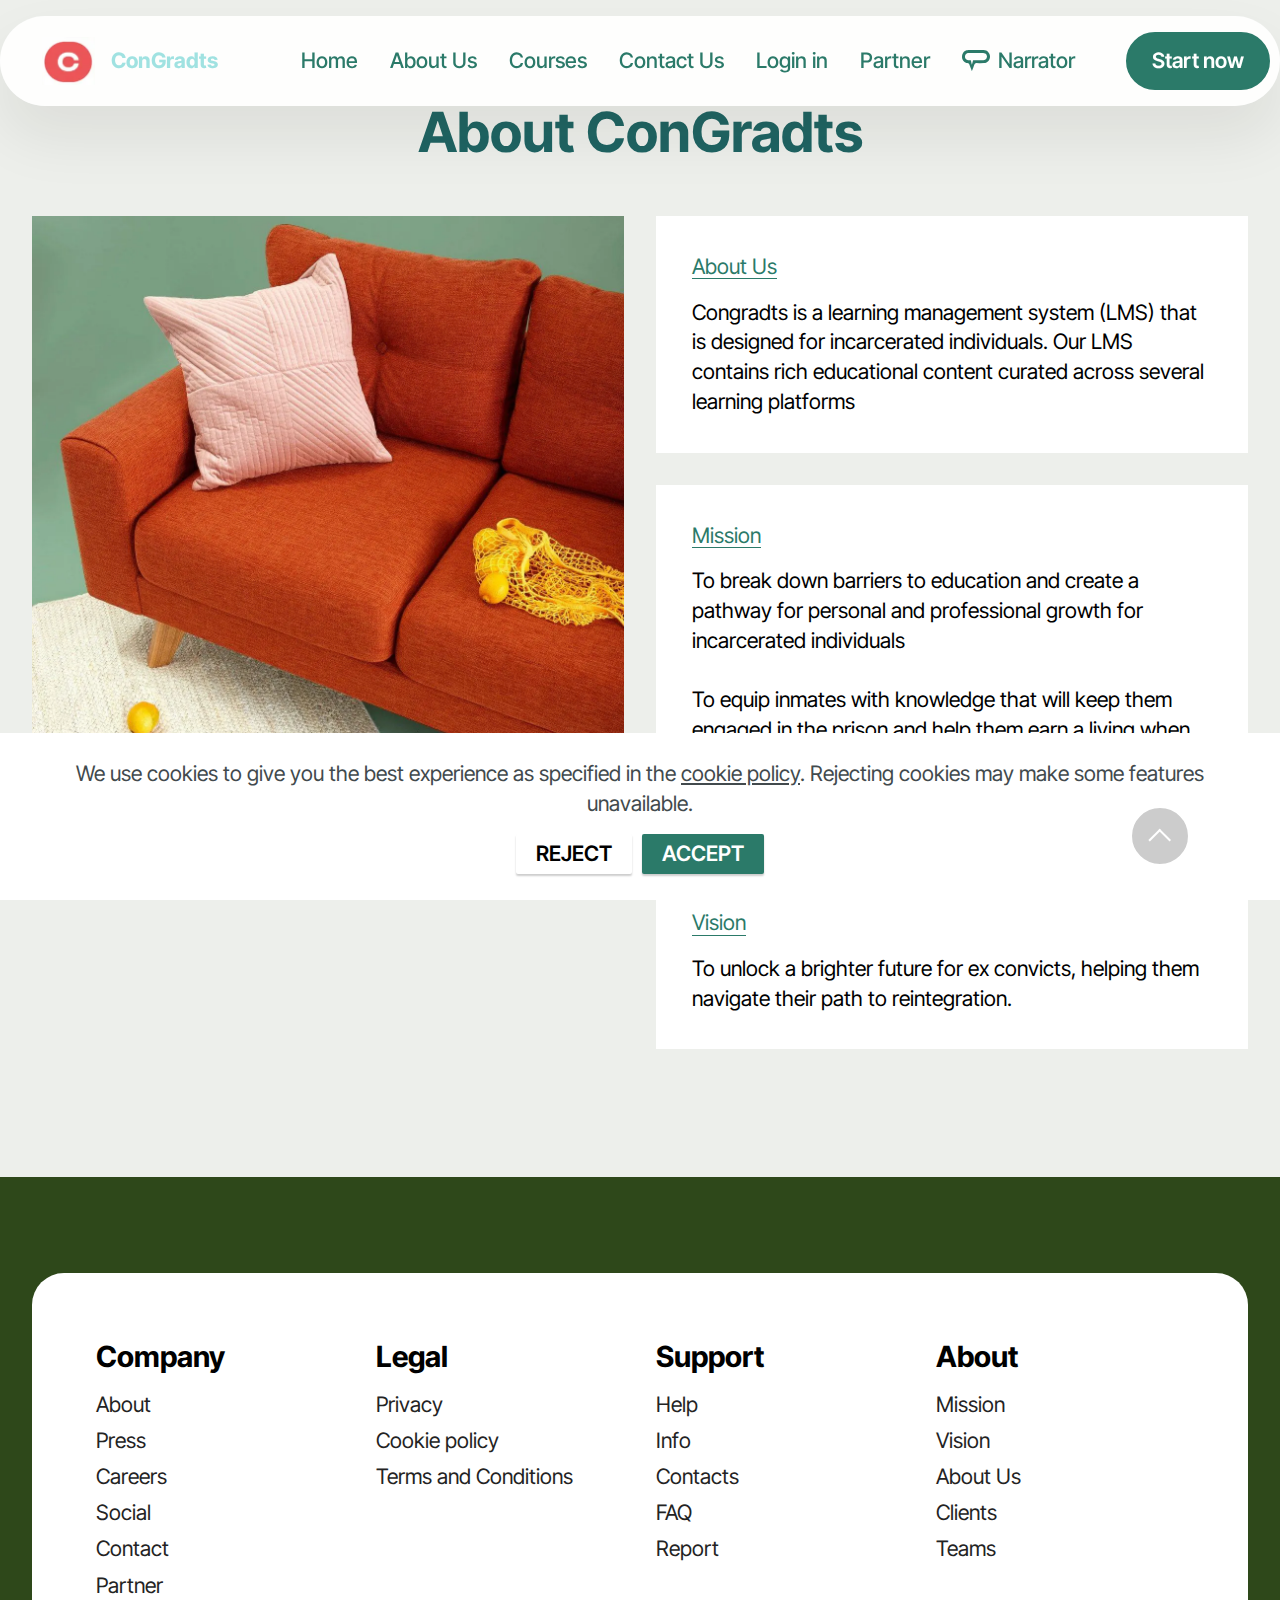
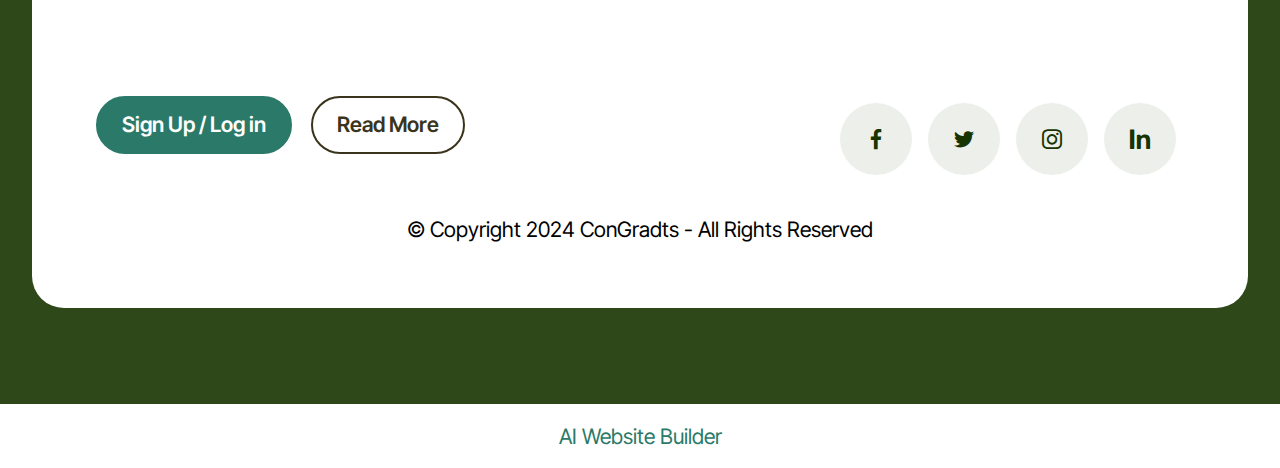
<file: page3.html>
<!DOCTYPE html>
<html  >
<head>
  <!-- Site made with Mobirise Website Builder v5.9.13, https://mobirise.com -->
  <meta charset="UTF-8">
  <meta http-equiv="X-UA-Compatible" content="IE=edge">
  <meta name="generator" content="Mobirise v5.9.13, mobirise.com">
  <meta name="viewport" content="width=device-width, initial-scale=1, minimum-scale=1">
  <link rel="shortcut icon" href="assets/images/congradts-logo.png" type="image/x-icon">
  <meta name="description" content="">
  
  
  <title>About Us</title>
  <link rel="stylesheet" href="assets/web/assets/mobirise-icons2/mobirise2.css">
  <link rel="stylesheet" href="assets/bootstrap/css/bootstrap.min.css">
  <link rel="stylesheet" href="assets/bootstrap/css/bootstrap-grid.min.css">
  <link rel="stylesheet" href="assets/bootstrap/css/bootstrap-reboot.min.css">
  <link rel="stylesheet" href="assets/web/assets/gdpr-plugin/gdpr-styles.css">
  <link rel="stylesheet" href="assets/animatecss/animate.css">
  <link rel="stylesheet" href="assets/dropdown/css/style.css">
  <link rel="stylesheet" href="assets/socicon/css/styles.css">
  <link rel="stylesheet" href="assets/theme/css/style.css">
  <link rel="preload" href="https://fonts.googleapis.com/css?family=Inter+Tight:100,200,300,400,500,600,700,800,900,100i,200i,300i,400i,500i,600i,700i,800i,900i&display=swap" as="style" onload="this.onload=null;this.rel='stylesheet'">
  <noscript><link rel="stylesheet" href="https://fonts.googleapis.com/css?family=Inter+Tight:100,200,300,400,500,600,700,800,900,100i,200i,300i,400i,500i,600i,700i,800i,900i&display=swap"></noscript>
  <link rel="preload" as="style" href="assets/mobirise/css/mbr-additional.css?v=82HmgO"><link rel="stylesheet" href="assets/mobirise/css/mbr-additional.css?v=82HmgO" type="text/css">

  
  
  
</head>
<body>
  
  <section data-bs-version="5.1" class="menu menu2 cid-u3fy1Cbd6X" once="menu" id="menu02-2c">
	

	<nav class="navbar navbar-dropdown navbar-fixed-top navbar-expand-lg">
		<div class="container">
			<div class="navbar-brand">
				<span class="navbar-logo">
					<a href="index.html#header05-1">
						<img src="assets/images/congradts-logo.webp" alt="Mobirise Website Builder" style="height: 3rem;">
					</a>
				</span>
				<span class="navbar-caption-wrap"><a class="navbar-caption text-warning display-4" href="index.html#header05-1">ConGradts</a></span>
			</div>
			<button class="navbar-toggler" type="button" data-toggle="collapse" data-bs-toggle="collapse" data-target="#navbarSupportedContent" data-bs-target="#navbarSupportedContent" aria-controls="navbarNavAltMarkup" aria-expanded="false" aria-label="Toggle navigation">
				<div class="hamburger">
					<span></span>
					<span></span>
					<span></span>
					<span></span>
				</div>
			</button>
			<div class="collapse navbar-collapse" id="navbarSupportedContent">
				<ul class="navbar-nav nav-dropdown" data-app-modern-menu="true"><li class="nav-item">
						<a class="nav-link link text-primary display-4" href="index.html" aria-expanded="false">Home</a>
					</li><li class="nav-item"><a class="nav-link link text-primary show display-4" href="page3.html#features028-26" aria-expanded="false">About Us</a></li>
					
					<li class="nav-item">
						<a class="nav-link link text-primary show display-4" href="page1.html" aria-expanded="false">Courses</a>
					</li><li class="nav-item"><a class="nav-link link text-primary display-4" href="index.html#contacts02-9">Contact Us</a></li><li class="nav-item"><a class="nav-link link text-primary display-4" href="signup.html#form02-25">Login in</a></li><li class="nav-item"><a class="nav-link link text-primary display-4" href="index.html#form02-6">Partner</a></li><li class="nav-item"><a class="nav-link link text-primary display-4" href="index.html#header05-1"><span class="socicon socicon-angieslist mbr-iconfont mbr-iconfont-btn"></span>Narrator</a></li></ul>
				
				<div class="navbar-buttons mbr-section-btn"><a class="btn btn-primary display-4" href="signup.html"> Start now</a></div>
			</div>
		</div>
	</nav>
</section>

<section data-bs-version="5.1" class="features028 cid-u3eS9rPSfP" id="features028-26">
	

	
	
	<div class="container">
		<div class="row justify-content-center">
			<div class="col-md-12 content-head mb-5">
				<h1 class="mbr-section-title mbr-fonts-style mb-0 display-2">
					<strong>About ConGradts</strong></h1>
				
			</div>
		</div>


		<div class="row justify-content-center  blockContent">

			<div class="col-12 col-lg">


				<div class="item features-without-image col-12 col-md-12 col-lg-12 active">
					<div class="item-wrapper">
						<div class="item-content">
							<h5 class="mbr-card-title mbr-fonts-style mt-0 mb-3 mbr-number display-4">
								<strong><a href="page3.html" class="text-primary">About Us</a></strong></h5>
							
							<p class="card-text mbr-fonts-style mt-0 mb-0 display-7">Congradts is a learning management system (LMS) that is designed for incarcerated individuals. Our LMS contains rich educational content curated across several learning platforms</p>
							
						</div>

					</div>
				</div>
				<div class="item features-without-image col-12 col-md-12 col-lg-12">
					<div class="item-wrapper">
						<div class="item-content">
							<h5 class="mbr-card-title mbr-fonts-style mt-0 mb-3 mbr-number display-4">
								<strong><a href="page3.html" class="text-primary">Mission</a></strong></h5>
							
							<p class="card-text mbr-fonts-style mt-0 mb-0 display-7">
								To break down barriers to education and create a pathway for personal and professional growth for incarcerated individuals <br><br>To equip inmates with knowledge that will keep them engaged in the prison and help them earn a living when released, ultimately contributing to a safer and better society.</p>
							
						</div>

					</div>
				</div>
				<div class="item features-without-image col-12 col-md-12 col-lg-12">
					<div class="item-wrapper">
						<div class="item-content">
							<h5 class="mbr-card-title mbr-fonts-style mt-0 mb-3 mbr-number display-4">
								<strong><a href="page3.html" class="text-primary">Vision</a></strong></h5>
							
							<p class="card-text mbr-fonts-style mt-0 mb-0 display-7">
								To unlock a brighter future for ex convicts, helping them navigate their path to reintegration.
							</p>
							
						</div>
					</div>
				</div>
			</div>
			<div class="col-12 col-lg-6">
				<div class="image-wrapper">
					<img class="w-100" src="assets/images/gallery01.webp" alt="Mobirise Website Builder">
				</div>
			</div>
		</div>
	</div>
</section>

<section data-bs-version="5.1" class="footer1 cid-u3bQXG8Xb3" once="footers" id="footer01-1x">
	

	
	
	<div class="container">
		<div class="row mbr-white">
			<div class="col-12 col-md-6 col-lg-3">
				<h5 class="mbr-section-subtitle mbr-fonts-style mb-2 display-5">
					<strong>Company</strong>
				</h5>
				<ul class="list mbr-fonts-style display-7">
					<li class="mbr-text item-wrap">About</li>
					<li class="mbr-text item-wrap">Press</li>
					<li class="mbr-text item-wrap">Careers</li>
					<li class="mbr-text item-wrap">Social</li>
					<li class="mbr-text item-wrap">Contact</li><li class="mbr-text item-wrap">Partner</li>
				</ul>
			</div>
			<div class="col-12 col-md-6 col-lg-3">
				<h5 class="mbr-section-subtitle mbr-fonts-style mb-2 display-5">
					<strong>Legal</strong></h5>
				<ul class="list mbr-fonts-style display-7">
					<li class="mbr-text item-wrap">Privacy</li>
					<li class="mbr-text item-wrap">Cookie policy</li>
					<li class="mbr-text item-wrap">Terms and Conditions</li>
					<li class="mbr-text item-wrap"><br></li>
					<li class="mbr-text item-wrap"><br></li>
				</ul>
			</div>
			<div class="col-12 col-md-6 col-lg-3">
				<h5 class="mbr-section-subtitle mbr-fonts-style mb-2 display-5">
					<strong>Support</strong>
				</h5>
				<ul class="list mbr-fonts-style display-7">
					<li class="mbr-text item-wrap">Help</li>
					<li class="mbr-text item-wrap">Info</li>
					<li class="mbr-text item-wrap">Contacts</li>
					<li class="mbr-text item-wrap">FAQ</li>
					<li class="mbr-text item-wrap">Report</li>
				</ul>
			</div>
			<div class="col-12 col-md-6 col-lg-3">
				<h5 class="mbr-section-subtitle mbr-fonts-style mb-2 display-5">
					<strong>About</strong>
				</h5>
				<ul class="list mbr-fonts-style display-7">
					<li class="mbr-text item-wrap">Mission</li><li class="mbr-text item-wrap">Vision</li><li class="mbr-text item-wrap">About Us</li>
					<li class="mbr-text item-wrap">Clients</li>
					<li class="mbr-text item-wrap">Teams</li>
					<li class="mbr-text item-wrap"><br></li>
					<li class="mbr-text item-wrap"><br></li>
				</ul>
			</div>
			<div class="col-12 mt-5 footer-col">
				<div class="mbr-section-btn align-left"><a class="btn btn-primary display-7" href="page2.html">Sign Up / Log in</a>
					<a class="btn btn-success-outline display-7" href="https://mobiri.se">Read More</a></div>

				<div class="social-row mt-2 display-7">
					<div class="soc-item">
						<a href="https://mobiri.se/">
							<span class="mbr-iconfont socicon socicon-facebook"></span>
						</a>
					</div>
					<div class="soc-item">
						<a href="https://mobiri.se/">
							<span class="mbr-iconfont socicon socicon-twitter"></span>
						</a>
					</div>
					<div class="soc-item">
						<a href="https://mobiri.se/">
							<span class="mbr-iconfont socicon socicon-instagram"></span>
						</a>
					</div>
					<div class="soc-item">
						<a href="https://mobiri.se/">
							<span class="mbr-iconfont socicon-logmein socicon"></span>
						</a>
					</div>
				</div>
			</div>
			<div class="col-12 mt-4">
				<p class="mbr-text mb-0 mbr-fonts-style copyright align-center display-7">
					© Copyright 2024 ConGradts - All Rights Reserved
				</p>
			</div>
		</div>
	</div>
</section><section class="display-7" style="padding: 0;align-items: center;justify-content: center;flex-wrap: wrap;    align-content: center;display: flex;position: relative;height: 4rem;"><a href="https://mobiri.se/3141635" style="flex: 1 1;height: 4rem;position: absolute;width: 100%;z-index: 1;"><img alt="" style="height: 4rem;" src="[data-uri]"></a><p style="margin: 0;text-align: center;" class="display-7">&#8204;</p><a style="z-index:1" href="https://mobirise.com/builder/ai-website-builder.html">AI Website Builder</a></section><script type="text/plain" data-src="assets/bootstrap/js/bootstrap.bundle.min.js"></script><script src="assets/web/assets/cookies-alert-plugin/cookies-alert-core.js"></script><script src="assets/web/assets/cookies-alert-plugin/cookies-alert-script.js"></script><script type="text/plain" data-src="assets/smoothscroll/smooth-scroll.js"></script><script type="text/plain" data-src="assets/ytplayer/index.js"></script><script type="text/plain" data-src="assets/dropdown/js/navbar-dropdown.js"></script><script type="text/plain" data-src="assets/theme/js/script.js"></script>
  
  
<input name="cookieData" type="hidden" data-cookie-cookiesAlertType='2' data-cookie-customDialogSelector='null' data-cookie-colorText='#424a4d' data-cookie-colorBg='rgb(255, 255, 255)' data-cookie-opacityOverlay='0' data-cookie-bgOpacity='100' data-cookie-textButton='ACCEPT' data-cookie-rejectText='REJECT' data-cookie-colorButton='#2b7a69' data-cookie-rejectColor='#ffffff' data-cookie-colorLink='#424a4d' data-cookie-underlineLink='true' data-cookie-text="We use cookies to give you the best experience as specified in the <a href='privacy.html'>cookie policy</a>. Rejecting cookies may make some features unavailable.">
   <div id="scrollToTop" class="scrollToTop mbr-arrow-up"><a style="text-align: center;"><i class="mbr-arrow-up-icon mbr-arrow-up-icon-cm cm-icon cm-icon-smallarrow-up"></i></a></div>
    <input name="animation" type="hidden">
  </body>
</html>
</file>
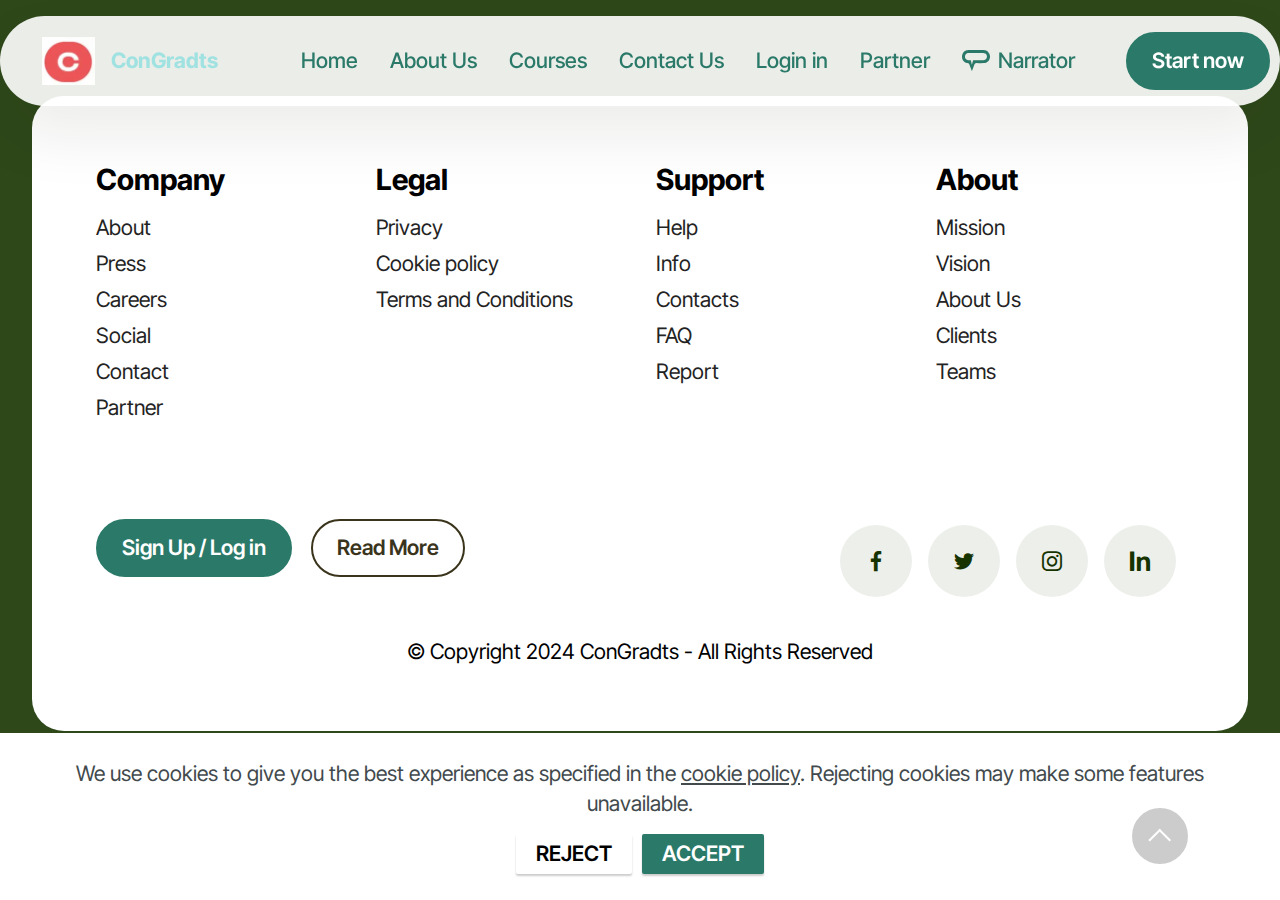
<file: page4.html>
<!DOCTYPE html>
<html  >
<head>
  <!-- Site made with Mobirise Website Builder v5.9.13, https://mobirise.com -->
  <meta charset="UTF-8">
  <meta http-equiv="X-UA-Compatible" content="IE=edge">
  <meta name="generator" content="Mobirise v5.9.13, mobirise.com">
  <meta name="viewport" content="width=device-width, initial-scale=1, minimum-scale=1">
  <link rel="shortcut icon" href="assets/images/congradts-logo.png" type="image/x-icon">
  <meta name="description" content="">
  
  
  <title>Contact Us</title>
  <link rel="stylesheet" href="assets/web/assets/mobirise-icons2/mobirise2.css">
  <link rel="stylesheet" href="assets/bootstrap/css/bootstrap.min.css">
  <link rel="stylesheet" href="assets/bootstrap/css/bootstrap-grid.min.css">
  <link rel="stylesheet" href="assets/bootstrap/css/bootstrap-reboot.min.css">
  <link rel="stylesheet" href="assets/web/assets/gdpr-plugin/gdpr-styles.css">
  <link rel="stylesheet" href="assets/animatecss/animate.css">
  <link rel="stylesheet" href="assets/dropdown/css/style.css">
  <link rel="stylesheet" href="assets/socicon/css/styles.css">
  <link rel="stylesheet" href="assets/theme/css/style.css">
  <link rel="preload" href="https://fonts.googleapis.com/css?family=Inter+Tight:100,200,300,400,500,600,700,800,900,100i,200i,300i,400i,500i,600i,700i,800i,900i&display=swap" as="style" onload="this.onload=null;this.rel='stylesheet'">
  <noscript><link rel="stylesheet" href="https://fonts.googleapis.com/css?family=Inter+Tight:100,200,300,400,500,600,700,800,900,100i,200i,300i,400i,500i,600i,700i,800i,900i&display=swap"></noscript>
  <link rel="preload" as="style" href="assets/mobirise/css/mbr-additional.css?v=9odn6L"><link rel="stylesheet" href="assets/mobirise/css/mbr-additional.css?v=9odn6L" type="text/css">

  
  
  
</head>
<body>
  
  <section data-bs-version="5.1" class="menu menu2 cid-u3fy1Cbd6X" once="menu" id="menu02-2c">
	

	<nav class="navbar navbar-dropdown navbar-fixed-top navbar-expand-lg">
		<div class="container">
			<div class="navbar-brand">
				<span class="navbar-logo">
					<a href="index.html#header05-1">
						<img src="assets/images/congradts-logo.webp" alt="Mobirise Website Builder" style="height: 3rem;">
					</a>
				</span>
				<span class="navbar-caption-wrap"><a class="navbar-caption text-warning display-4" href="index.html#header05-1">ConGradts</a></span>
			</div>
			<button class="navbar-toggler" type="button" data-toggle="collapse" data-bs-toggle="collapse" data-target="#navbarSupportedContent" data-bs-target="#navbarSupportedContent" aria-controls="navbarNavAltMarkup" aria-expanded="false" aria-label="Toggle navigation">
				<div class="hamburger">
					<span></span>
					<span></span>
					<span></span>
					<span></span>
				</div>
			</button>
			<div class="collapse navbar-collapse" id="navbarSupportedContent">
				<ul class="navbar-nav nav-dropdown" data-app-modern-menu="true"><li class="nav-item">
						<a class="nav-link link text-primary display-4" href="index.html" aria-expanded="false">Home</a>
					</li><li class="nav-item"><a class="nav-link link text-primary show display-4" href="page3.html#features028-26" aria-expanded="false">About Us</a></li>
					
					<li class="nav-item">
						<a class="nav-link link text-primary show display-4" href="page1.html" aria-expanded="false">Courses</a>
					</li><li class="nav-item"><a class="nav-link link text-primary display-4" href="index.html#contacts02-9">Contact Us</a></li><li class="nav-item"><a class="nav-link link text-primary display-4" href="signup.html#form02-25">Login in</a></li><li class="nav-item"><a class="nav-link link text-primary display-4" href="index.html#form02-6">Partner</a></li><li class="nav-item"><a class="nav-link link text-primary display-4" href="index.html#header05-1"><span class="socicon socicon-angieslist mbr-iconfont mbr-iconfont-btn"></span>Narrator</a></li></ul>
				
				<div class="navbar-buttons mbr-section-btn"><a class="btn btn-primary display-4" href="signup.html"> Start now</a></div>
			</div>
		</div>
	</nav>
</section>

<section data-bs-version="5.1" class="footer1 cid-u3bQXG8Xb3" once="footers" id="footer01-1x">
	

	
	
	<div class="container">
		<div class="row mbr-white">
			<div class="col-12 col-md-6 col-lg-3">
				<h5 class="mbr-section-subtitle mbr-fonts-style mb-2 display-5">
					<strong>Company</strong>
				</h5>
				<ul class="list mbr-fonts-style display-7">
					<li class="mbr-text item-wrap">About</li>
					<li class="mbr-text item-wrap">Press</li>
					<li class="mbr-text item-wrap">Careers</li>
					<li class="mbr-text item-wrap">Social</li>
					<li class="mbr-text item-wrap">Contact</li><li class="mbr-text item-wrap">Partner</li>
				</ul>
			</div>
			<div class="col-12 col-md-6 col-lg-3">
				<h5 class="mbr-section-subtitle mbr-fonts-style mb-2 display-5">
					<strong>Legal</strong></h5>
				<ul class="list mbr-fonts-style display-7">
					<li class="mbr-text item-wrap">Privacy</li>
					<li class="mbr-text item-wrap">Cookie policy</li>
					<li class="mbr-text item-wrap">Terms and Conditions</li>
					<li class="mbr-text item-wrap"><br></li>
					<li class="mbr-text item-wrap"><br></li>
				</ul>
			</div>
			<div class="col-12 col-md-6 col-lg-3">
				<h5 class="mbr-section-subtitle mbr-fonts-style mb-2 display-5">
					<strong>Support</strong>
				</h5>
				<ul class="list mbr-fonts-style display-7">
					<li class="mbr-text item-wrap">Help</li>
					<li class="mbr-text item-wrap">Info</li>
					<li class="mbr-text item-wrap">Contacts</li>
					<li class="mbr-text item-wrap">FAQ</li>
					<li class="mbr-text item-wrap">Report</li>
				</ul>
			</div>
			<div class="col-12 col-md-6 col-lg-3">
				<h5 class="mbr-section-subtitle mbr-fonts-style mb-2 display-5">
					<strong>About</strong>
				</h5>
				<ul class="list mbr-fonts-style display-7">
					<li class="mbr-text item-wrap">Mission</li><li class="mbr-text item-wrap">Vision</li><li class="mbr-text item-wrap">About Us</li>
					<li class="mbr-text item-wrap">Clients</li>
					<li class="mbr-text item-wrap">Teams</li>
					<li class="mbr-text item-wrap"><br></li>
					<li class="mbr-text item-wrap"><br></li>
				</ul>
			</div>
			<div class="col-12 mt-5 footer-col">
				<div class="mbr-section-btn align-left"><a class="btn btn-primary display-7" href="page2.html">Sign Up / Log in</a>
					<a class="btn btn-success-outline display-7" href="https://mobiri.se">Read More</a></div>

				<div class="social-row mt-2 display-7">
					<div class="soc-item">
						<a href="https://mobiri.se/">
							<span class="mbr-iconfont socicon socicon-facebook"></span>
						</a>
					</div>
					<div class="soc-item">
						<a href="https://mobiri.se/">
							<span class="mbr-iconfont socicon socicon-twitter"></span>
						</a>
					</div>
					<div class="soc-item">
						<a href="https://mobiri.se/">
							<span class="mbr-iconfont socicon socicon-instagram"></span>
						</a>
					</div>
					<div class="soc-item">
						<a href="https://mobiri.se/">
							<span class="mbr-iconfont socicon-logmein socicon"></span>
						</a>
					</div>
				</div>
			</div>
			<div class="col-12 mt-4">
				<p class="mbr-text mb-0 mbr-fonts-style copyright align-center display-7">
					© Copyright 2024 ConGradts - All Rights Reserved
				</p>
			</div>
		</div>
	</div>
</section><section class="display-7" style="padding: 0;align-items: center;justify-content: center;flex-wrap: wrap;    align-content: center;display: flex;position: relative;height: 4rem;"><a href="https://mobiri.se/3141635" style="flex: 1 1;height: 4rem;position: absolute;width: 100%;z-index: 1;"><img alt="" style="height: 4rem;" src="[data-uri]"></a><p style="margin: 0;text-align: center;" class="display-7">&#8204;</p><a style="z-index:1" href="https://mobirise.com/builder/landing-page-builder.html">Landing Page Builder</a></section><script type="text/plain" data-src="assets/bootstrap/js/bootstrap.bundle.min.js"></script><script src="assets/web/assets/cookies-alert-plugin/cookies-alert-core.js"></script><script src="assets/web/assets/cookies-alert-plugin/cookies-alert-script.js"></script><script type="text/plain" data-src="assets/smoothscroll/smooth-scroll.js"></script><script type="text/plain" data-src="assets/ytplayer/index.js"></script><script type="text/plain" data-src="assets/dropdown/js/navbar-dropdown.js"></script><script type="text/plain" data-src="assets/theme/js/script.js"></script>
  
  
<input name="cookieData" type="hidden" data-cookie-cookiesAlertType='2' data-cookie-customDialogSelector='null' data-cookie-colorText='#424a4d' data-cookie-colorBg='rgb(255, 255, 255)' data-cookie-opacityOverlay='0' data-cookie-bgOpacity='100' data-cookie-textButton='ACCEPT' data-cookie-rejectText='REJECT' data-cookie-colorButton='#2b7a69' data-cookie-rejectColor='#ffffff' data-cookie-colorLink='#424a4d' data-cookie-underlineLink='true' data-cookie-text="We use cookies to give you the best experience as specified in the <a href='privacy.html'>cookie policy</a>. Rejecting cookies may make some features unavailable.">
   <div id="scrollToTop" class="scrollToTop mbr-arrow-up"><a style="text-align: center;"><i class="mbr-arrow-up-icon mbr-arrow-up-icon-cm cm-icon cm-icon-smallarrow-up"></i></a></div>
    <input name="animation" type="hidden">
  </body>
</html>
</file>
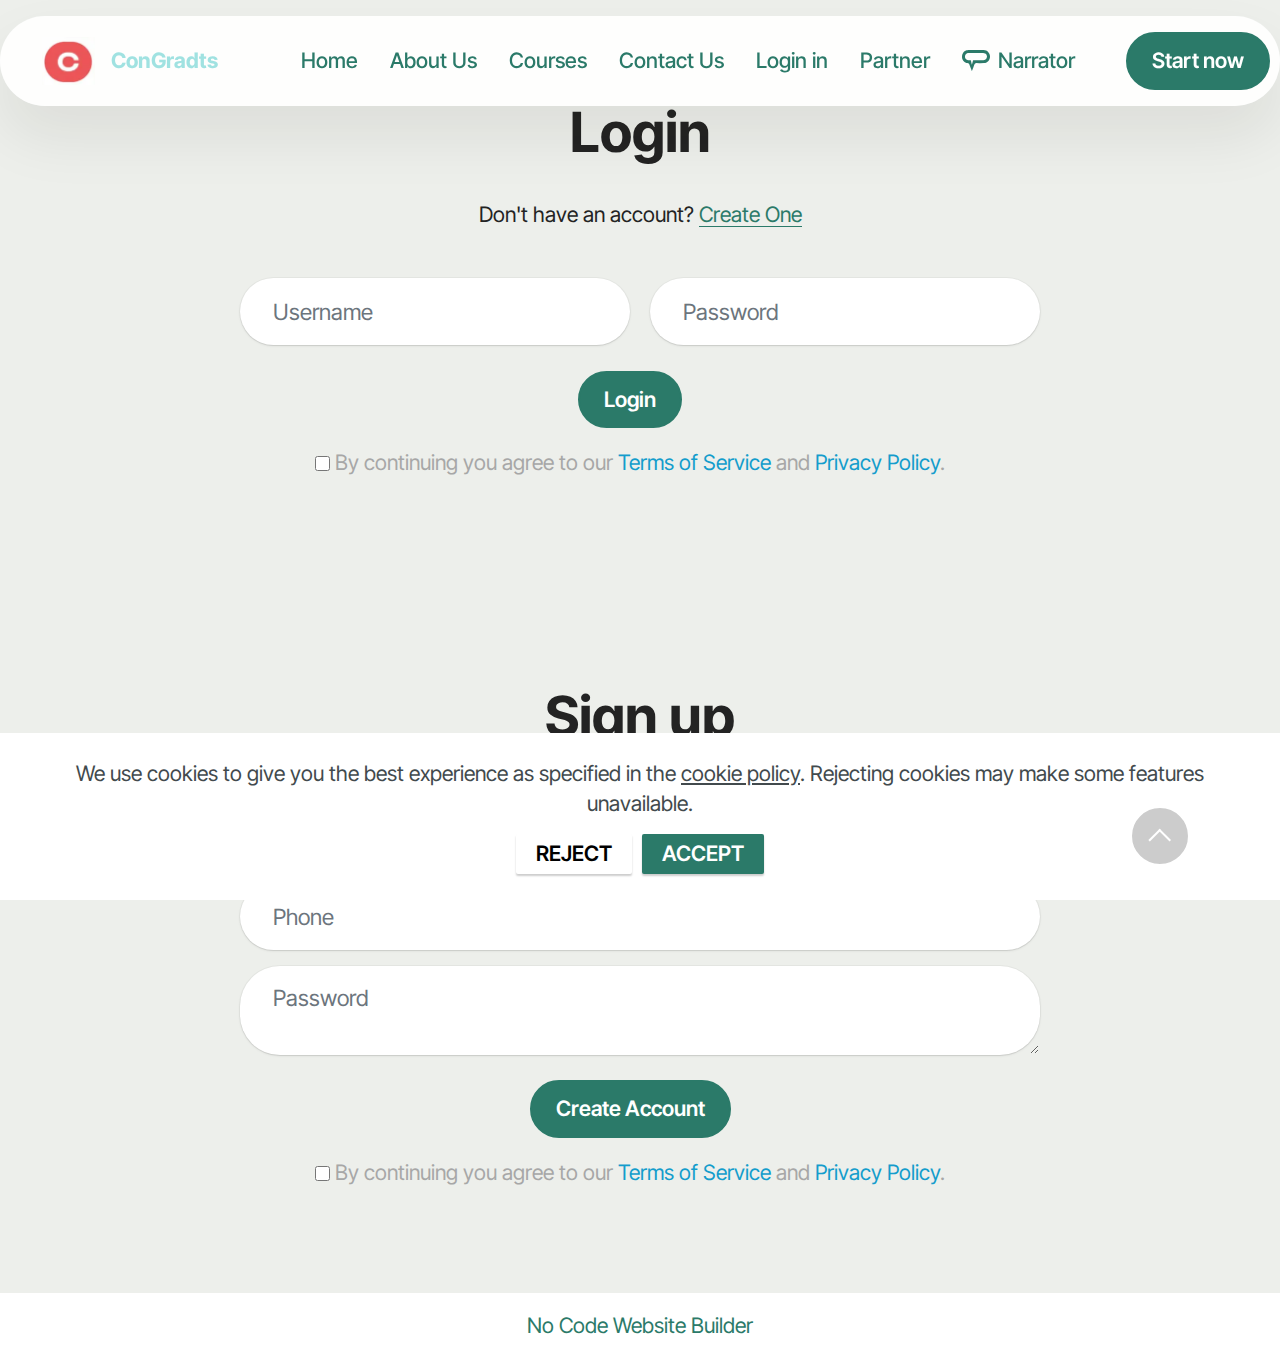
<file: signup.html>
<!DOCTYPE html>
<html  >
<head>
  <!-- Site made with Mobirise Website Builder v5.9.13, https://mobirise.com -->
  <meta charset="UTF-8">
  <meta http-equiv="X-UA-Compatible" content="IE=edge">
  <meta name="generator" content="Mobirise v5.9.13, mobirise.com">
  <meta name="viewport" content="width=device-width, initial-scale=1, minimum-scale=1">
  <link rel="shortcut icon" href="assets/images/congradts-logo.png" type="image/x-icon">
  <meta name="description" content="">
  
  
  <title>Login/Sign Up</title>
  <link rel="stylesheet" href="assets/web/assets/mobirise-icons2/mobirise2.css">
  <link rel="stylesheet" href="assets/bootstrap/css/bootstrap.min.css">
  <link rel="stylesheet" href="assets/bootstrap/css/bootstrap-grid.min.css">
  <link rel="stylesheet" href="assets/bootstrap/css/bootstrap-reboot.min.css">
  <link rel="stylesheet" href="assets/web/assets/gdpr-plugin/gdpr-styles.css">
  <link rel="stylesheet" href="assets/animatecss/animate.css">
  <link rel="stylesheet" href="assets/dropdown/css/style.css">
  <link rel="stylesheet" href="assets/socicon/css/styles.css">
  <link rel="stylesheet" href="assets/theme/css/style.css">
  <link rel="preload" href="https://fonts.googleapis.com/css?family=Inter+Tight:100,200,300,400,500,600,700,800,900,100i,200i,300i,400i,500i,600i,700i,800i,900i&display=swap" as="style" onload="this.onload=null;this.rel='stylesheet'">
  <noscript><link rel="stylesheet" href="https://fonts.googleapis.com/css?family=Inter+Tight:100,200,300,400,500,600,700,800,900,100i,200i,300i,400i,500i,600i,700i,800i,900i&display=swap"></noscript>
  <link rel="preload" as="style" href="assets/mobirise/css/mbr-additional.css?v=bymBe1"><link rel="stylesheet" href="assets/mobirise/css/mbr-additional.css?v=bymBe1" type="text/css">

  
  
  
</head>
<body>
  
  <section data-bs-version="5.1" class="menu menu2 cid-u3fy1Cbd6X" once="menu" id="menu02-2c">
	

	<nav class="navbar navbar-dropdown navbar-fixed-top navbar-expand-lg">
		<div class="container">
			<div class="navbar-brand">
				<span class="navbar-logo">
					<a href="index.html#header05-1">
						<img src="assets/images/congradts-logo.webp" alt="Mobirise Website Builder" style="height: 3rem;">
					</a>
				</span>
				<span class="navbar-caption-wrap"><a class="navbar-caption text-warning display-4" href="index.html#header05-1">ConGradts</a></span>
			</div>
			<button class="navbar-toggler" type="button" data-toggle="collapse" data-bs-toggle="collapse" data-target="#navbarSupportedContent" data-bs-target="#navbarSupportedContent" aria-controls="navbarNavAltMarkup" aria-expanded="false" aria-label="Toggle navigation">
				<div class="hamburger">
					<span></span>
					<span></span>
					<span></span>
					<span></span>
				</div>
			</button>
			<div class="collapse navbar-collapse" id="navbarSupportedContent">
				<ul class="navbar-nav nav-dropdown" data-app-modern-menu="true"><li class="nav-item">
						<a class="nav-link link text-primary display-4" href="index.html" aria-expanded="false">Home</a>
					</li><li class="nav-item"><a class="nav-link link text-primary show display-4" href="page3.html#features028-26" aria-expanded="false">About Us</a></li>
					
					<li class="nav-item">
						<a class="nav-link link text-primary show display-4" href="page1.html" aria-expanded="false">Courses</a>
					</li><li class="nav-item"><a class="nav-link link text-primary display-4" href="index.html#contacts02-9">Contact Us</a></li><li class="nav-item"><a class="nav-link link text-primary display-4" href="signup.html#form02-25">Login in</a></li><li class="nav-item"><a class="nav-link link text-primary display-4" href="index.html#form02-6">Partner</a></li><li class="nav-item"><a class="nav-link link text-primary display-4" href="index.html#header05-1"><span class="socicon socicon-angieslist mbr-iconfont mbr-iconfont-btn"></span>Narrator</a></li></ul>
				
				<div class="navbar-buttons mbr-section-btn"><a class="btn btn-primary display-4" href="signup.html"> Start now</a></div>
			</div>
		</div>
	</nav>
</section>

<section data-bs-version="5.1" class="form5 cid-u3eNmaTfI8" id="form02-24">
    
    
    <div class="container">
        <div class="row justify-content-center">
            <div class="col-12 content-head">
                <div class="mbr-section-head mb-5">
                    <h3 class="mbr-section-title mbr-fonts-style align-center mb-0 display-2">
                        <strong>Login</strong></h3>
                    <h4 class="mbr-section-subtitle mbr-fonts-style align-center mb-0 mt-4 display-7">
                        Don't have an account? <a href="signup.html#form02-25" class="text-primary">Create One</a></h4>
                </div>
            </div>
        </div>
        <div class="row justify-content-center">
            <div class="col-lg-8 mx-auto mbr-form" data-form-type="formoid">
                <form action="https://mobirise.eu/" method="POST" class="mbr-form form-with-styler" data-form-title="Form Name"><input type="hidden" name="email" data-form-email="true" value="3OEEjM3owKIfQMNoNloRRNcvGaZxgD/DIM6vh7Lc5fDjdPYYwyedjGZX1ebx00/PWN1yWV9XsXAY7YjS3rnXc9mO+hWw6kadAuoBrtyUseiriumSXGUED6taKZzWiogv">
                    <div class="row">
                        <div hidden="hidden" data-form-alert="" class="alert alert-success col-12">Thanks for filling out the form!</div>
                        <div hidden="hidden" data-form-alert-danger="" class="alert alert-danger col-12">
                            Oops...! some problem!
                        </div>
                    </div>
                    <div class="dragArea row">
                        <div class="col-md col-sm-12 form-group mb-3" data-for="name">
                            <input type="text" name="name" placeholder="Username" data-form-field="name" class="form-control" value="" id="name-form02-24">
                        </div>
                        <div class="col-md col-sm-12 form-group mb-3" data-for="email">
                            <input type="email" name="email" placeholder="Password" data-form-field="email" class="form-control" value="" id="email-form02-24">
                        </div>
                        
                        
                        <div class="col-lg-12 col-md-12 col-sm-12 align-center mbr-section-btn"><button type="submit" class="btn btn-primary display-7">Login</button></div>
                    </div>
                <span class="gdpr-block">
<label>
<span class="textGDPR display-7" style="color: #a7a7a7"><input type="checkbox" name="gdpr" id="gdpr-form02-24" required="">By continuing you agree to our <a style="color: #149dcc; text-decoration: none;" href="terms.html">Terms of Service</a> and <a style="color: #149dcc; text-decoration: none;" href="policy.html">Privacy Policy</a>.</span>
</label>
</span></form>
            </div>
        </div>
    </div>
</section>

<section data-bs-version="5.1" class="form5 cid-u3eNx5Alkv" id="form02-25">
    
    
    <div class="container">
        <div class="row justify-content-center">
            <div class="col-12 content-head">
                <div class="mbr-section-head mb-5">
                    <h3 class="mbr-section-title mbr-fonts-style align-center mb-0 display-2">
                        <strong>Sign up</strong></h3>
                    
                </div>
            </div>
        </div>
        <div class="row justify-content-center">
            <div class="col-lg-8 mx-auto mbr-form" data-form-type="formoid">
                <form action="https://mobirise.eu/" method="POST" class="mbr-form form-with-styler" data-form-title="Form Name"><input type="hidden" name="email" data-form-email="true" value="sXg9eHh1ZHWqGAOFEIUEtJ5soBFsbgdKoxopGZrSsN1ZbcrrIpHoYtW5tjvXIv7YrjqhcEx/5C7xSiGA5/X+ZDia35ia+dwRLAEZrldlgZwkayh9lDTT9OcJUrRZj4Wj">
                    <div class="row">
                        <div hidden="hidden" data-form-alert="" class="alert alert-success col-12">Thanks for filling out the form!</div>
                        <div hidden="hidden" data-form-alert-danger="" class="alert alert-danger col-12">
                            Oops...! some problem!
                        </div>
                    </div>
                    <div class="dragArea row">
                        <div class="col-md col-sm-12 form-group mb-3" data-for="name">
                            <input type="text" name="name" placeholder="Name" data-form-field="name" class="form-control" value="" id="name-form02-25">
                        </div>
                        <div class="col-md col-sm-12 form-group mb-3" data-for="email">
                            <input type="email" name="email" placeholder="E-mail" data-form-field="email" class="form-control" value="" id="email-form02-25">
                        </div>
                        <div class="col-12 form-group mb-3" data-for="phone">
                            <input type="tel" name="phone" placeholder="Phone" data-form-field="phone" class="form-control" value="" id="phone-form02-25">
                        </div>
                        <div class="col-12 form-group mb-3" data-for="textarea">
                            <textarea name="textarea" placeholder="Password" data-form-field="textarea" class="form-control" id="textarea-form02-25"></textarea>
                        </div>
                        <div class="col-lg-12 col-md-12 col-sm-12 align-center mbr-section-btn"><button type="submit" class="btn btn-primary display-7">Create Account</button></div>
                    </div>
                <span class="gdpr-block">
<label>
<span class="textGDPR display-7" style="color: #a7a7a7"><input type="checkbox" name="gdpr" id="gdpr-form02-25" required="">By continuing you agree to our <a style="color: #149dcc; text-decoration: none;" href="terms.html">Terms of Service</a> and <a style="color: #149dcc; text-decoration: none;" href="policy.html">Privacy Policy</a>.</span>
</label>
</span></form>
            </div>
        </div>
    </div>
</section><section class="display-7" style="padding: 0;align-items: center;justify-content: center;flex-wrap: wrap;    align-content: center;display: flex;position: relative;height: 4rem;"><a href="https://mobiri.se/3141635" style="flex: 1 1;height: 4rem;position: absolute;width: 100%;z-index: 1;"><img alt="" style="height: 4rem;" src="[data-uri]"></a><p style="margin: 0;text-align: center;" class="display-7">&#8204;</p><a style="z-index:1" href="https://mobirise.com/builder/no-code-website-builder.html">No Code Website Builder</a></section><script type="text/plain" data-src="assets/bootstrap/js/bootstrap.bundle.min.js"></script><script src="assets/web/assets/cookies-alert-plugin/cookies-alert-core.js"></script><script src="assets/web/assets/cookies-alert-plugin/cookies-alert-script.js"></script><script type="text/plain" data-src="assets/smoothscroll/smooth-scroll.js"></script><script type="text/plain" data-src="assets/ytplayer/index.js"></script><script type="text/plain" data-src="assets/dropdown/js/navbar-dropdown.js"></script><script type="text/plain" data-src="assets/theme/js/script.js"></script><script type="text/plain" data-src="assets/formoid/formoid.min.js"></script>
  
  
<input name="cookieData" type="hidden" data-cookie-cookiesAlertType='2' data-cookie-customDialogSelector='null' data-cookie-colorText='#424a4d' data-cookie-colorBg='rgb(255, 255, 255)' data-cookie-opacityOverlay='0' data-cookie-bgOpacity='100' data-cookie-textButton='ACCEPT' data-cookie-rejectText='REJECT' data-cookie-colorButton='#2b7a69' data-cookie-rejectColor='#ffffff' data-cookie-colorLink='#424a4d' data-cookie-underlineLink='true' data-cookie-text="We use cookies to give you the best experience as specified in the <a href='privacy.html'>cookie policy</a>. Rejecting cookies may make some features unavailable.">
   <div id="scrollToTop" class="scrollToTop mbr-arrow-up"><a style="text-align: center;"><i class="mbr-arrow-up-icon mbr-arrow-up-icon-cm cm-icon cm-icon-smallarrow-up"></i></a></div>
    <input name="animation" type="hidden">
  </body>
</html>
</file>
<file: assets/web/assets/mobirise-icons2/mobirise2.css>
@font-face {
  font-family: 'Moririse2';
  font-display: swap;
  src:  url('mobirise2.eot?f2bix4');
  src:  url('mobirise2.eot?f2bix4#iefix') format('embedded-opentype'),
    url('mobirise2.ttf?f2bix4') format('truetype'),
    url('mobirise2.woff?f2bix4') format('woff'),
    url('mobirise2.svg?f2bix4#mobirise2') format('svg');
  font-weight: normal;
  font-style: normal;
}

[class^="mobi-"], [class*=" mobi-"] {
  /* use !important to prevent issues with browser extensions that change fonts */
  font-family: 'Moririse2' !important;
  speak: none;
  font-style: normal;
  font-weight: normal;
  font-variant: normal;
  text-transform: none;
  line-height: 1;

  /* Better Font Rendering =========== */
  -webkit-font-smoothing: antialiased;
  -moz-osx-font-smoothing: grayscale;
}

.mobi-mbri-add-submenu:before {
  content: "\e900";
}
.mobi-mbri-alert:before {
  content: "\e901";
}
.mobi-mbri-align-center:before {
  content: "\e902";
}
.mobi-mbri-align-justify:before {
  content: "\e903";
}
.mobi-mbri-align-left:before {
  content: "\e904";
}
.mobi-mbri-align-right:before {
  content: "\e905";
}
.mobi-mbri-android:before {
  content: "\e906";
}
.mobi-mbri-apple:before {
  content: "\e907";
}
.mobi-mbri-arrow-down:before {
  content: "\e908";
}
.mobi-mbri-arrow-next:before {
  content: "\e909";
}
.mobi-mbri-arrow-prev:before {
  content: "\e90a";
}
.mobi-mbri-arrow-up:before {
  content: "\e90b";
}
.mobi-mbri-bold:before {
  content: "\e90c";
}
.mobi-mbri-bookmark:before {
  content: "\e90d";
}
.mobi-mbri-bootstrap:before {
  content: "\e90e";
}
.mobi-mbri-briefcase:before {
  content: "\e90f";
}
.mobi-mbri-browse:before {
  content: "\e910";
}
.mobi-mbri-bulleted-list:before {
  content: "\e911";
}
.mobi-mbri-calendar:before {
  content: "\e912";
}
.mobi-mbri-camera:before {
  content: "\e913";
}
.mobi-mbri-cart-add:before {
  content: "\e914";
}
.mobi-mbri-cart-full:before {
  content: "\e915";
}
.mobi-mbri-cash:before {
  content: "\e916";
}
.mobi-mbri-change-style:before {
  content: "\e917";
}
.mobi-mbri-chat:before {
  content: "\e918";
}
.mobi-mbri-clock:before {
  content: "\e919";
}
.mobi-mbri-close:before {
  content: "\e91a";
}
.mobi-mbri-cloud:before {
  content: "\e91b";
}
.mobi-mbri-code:before {
  content: "\e91c";
}
.mobi-mbri-contact-form:before {
  content: "\e91d";
}
.mobi-mbri-credit-card:before {
  content: "\e91e";
}
.mobi-mbri-cursor-click:before {
  content: "\e91f";
}
.mobi-mbri-cust-feedback:before {
  content: "\e920";
}
.mobi-mbri-database:before {
  content: "\e921";
}
.mobi-mbri-delivery:before {
  content: "\e922";
}
.mobi-mbri-desktop:before {
  content: "\e923";
}
.mobi-mbri-devices:before {
  content: "\e924";
}
.mobi-mbri-down:before {
  content: "\e925";
}
.mobi-mbri-download-2:before {
  content: "\e926";
}
.mobi-mbri-download:before {
  content: "\e927";
}
.mobi-mbri-drag-n-drop-2:before {
  content: "\e928";
}
.mobi-mbri-drag-n-drop:before {
  content: "\e929";
}
.mobi-mbri-edit-2:before {
  content: "\e92a";
}
.mobi-mbri-edit:before {
  content: "\e92b";
}
.mobi-mbri-error:before {
  content: "\e92c";
}
.mobi-mbri-extension:before {
  content: "\e92d";
}
.mobi-mbri-features:before {
  content: "\e92e";
}
.mobi-mbri-file:before {
  content: "\e92f";
}
.mobi-mbri-flag:before {
  content: "\e930";
}
.mobi-mbri-folder:before {
  content: "\e931";
}
.mobi-mbri-gift:before {
  content: "\e932";
}
.mobi-mbri-github:before {
  content: "\e933";
}
.mobi-mbri-globe-2:before {
  content: "\e934";
}
.mobi-mbri-globe:before {
  content: "\e935";
}
.mobi-mbri-growing-chart:before {
  content: "\e936";
}
.mobi-mbri-hearth:before {
  content: "\e937";
}
.mobi-mbri-help:before {
  content: "\e938";
}
.mobi-mbri-home:before {
  content: "\e939";
}
.mobi-mbri-hot-cup:before {
  content: "\e93a";
}
.mobi-mbri-idea:before {
  content: "\e93b";
}
.mobi-mbri-image-gallery:before {
  content: "\e93c";
}
.mobi-mbri-image-slider:before {
  content: "\e93d";
}
.mobi-mbri-info:before {
  content: "\e93e";
}
.mobi-mbri-italic:before {
  content: "\e93f";
}
.mobi-mbri-key:before {
  content: "\e940";
}
.mobi-mbri-laptop:before {
  content: "\e941";
}
.mobi-mbri-layers:before {
  content: "\e942";
}
.mobi-mbri-left-right:before {
  content: "\e943";
}
.mobi-mbri-left:before {
  content: "\e944";
}
.mobi-mbri-letter:before {
  content: "\e945";
}
.mobi-mbri-like:before {
  content: "\e946";
}
.mobi-mbri-link:before {
  content: "\e947";
}
.mobi-mbri-lock:before {
  content: "\e948";
}
.mobi-mbri-login:before {
  content: "\e949";
}
.mobi-mbri-logout:before {
  content: "\e94a";
}
.mobi-mbri-magic-stick:before {
  content: "\e94b";
}
.mobi-mbri-map-pin:before {
  content: "\e94c";
}
.mobi-mbri-menu:before {
  content: "\e94d";
}
.mobi-mbri-mobile-2:before {
  content: "\e94e";
}
.mobi-mbri-mobile-horizontal:before {
  content: "\e94f";
}
.mobi-mbri-mobile:before {
  content: "\e950";
}
.mobi-mbri-mobirise:before {
  content: "\e951";
}
.mobi-mbri-more-horizontal:before {
  content: "\e952";
}
.mobi-mbri-more-vertical:before {
  content: "\e953";
}
.mobi-mbri-music:before {
  content: "\e954";
}
.mobi-mbri-new-file:before {
  content: "\e955";
}
.mobi-mbri-numbered-list:before {
  content: "\e956";
}
.mobi-mbri-opened-folder:before {
  content: "\e957";
}
.mobi-mbri-pages:before {
  content: "\e958";
}
.mobi-mbri-paper-plane:before {
  content: "\e959";
}
.mobi-mbri-paperclip:before {
  content: "\e95a";
}
.mobi-mbri-phone:before {
  content: "\e95b";
}
.mobi-mbri-photo:before {
  content: "\e95c";
}
.mobi-mbri-photos:before {
  content: "\e95d";
}
.mobi-mbri-pin:before {
  content: "\e95e";
}
.mobi-mbri-play:before {
  content: "\e95f";
}
.mobi-mbri-plus:before {
  content: "\e960";
}
.mobi-mbri-preview:before {
  content: "\e961";
}
.mobi-mbri-print:before {
  content: "\e962";
}
.mobi-mbri-protect:before {
  content: "\e963";
}
.mobi-mbri-question:before {
  content: "\e964";
}
.mobi-mbri-quote-left:before {
  content: "\e965";
}
.mobi-mbri-quote-right:before {
  content: "\e966";
}
.mobi-mbri-redo:before {
  content: "\e967";
}
.mobi-mbri-refresh:before {
  content: "\e968";
}
.mobi-mbri-responsive-2:before {
  content: "\e969";
}
.mobi-mbri-responsive:before {
  content: "\e96a";
}
.mobi-mbri-right:before {
  content: "\e96b";
}
.mobi-mbri-rocket:before {
  content: "\e96c";
}
.mobi-mbri-sad-face:before {
  content: "\e96d";
}
.mobi-mbri-sale:before {
  content: "\e96e";
}
.mobi-mbri-save:before {
  content: "\e96f";
}
.mobi-mbri-search:before {
  content: "\e970";
}
.mobi-mbri-setting-2:before {
  content: "\e971";
}
.mobi-mbri-setting-3:before {
  content: "\e972";
}
.mobi-mbri-setting:before {
  content: "\e973";
}
.mobi-mbri-share:before {
  content: "\e974";
}
.mobi-mbri-shopping-bag:before {
  content: "\e975";
}
.mobi-mbri-shopping-basket:before {
  content: "\e976";
}
.mobi-mbri-shopping-cart:before {
  content: "\e977";
}
.mobi-mbri-sites:before {
  content: "\e978";
}
.mobi-mbri-smile-face:before {
  content: "\e979";
}
.mobi-mbri-speed:before {
  content: "\e97a";
}
.mobi-mbri-star:before {
  content: "\e97b";
}
.mobi-mbri-success:before {
  content: "\e97c";
}
.mobi-mbri-sun:before {
  content: "\e97d";
}
.mobi-mbri-sun2:before {
  content: "\e97e";
}
.mobi-mbri-tablet-vertical:before {
  content: "\e97f";
}
.mobi-mbri-tablet:before {
  content: "\e980";
}
.mobi-mbri-target:before {
  content: "\e981";
}
.mobi-mbri-timer:before {
  content: "\e982";
}
.mobi-mbri-to-ftp:before {
  content: "\e983";
}
.mobi-mbri-to-local-drive:before {
  content: "\e984";
}
.mobi-mbri-touch-swipe:before {
  content: "\e985";
}
.mobi-mbri-touch:before {
  content: "\e986";
}
.mobi-mbri-trash:before {
  content: "\e987";
}
.mobi-mbri-underline:before {
  content: "\e988";
}
.mobi-mbri-undo:before {
  content: "\e989";
}
.mobi-mbri-unlink:before {
  content: "\e98a";
}
.mobi-mbri-unlock:before {
  content: "\e98b";
}
.mobi-mbri-up-down:before {
  content: "\e98c";
}
.mobi-mbri-up:before {
  content: "\e98d";
}
.mobi-mbri-update:before {
  content: "\e98e";
}
.mobi-mbri-upload-2:before {
  content: "\e98f";
}
.mobi-mbri-upload:before {
  content: "\e990";
}
.mobi-mbri-user-2:before {
  content: "\e991";
}
.mobi-mbri-user:before {
  content: "\e992";
}
.mobi-mbri-users:before {
  content: "\e993";
}
.mobi-mbri-video-play:before {
  content: "\e994";
}
.mobi-mbri-video:before {
  content: "\e995";
}
.mobi-mbri-watch:before {
  content: "\e996";
}
.mobi-mbri-website-theme-2:before {
  content: "\e997";
}
.mobi-mbri-website-theme:before {
  content: "\e998";
}
.mobi-mbri-wifi:before {
  content: "\e999";
}
.mobi-mbri-windows:before {
  content: "\e99a";
}
.mobi-mbri-zoom-in:before {
  content: "\e99b";
}
.mobi-mbri-zoom-out:before {
  content: "\e99c";
}
</file>
<file: assets/parallax/jarallax.css>
.jarallax {
    position: relative;
    z-index: 0;
}
.jarallax > .jarallax-img {
    position: absolute;
    object-fit: cover;
    /* support for plugin https://github.com/bfred-it/object-fit-images */
    font-family: 'object-fit: cover;';
    top: 0;
    left: 0;
    width: 100%;
    height: 100%;
    z-index: -1;
}
</file>
<file: assets/web/assets/gdpr-plugin/gdpr-styles.css>
.gdpr-block {
    padding: 10px;
    font-size: 14px;
    display: block;
    width: 100%;
    text-align: center;
}
.gdpr-block.covert {
	display: none;
}
.textGDPR {
    position: relative;
}
.gdpr-block label span.textGDPR input[name='gdpr']{
    width: 15px;
    height: 15px;
    margin: 0;
    position: absolute;
    top: 3px;
    left: -20px;
}
.gdpr-block label {
    color: #a7a7a7;
    vertical-align: middle;
    user-select: none;
    margin-bottom: 0;
}
</file>
<file: assets/dropdown/css/style.css>
.navbar-dropdown {
  left: 0;
  padding: 0;
  position: absolute;
  right: 0;
  top: 0;
  transition: all 0.45s ease;
  z-index: 1030;
  background: #282828; }
  .navbar-dropdown .navbar-logo {
    margin-right: 0.8rem;
    transition: margin 0.3s ease-in-out;
    vertical-align: middle; }
    .navbar-dropdown .navbar-logo img {
      height: 3.125rem;
      transition: all 0.3s ease-in-out; }
    .navbar-dropdown .navbar-logo.mbr-iconfont {
      font-size: 3.125rem;
      line-height: 3.125rem; }
  .navbar-dropdown .navbar-caption {
    font-weight: 700;
    white-space: normal;
    vertical-align: -4px;
    line-height: 3.125rem !important; }
    .navbar-dropdown .navbar-caption, .navbar-dropdown .navbar-caption:hover {
      color: inherit;
      text-decoration: none; }
  .navbar-dropdown .mbr-iconfont + .navbar-caption {
    vertical-align: -1px; }
  .navbar-dropdown.navbar-fixed-top {
    position: fixed; }
  .navbar-dropdown .navbar-brand span {
    vertical-align: -4px; }
  .navbar-dropdown.bg-color.transparent {
    background: none; }
  .navbar-dropdown.navbar-short .navbar-brand {
    padding: 0.625rem 0; }
    .navbar-dropdown.navbar-short .navbar-brand span {
      vertical-align: -1px; }
  .navbar-dropdown.navbar-short .navbar-caption {
    line-height: 2.375rem !important;
    vertical-align: -2px; }
  .navbar-dropdown.navbar-short .navbar-logo {
    margin-right: 0.5rem; }
    .navbar-dropdown.navbar-short .navbar-logo img {
      height: 2.375rem; }
    .navbar-dropdown.navbar-short .navbar-logo.mbr-iconfont {
      font-size: 2.375rem;
      line-height: 2.375rem; }
  .navbar-dropdown.navbar-short .mbr-table-cell {
    height: 3.625rem; }
  .navbar-dropdown .navbar-close {
    left: 0.6875rem;
    position: fixed;
    top: 0.75rem;
    z-index: 1000; }
  .navbar-dropdown .hamburger-icon {
    content: "";
    display: inline-block;
    vertical-align: middle;
    width: 16px;
    -webkit-box-shadow: 0 -6px 0 1px #282828,0 0 0 1px #282828,0 6px 0 1px #282828;
    -moz-box-shadow: 0 -6px 0 1px #282828,0 0 0 1px #282828,0 6px 0 1px #282828;
    box-shadow: 0 -6px 0 1px #282828,0 0 0 1px #282828,0 6px 0 1px #282828; }

.dropdown-menu .dropdown-toggle[data-toggle="dropdown-submenu"]::after {
  border-bottom: 0.35em solid transparent;
  border-left: 0.35em solid;
  border-right: 0;
  border-top: 0.35em solid transparent;
  margin-left: 0.3rem; }

.dropdown-menu .dropdown-item:focus {
  outline: 0; }

.nav-dropdown {
  font-size: 0.75rem;
  font-weight: 500;
  height: auto !important; }
  .nav-dropdown .nav-btn {
    padding-left: 1rem; }
  .nav-dropdown .link {
    margin: .667em 1.667em;
    font-weight: 500;
    padding: 0;
    transition: color .2s ease-in-out; }
    .nav-dropdown .link.dropdown-toggle {
      margin-right: 2.583em; }
      .nav-dropdown .link.dropdown-toggle::after {
        margin-left: .25rem;
        border-top: 0.35em solid;
        border-right: 0.35em solid transparent;
        border-left: 0.35em solid transparent;
        border-bottom: 0; }
      .nav-dropdown .link.dropdown-toggle[aria-expanded="true"] {
        margin: 0;
        padding: 0.667em 3.263em  0.667em 1.667em; }
  .nav-dropdown .link::after,
  .nav-dropdown .dropdown-item::after {
    color: inherit; }
  .nav-dropdown .btn {
    font-size: 0.75rem;
    font-weight: 700;
    letter-spacing: 0;
    margin-bottom: 0;
    padding-left: 1.25rem;
    padding-right: 1.25rem; }
  .nav-dropdown .dropdown-menu {
    border-radius: 0;
    border: 0;
    left: 0;
    margin: 0;
    padding-bottom: 1.25rem;
    padding-top: 1.25rem;
    position: relative; }
  .nav-dropdown .dropdown-submenu {
    margin-left: 0.125rem;
    top: 0; }
  .nav-dropdown .dropdown-item {
    font-weight: 500;
    line-height: 2;
    padding: 0.3846em 4.615em 0.3846em 1.5385em;
    position: relative;
    transition: color .2s ease-in-out, background-color .2s ease-in-out; }
    .nav-dropdown .dropdown-item::after {
      margin-top: -0.3077em;
      position: absolute;
      right: 1.1538em;
      top: 50%; }
    .nav-dropdown .dropdown-item:focus, .nav-dropdown .dropdown-item:hover {
      background: none; }

@media (max-width: 767px) {
  .nav-dropdown.navbar-toggleable-sm {
    bottom: 0;
    display: none;
    left: 0;
    overflow-x: hidden;
    position: fixed;
    top: 0;
    transform: translateX(-100%);
    -ms-transform: translateX(-100%);
    -webkit-transform: translateX(-100%);
    width: 18.75rem;
    z-index: 999; } }
.nav-dropdown.navbar-toggleable-xl {
  bottom: 0;
  display: none;
  left: 0;
  overflow-x: hidden;
  position: fixed;
  top: 0;
  transform: translateX(-100%);
  -ms-transform: translateX(-100%);
  -webkit-transform: translateX(-100%);
  width: 18.75rem;
  z-index: 999; }

.nav-dropdown-sm {
  display: block !important;
  overflow-x: hidden;
  overflow: auto;
  padding-top: 3.875rem; }
  .nav-dropdown-sm::after {
    content: "";
    display: block;
    height: 3rem;
    width: 100%; }
  .nav-dropdown-sm.collapse.in ~ .navbar-close {
    display: block !important; }
  .nav-dropdown-sm.collapsing, .nav-dropdown-sm.collapse.in {
    transform: translateX(0);
    -ms-transform: translateX(0);
    -webkit-transform: translateX(0);
    transition: all 0.25s ease-out;
    -webkit-transition: all 0.25s ease-out;
    background: #282828; }
  .nav-dropdown-sm.collapsing[aria-expanded="false"] {
    transform: translateX(-100%);
    -ms-transform: translateX(-100%);
    -webkit-transform: translateX(-100%); }
  .nav-dropdown-sm .nav-item {
    display: block;
    margin-left: 0 !important;
    padding-left: 0; }
  .nav-dropdown-sm .link,
  .nav-dropdown-sm .dropdown-item {
    border-top: 1px dotted rgba(255, 255, 255, 0.1);
    font-size: 0.8125rem;
    line-height: 1.6;
    margin: 0 !important;
    padding: 0.875rem 2.4rem 0.875rem 1.5625rem !important;
    position: relative;
    white-space: normal; }
    .nav-dropdown-sm .link:focus, .nav-dropdown-sm .link:hover,
    .nav-dropdown-sm .dropdown-item:focus,
    .nav-dropdown-sm .dropdown-item:hover {
      background: rgba(0, 0, 0, 0.2) !important;
      color: #c0a375; }
  .nav-dropdown-sm .nav-btn {
    position: relative;
    padding: 1.5625rem 1.5625rem 0 1.5625rem; }
    .nav-dropdown-sm .nav-btn::before {
      border-top: 1px dotted rgba(255, 255, 255, 0.1);
      content: "";
      left: 0;
      position: absolute;
      top: 0;
      width: 100%; }
    .nav-dropdown-sm .nav-btn + .nav-btn {
      padding-top: 0.625rem; }
      .nav-dropdown-sm .nav-btn + .nav-btn::before {
        display: none; }
  .nav-dropdown-sm .btn {
    padding: 0.625rem 0; }
  .nav-dropdown-sm .dropdown-toggle[data-toggle="dropdown-submenu"]::after {
    margin-left: .25rem;
    border-top: 0.35em solid;
    border-right: 0.35em solid transparent;
    border-left: 0.35em solid transparent;
    border-bottom: 0; }
  .nav-dropdown-sm .dropdown-toggle[data-toggle="dropdown-submenu"][aria-expanded="true"]::after {
    border-top: 0;
    border-right: 0.35em solid transparent;
    border-left: 0.35em solid transparent;
    border-bottom: 0.35em solid; }
  .nav-dropdown-sm .dropdown-menu {
    margin: 0;
    padding: 0;
    position: relative;
    top: 0;
    left: 0;
    width: 100%;
    border: 0;
    float: none;
    border-radius: 0;
    background: none; }
  .nav-dropdown-sm .dropdown-submenu {
    left: 100%;
    margin-left: 0.125rem;
    margin-top: -1.25rem;
    top: 0; }

.navbar-toggleable-sm .nav-dropdown .dropdown-menu {
  position: absolute; }

.navbar-toggleable-sm .nav-dropdown .dropdown-submenu {
  left: 100%;
  margin-left: 0.125rem;
  margin-top: -1.25rem;
  top: 0; }

.navbar-toggleable-sm.opened .nav-dropdown .dropdown-menu {
  position: relative; }

.navbar-toggleable-sm.opened .nav-dropdown .dropdown-submenu {
  left: 0;
  margin-left: 00rem;
  margin-top: 0rem;
  top: 0; }

.is-builder .nav-dropdown.collapsing {
  transition: none !important; }
</file>
<file: assets/socicon/css/styles.css>
@charset "UTF-8";

@font-face {
  font-family: 'Socicon';
  src:  url('../fonts/socicon.eot');
  src:  url('../fonts/socicon.eot?#iefix') format('embedded-opentype'),
    url('../fonts/socicon.woff2') format('woff2'),
    url('../fonts/socicon.ttf') format('truetype'),
    url('../fonts/socicon.woff') format('woff'),
    url('../fonts/socicon.svg#socicon') format('svg');
  font-weight: normal;
  font-style: normal;
  font-display: swap;
}

[data-icon]:before {
  font-family: "socicon" !important;
  content: attr(data-icon);
  font-style: normal !important;
  font-weight: normal !important;
  font-variant: normal !important;
  text-transform: none !important;
  speak: none;
  line-height: 1;
  -webkit-font-smoothing: antialiased;
  -moz-osx-font-smoothing: grayscale;
}

[class^="socicon-"], [class*=" socicon-"] {
  /* use !important to prevent issues with browser extensions that change fonts */
  font-family: 'Socicon' !important;
  speak: none;
  font-style: normal;
  font-weight: normal;
  font-variant: normal;
  text-transform: none;
  line-height: 1;

  /* Better Font Rendering =========== */
  -webkit-font-smoothing: antialiased;
  -moz-osx-font-smoothing: grayscale;
}

.socicon-eitaa:before {
  content: "\e97c";
}
.socicon-soroush:before {
  content: "\e97d";
}
.socicon-bale:before {
  content: "\e97e";
}
.socicon-zazzle:before {
  content: "\e97b";
}
.socicon-society6:before {
  content: "\e97a";
}
.socicon-redbubble:before {
  content: "\e979";
}
.socicon-avvo:before {
  content: "\e978";
}
.socicon-stitcher:before {
  content: "\e977";
}
.socicon-googlehangouts:before {
  content: "\e974";
}
.socicon-dlive:before {
  content: "\e975";
}
.socicon-vsco:before {
  content: "\e976";
}
.socicon-flipboard:before {
  content: "\e973";
}
.socicon-ubuntu:before {
  content: "\e958";
}
.socicon-artstation:before {
  content: "\e959";
}
.socicon-invision:before {
  content: "\e95a";
}
.socicon-torial:before {
  content: "\e95b";
}
.socicon-collectorz:before {
  content: "\e95c";
}
.socicon-seenthis:before {
  content: "\e95d";
}
.socicon-googleplaymusic:before {
  content: "\e95e";
}
.socicon-debian:before {
  content: "\e95f";
}
.socicon-filmfreeway:before {
  content: "\e960";
}
.socicon-gnome:before {
  content: "\e961";
}
.socicon-itchio:before {
  content: "\e962";
}
.socicon-jamendo:before {
  content: "\e963";
}
.socicon-mix:before {
  content: "\e964";
}
.socicon-sharepoint:before {
  content: "\e965";
}
.socicon-tinder:before {
  content: "\e966";
}
.socicon-windguru:before {
  content: "\e967";
}
.socicon-cdbaby:before {
  content: "\e968";
}
.socicon-elementaryos:before {
  content: "\e969";
}
.socicon-stage32:before {
  content: "\e96a";
}
.socicon-tiktok:before {
  content: "\e96b";
}
.socicon-gitter:before {
  content: "\e96c";
}
.socicon-letterboxd:before {
  content: "\e96d";
}
.socicon-threema:before {
  content: "\e96e";
}
.socicon-splice:before {
  content: "\e96f";
}
.socicon-metapop:before {
  content: "\e970";
}
.socicon-naver:before {
  content: "\e971";
}
.socicon-remote:before {
  content: "\e972";
}
.socicon-internet:before {
  content: "\e957";
}
.socicon-moddb:before {
  content: "\e94b";
}
.socicon-indiedb:before {
  content: "\e94c";
}
.socicon-traxsource:before {
  content: "\e94d";
}
.socicon-gamefor:before {
  content: "\e94e";
}
.socicon-pixiv:before {
  content: "\e94f";
}
.socicon-myanimelist:before {
  content: "\e950";
}
.socicon-blackberry:before {
  content: "\e951";
}
.socicon-wickr:before {
  content: "\e952";
}
.socicon-spip:before {
  content: "\e953";
}
.socicon-napster:before {
  content: "\e954";
}
.socicon-beatport:before {
  content: "\e955";
}
.socicon-hackerone:before {
  content: "\e956";
}
.socicon-hackernews:before {
  content: "\e946";
}
.socicon-smashwords:before {
  content: "\e947";
}
.socicon-kobo:before {
  content: "\e948";
}
.socicon-bookbub:before {
  content: "\e949";
}
.socicon-mailru:before {
  content: "\e94a";
}
.socicon-gitlab:before {
  content: "\e945";
}
.socicon-instructables:before {
  content: "\e944";
}
.socicon-portfolio:before {
  content: "\e943";
}
.socicon-codered:before {
  content: "\e940";
}
.socicon-origin:before {
  content: "\e941";
}
.socicon-nextdoor:before {
  content: "\e942";
}
.socicon-udemy:before {
  content: "\e93f";
}
.socicon-livemaster:before {
  content: "\e93e";
}
.socicon-crunchbase:before {
  content: "\e93b";
}
.socicon-homefy:before {
  content: "\e93c";
}
.socicon-calendly:before {
  content: "\e93d";
}
.socicon-realtor:before {
  content: "\e90f";
}
.socicon-tidal:before {
  content: "\e910";
}
.socicon-qobuz:before {
  content: "\e911";
}
.socicon-natgeo:before {
  content: "\e912";
}
.socicon-mastodon:before {
  content: "\e913";
}
.socicon-unsplash:before {
  content: "\e914";
}
.socicon-homeadvisor:before {
  content: "\e915";
}
.socicon-angieslist:before {
  content: "\e916";
}
.socicon-codepen:before {
  content: "\e917";
}
.socicon-slack:before {
  content: "\e918";
}
.socicon-openaigym:before {
  content: "\e919";
}
.socicon-logmein:before {
  content: "\e91a";
}
.socicon-fiverr:before {
  content: "\e91b";
}
.socicon-gotomeeting:before {
  content: "\e91c";
}
.socicon-aliexpress:before {
  content: "\e91d";
}
.socicon-guru:before {
  content: "\e91e";
}
.socicon-appstore:before {
  content: "\e91f";
}
.socicon-homes:before {
  content: "\e920";
}
.socicon-zoom:before {
  content: "\e921";
}
.socicon-alibaba:before {
  content: "\e922";
}
.socicon-craigslist:before {
  content: "\e923";
}
.socicon-wix:before {
  content: "\e924";
}
.socicon-redfin:before {
  content: "\e925";
}
.socicon-googlecalendar:before {
  content: "\e926";
}
.socicon-shopify:before {
  content: "\e927";
}
.socicon-freelancer:before {
  content: "\e928";
}
.socicon-seedrs:before {
  content: "\e929";
}
.socicon-bing:before {
  content: "\e92a";
}
.socicon-doodle:before {
  content: "\e92b";
}
.socicon-bonanza:before {
  content: "\e92c";
}
.socicon-squarespace:before {
  content: "\e92d";
}
.socicon-toptal:before {
  content: "\e92e";
}
.socicon-gust:before {
  content: "\e92f";
}
.socicon-ask:before {
  content: "\e930";
}
.socicon-trulia:before {
  content: "\e931";
}
.socicon-loomly:before {
  content: "\e932";
}
.socicon-ghost:before {
  content: "\e933";
}
.socicon-upwork:before {
  content: "\e934";
}
.socicon-fundable:before {
  content: "\e935";
}
.socicon-booking:before {
  content: "\e936";
}
.socicon-googlemaps:before {
  content: "\e937";
}
.socicon-zillow:before {
  content: "\e938";
}
.socicon-niconico:before {
  content: "\e939";
}
.socicon-toneden:before {
  content: "\e93a";
}
.socicon-augment:before {
  content: "\e908";
}
.socicon-bitbucket:before {
  content: "\e909";
}
.socicon-fyuse:before {
  content: "\e90a";
}
.socicon-yt-gaming:before {
  content: "\e90b";
}
.socicon-sketchfab:before {
  content: "\e90c";
}
.socicon-mobcrush:before {
  content: "\e90d";
}
.socicon-microsoft:before {
  content: "\e90e";
}
.socicon-pandora:before {
  content: "\e907";
}
.socicon-messenger:before {
  content: "\e906";
}
.socicon-gamewisp:before {
  content: "\e905";
}
.socicon-bloglovin:before {
  content: "\e904";
}
.socicon-tunein:before {
  content: "\e903";
}
.socicon-gamejolt:before {
  content: "\e901";
}
.socicon-trello:before {
  content: "\e902";
}
.socicon-spreadshirt:before {
  content: "\e900";
}
.socicon-500px:before {
  content: "\e000";
}
.socicon-8tracks:before {
  content: "\e001";
}
.socicon-airbnb:before {
  content: "\e002";
}
.socicon-alliance:before {
  content: "\e003";
}
.socicon-amazon:before {
  content: "\e004";
}
.socicon-amplement:before {
  content: "\e005";
}
.socicon-android:before {
  content: "\e006";
}
.socicon-angellist:before {
  content: "\e007";
}
.socicon-apple:before {
  content: "\e008";
}
.socicon-appnet:before {
  content: "\e009";
}
.socicon-baidu:before {
  content: "\e00a";
}
.socicon-bandcamp:before {
  content: "\e00b";
}
.socicon-battlenet:before {
  content: "\e00c";
}
.socicon-mixer:before {
  content: "\e00d";
}
.socicon-bebee:before {
  content: "\e00e";
}
.socicon-bebo:before {
  content: "\e00f";
}
.socicon-behance:before {
  content: "\e010";
}
.socicon-blizzard:before {
  content: "\e011";
}
.socicon-blogger:before {
  content: "\e012";
}
.socicon-buffer:before {
  content: "\e013";
}
.socicon-chrome:before {
  content: "\e014";
}
.socicon-coderwall:before {
  content: "\e015";
}
.socicon-curse:before {
  content: "\e016";
}
.socicon-dailymotion:before {
  content: "\e017";
}
.socicon-deezer:before {
  content: "\e018";
}
.socicon-delicious:before {
  content: "\e019";
}
.socicon-deviantart:before {
  content: "\e01a";
}
.socicon-diablo:before {
  content: "\e01b";
}
.socicon-digg:before {
  content: "\e01c";
}
.socicon-discord:before {
  content: "\e01d";
}
.socicon-disqus:before {
  content: "\e01e";
}
.socicon-douban:before {
  content: "\e01f";
}
.socicon-draugiem:before {
  content: "\e020";
}
.socicon-dribbble:before {
  content: "\e021";
}
.socicon-drupal:before {
  content: "\e022";
}
.socicon-ebay:before {
  content: "\e023";
}
.socicon-ello:before {
  content: "\e024";
}
.socicon-endomodo:before {
  content: "\e025";
}
.socicon-envato:before {
  content: "\e026";
}
.socicon-etsy:before {
  content: "\e027";
}
.socicon-facebook:before {
  content: "\e028";
}
.socicon-feedburner:before {
  content: "\e029";
}
.socicon-filmweb:before {
  content: "\e02a";
}
.socicon-firefox:before {
  content: "\e02b";
}
.socicon-flattr:before {
  content: "\e02c";
}
.socicon-flickr:before {
  content: "\e02d";
}
.socicon-formulr:before {
  content: "\e02e";
}
.socicon-forrst:before {
  content: "\e02f";
}
.socicon-foursquare:before {
  content: "\e030";
}
.socicon-friendfeed:before {
  content: "\e031";
}
.socicon-github:before {
  content: "\e032";
}
.socicon-goodreads:before {
  content: "\e033";
}
.socicon-google:before {
  content: "\e034";
}
.socicon-googlescholar:before {
  content: "\e035";
}
.socicon-googlegroups:before {
  content: "\e036";
}
.socicon-googlephotos:before {
  content: "\e037";
}
.socicon-googleplus:before {
  content: "\e038";
}
.socicon-grooveshark:before {
  content: "\e039";
}
.socicon-hackerrank:before {
  content: "\e03a";
}
.socicon-hearthstone:before {
  content: "\e03b";
}
.socicon-hellocoton:before {
  content: "\e03c";
}
.socicon-heroes:before {
  content: "\e03d";
}
.socicon-smashcast:before {
  content: "\e03e";
}
.socicon-horde:before {
  content: "\e03f";
}
.socicon-houzz:before {
  content: "\e040";
}
.socicon-icq:before {
  content: "\e041";
}
.socicon-identica:before {
  content: "\e042";
}
.socicon-imdb:before {
  content: "\e043";
}
.socicon-instagram:before {
  content: "\e044";
}
.socicon-issuu:before {
  content: "\e045";
}
.socicon-istock:before {
  content: "\e046";
}
.socicon-itunes:before {
  content: "\e047";
}
.socicon-keybase:before {
  content: "\e048";
}
.socicon-lanyrd:before {
  content: "\e049";
}
.socicon-lastfm:before {
  content: "\e04a";
}
.socicon-line:before {
  content: "\e04b";
}
.socicon-linkedin:before {
  content: "\e04c";
}
.socicon-livejournal:before {
  content: "\e04d";
}
.socicon-lyft:before {
  content: "\e04e";
}
.socicon-macos:before {
  content: "\e04f";
}
.socicon-mail:before {
  content: "\e050";
}
.socicon-medium:before {
  content: "\e051";
}
.socicon-meetup:before {
  content: "\e052";
}
.socicon-mixcloud:before {
  content: "\e053";
}
.socicon-modelmayhem:before {
  content: "\e054";
}
.socicon-mumble:before {
  content: "\e055";
}
.socicon-myspace:before {
  content: "\e056";
}
.socicon-newsvine:before {
  content: "\e057";
}
.socicon-nintendo:before {
  content: "\e058";
}
.socicon-npm:before {
  content: "\e059";
}
.socicon-odnoklassniki:before {
  content: "\e05a";
}
.socicon-openid:before {
  content: "\e05b";
}
.socicon-opera:before {
  content: "\e05c";
}
.socicon-outlook:before {
  content: "\e05d";
}
.socicon-overwatch:before {
  content: "\e05e";
}
.socicon-patreon:before {
  content: "\e05f";
}
.socicon-paypal:before {
  content: "\e060";
}
.socicon-periscope:before {
  content: "\e061";
}
.socicon-persona:before {
  content: "\e062";
}
.socicon-pinterest:before {
  content: "\e063";
}
.socicon-play:before {
  content: "\e064";
}
.socicon-player:before {
  content: "\e065";
}
.socicon-playstation:before {
  content: "\e066";
}
.socicon-pocket:before {
  content: "\e067";
}
.socicon-qq:before {
  content: "\e068";
}
.socicon-quora:before {
  content: "\e069";
}
.socicon-raidcall:before {
  content: "\e06a";
}
.socicon-ravelry:before {
  content: "\e06b";
}
.socicon-reddit:before {
  content: "\e06c";
}
.socicon-renren:before {
  content: "\e06d";
}
.socicon-researchgate:before {
  content: "\e06e";
}
.socicon-residentadvisor:before {
  content: "\e06f";
}
.socicon-reverbnation:before {
  content: "\e070";
}
.socicon-rss:before {
  content: "\e071";
}
.socicon-sharethis:before {
  content: "\e072";
}
.socicon-skype:before {
  content: "\e073";
}
.socicon-slideshare:before {
  content: "\e074";
}
.socicon-smugmug:before {
  content: "\e075";
}
.socicon-snapchat:before {
  content: "\e076";
}
.socicon-songkick:before {
  content: "\e077";
}
.socicon-soundcloud:before {
  content: "\e078";
}
.socicon-spotify:before {
  content: "\e079";
}
.socicon-stackexchange:before {
  content: "\e07a";
}
.socicon-stackoverflow:before {
  content: "\e07b";
}
.socicon-starcraft:before {
  content: "\e07c";
}
.socicon-stayfriends:before {
  content: "\e07d";
}
.socicon-steam:before {
  content: "\e07e";
}
.socicon-storehouse:before {
  content: "\e07f";
}
.socicon-strava:before {
  content: "\e080";
}
.socicon-streamjar:before {
  content: "\e081";
}
.socicon-stumbleupon:before {
  content: "\e082";
}
.socicon-swarm:before {
  content: "\e083";
}
.socicon-teamspeak:before {
  content: "\e084";
}
.socicon-teamviewer:before {
  content: "\e085";
}
.socicon-technorati:before {
  content: "\e086";
}
.socicon-telegram:before {
  content: "\e087";
}
.socicon-tripadvisor:before {
  content: "\e088";
}
.socicon-tripit:before {
  content: "\e089";
}
.socicon-triplej:before {
  content: "\e08a";
}
.socicon-tumblr:before {
  content: "\e08b";
}
.socicon-twitch:before {
  content: "\e08c";
}
.socicon-twitter:before {
  content: "\e08d";
}
.socicon-uber:before {
  content: "\e08e";
}
.socicon-ventrilo:before {
  content: "\e08f";
}
.socicon-viadeo:before {
  content: "\e090";
}
.socicon-viber:before {
  content: "\e091";
}
.socicon-viewbug:before {
  content: "\e092";
}
.socicon-vimeo:before {
  content: "\e093";
}
.socicon-vine:before {
  content: "\e094";
}
.socicon-vkontakte:before {
  content: "\e095";
}
.socicon-warcraft:before {
  content: "\e096";
}
.socicon-wechat:before {
  content: "\e097";
}
.socicon-weibo:before {
  content: "\e098";
}
.socicon-whatsapp:before {
  content: "\e099";
}
.socicon-wikipedia:before {
  content: "\e09a";
}
.socicon-windows:before {
  content: "\e09b";
}
.socicon-wordpress:before {
  content: "\e09c";
}
.socicon-wykop:before {
  content: "\e09d";
}
.socicon-xbox:before {
  content: "\e09e";
}
.socicon-xing:before {
  content: "\e09f";
}
.socicon-yahoo:before {
  content: "\e0a0";
}
.socicon-yammer:before {
  content: "\e0a1";
}
.socicon-yandex:before {
  content: "\e0a2";
}
.socicon-yelp:before {
  content: "\e0a3";
}
.socicon-younow:before {
  content: "\e0a4";
}
.socicon-youtube:before {
  content: "\e0a5";
}
.socicon-zapier:before {
  content: "\e0a6";
}
.socicon-zerply:before {
  content: "\e0a7";
}
.socicon-zomato:before {
  content: "\e0a8";
}
.socicon-zynga:before {
  content: "\e0a9";
}
</file>
<file: assets/theme/css/style.css>
@charset "UTF-8";
section {
  background-color: #ffffff;
}

body {
  font-style: normal;
  line-height: 1.5;
  font-weight: 400;
  color: #232323;
  position: relative;
}

button {
  background-color: transparent;
  border-color: transparent;
}

.embla__button,
.carousel-control {
  background-color: #edefea !important;
  opacity: 0.8 !important;
  color: #464845 !important;
  border-color: #edefea !important;
}

.carousel .close,
.modalWindow .close {
  background-color: #edefea !important;
  color: #464845 !important;
  border-color: #edefea !important;
  opacity: 0.8 !important;
}

.carousel .close:hover,
.modalWindow .close:hover {
  opacity: 1 !important;
}

.carousel-indicators li {
  background-color: #edefea !important;
  border: 2px solid #464845 !important;
}

.carousel-indicators li:hover,
.carousel-indicators li:active {
  opacity: 0.8 !important;
}

.embla__button:hover,
.carousel-control:hover {
  background-color: #edefea !important;
  opacity: 1 !important;
}

.modalWindow-video-container {
  height: 80%;
}

section,
.container,
.container-fluid {
  position: relative;
  word-wrap: break-word;
}

a.mbr-iconfont:hover {
  text-decoration: none;
}

.article .lead p,
.article .lead ul,
.article .lead ol,
.article .lead pre,
.article .lead blockquote {
  margin-bottom: 0;
}

a {
  font-style: normal;
  font-weight: 400;
  cursor: pointer;
}
a, a:hover {
  text-decoration: none;
}

.mbr-section-title {
  font-style: normal;
  line-height: 1.3;
}

.mbr-section-subtitle {
  line-height: 1.3;
}

.mbr-text {
  font-style: normal;
  line-height: 1.7;
}

h1,
h2,
h3,
h4,
h5,
h6,
.display-1,
.display-2,
.display-4,
.display-5,
.display-7,
span,
p,
a {
  line-height: 1;
  word-break: break-word;
  word-wrap: break-word;
  font-weight: 400;
}

b,
strong {
  font-weight: bold;
}

input:-webkit-autofill, input:-webkit-autofill:hover, input:-webkit-autofill:focus, input:-webkit-autofill:active {
  transition-delay: 9999s;
  -webkit-transition-property: background-color, color;
  transition-property: background-color, color;
}

textarea[type=hidden] {
  display: none;
}

section {
  background-position: 50% 50%;
  background-repeat: no-repeat;
  background-size: cover;
}
section .mbr-background-video,
section .mbr-background-video-preview {
  position: absolute;
  bottom: 0;
  left: 0;
  right: 0;
  top: 0;
}

.hidden {
  visibility: hidden;
}

.mbr-z-index20 {
  z-index: 20;
}

/*! Base colors */
.mbr-white {
  color: #ffffff;
}

.mbr-black {
  color: #111111;
}

.mbr-bg-white {
  background-color: #ffffff;
}

.mbr-bg-black {
  background-color: #000000;
}

/*! Text-aligns */
.align-left {
  text-align: left;
}

.align-center {
  text-align: center;
}

.align-right {
  text-align: right;
}

/*! Font-weight  */
.mbr-light {
  font-weight: 300;
}

.mbr-regular {
  font-weight: 400;
}

.mbr-semibold {
  font-weight: 500;
}

.mbr-bold {
  font-weight: 700;
}

/*! Media  */
.media-content {
  flex-basis: 100%;
}

.media-container-row {
  display: flex;
  flex-direction: row;
  flex-wrap: wrap;
  justify-content: center;
  align-content: center;
  align-items: start;
}
.media-container-row .media-size-item {
  width: 400px;
}

.media-container-column {
  display: flex;
  flex-direction: column;
  flex-wrap: wrap;
  justify-content: center;
  align-content: center;
  align-items: stretch;
}
.media-container-column > * {
  width: 100%;
}

@media (min-width: 992px) {
  .media-container-row {
    flex-wrap: nowrap;
  }
}
figure {
  margin-bottom: 0;
  overflow: hidden;
}

figure[mbr-media-size] {
  transition: width 0.1s;
}

img,
iframe {
  display: block;
  width: 100%;
}

.card {
  background-color: transparent;
  border: none;
}

.card-box {
  width: 100%;
}

.card-img {
  text-align: center;
  flex-shrink: 0;
  -webkit-flex-shrink: 0;
}

.media {
  max-width: 100%;
  margin: 0 auto;
}

.mbr-figure {
  align-self: center;
}

.media-container > div {
  max-width: 100%;
}

.mbr-figure img,
.card-img img {
  width: 100%;
}

@media (max-width: 991px) {
  .media-size-item {
    width: auto !important;
  }
  .media {
    width: auto;
  }
  .mbr-figure {
    width: 100% !important;
  }
}
/*! Buttons */
.mbr-section-btn {
  margin-left: -0.6rem;
  margin-right: -0.6rem;
  font-size: 0;
}

.btn {
  font-weight: 600;
  border-width: 1px;
  font-style: normal;
  margin: 0.6rem 0.6rem;
  white-space: normal;
  transition: all 0.2s ease-in-out;
  display: inline-flex;
  align-items: center;
  justify-content: center;
  word-break: break-word;
}

.btn-sm {
  font-weight: 600;
  letter-spacing: 0px;
  transition: all 0.3s ease-in-out;
}

.btn-md {
  font-weight: 600;
  letter-spacing: 0px;
  transition: all 0.3s ease-in-out;
}

.btn-lg {
  font-weight: 600;
  letter-spacing: 0px;
  transition: all 0.3s ease-in-out;
}

.btn-form {
  margin: 0;
}
.btn-form:hover {
  cursor: pointer;
}

nav .mbr-section-btn {
  margin-left: 0rem;
  margin-right: 0rem;
}

/*! Btn icon margin */
.btn .mbr-iconfont,
.btn.btn-sm .mbr-iconfont {
  order: 1;
  cursor: pointer;
  margin-left: 0.5rem;
  vertical-align: sub;
}

.btn.btn-md .mbr-iconfont,
.btn.btn-md .mbr-iconfont {
  margin-left: 0.8rem;
}

.mbr-regular {
  font-weight: 400;
}

.mbr-semibold {
  font-weight: 500;
}

.mbr-bold {
  font-weight: 700;
}

[type=submit] {
  -webkit-appearance: none;
}

/*! Full-screen */
.mbr-fullscreen .mbr-overlay {
  min-height: 100vh;
}

.mbr-fullscreen {
  display: flex;
  display: -moz-flex;
  display: -ms-flex;
  display: -o-flex;
  align-items: center;
  min-height: 100vh;
  padding-top: 3rem;
  padding-bottom: 3rem;
}

/*! Map */
.map {
  height: 25rem;
  position: relative;
}
.map iframe {
  width: 100%;
  height: 100%;
}

/*! Scroll to top arrow */
.mbr-arrow-up {
  bottom: 25px;
  right: 90px;
  position: fixed;
  text-align: right;
  z-index: 5000;
  color: #ffffff;
  font-size: 22px;
}

.mbr-arrow-up a {
  background: rgba(0, 0, 0, 0.2);
  border-radius: 50%;
  color: #fff;
  display: inline-block;
  height: 60px;
  width: 60px;
  border: 2px solid #fff;
  outline-style: none !important;
  position: relative;
  text-decoration: none;
  transition: all 0.3s ease-in-out;
  cursor: pointer;
  text-align: center;
}
.mbr-arrow-up a:hover {
  background-color: rgba(0, 0, 0, 0.4);
}
.mbr-arrow-up a i {
  line-height: 60px;
}

.mbr-arrow-up-icon {
  display: block;
  color: #fff;
}

.mbr-arrow-up-icon::before {
  content: "›";
  display: inline-block;
  font-family: serif;
  font-size: 22px;
  line-height: 1;
  font-style: normal;
  position: relative;
  top: 6px;
  left: -4px;
  transform: rotate(-90deg);
}

/*! Arrow Down */
.mbr-arrow {
  position: absolute;
  bottom: 45px;
  left: 50%;
  width: 60px;
  height: 60px;
  cursor: pointer;
  background-color: rgba(80, 80, 80, 0.5);
  border-radius: 50%;
  transform: translateX(-50%);
}
@media (max-width: 767px) {
  .mbr-arrow {
    display: none;
  }
}
.mbr-arrow > a {
  display: inline-block;
  text-decoration: none;
  outline-style: none;
  animation: arrowdown 1.7s ease-in-out infinite;
  color: #ffffff;
}
.mbr-arrow > a > i {
  position: absolute;
  top: -2px;
  left: 15px;
  font-size: 2rem;
}

#scrollToTop a i::before {
  content: "";
  position: absolute;
  display: block;
  border-bottom: 2.5px solid #fff;
  border-left: 2.5px solid #fff;
  width: 27.8%;
  height: 27.8%;
  left: 50%;
  top: 51%;
  transform: translateY(-30%) translateX(-50%) rotate(135deg);
}

@keyframes arrowdown {
  0% {
    transform: translateY(0px);
  }
  50% {
    transform: translateY(-5px);
  }
  100% {
    transform: translateY(0px);
  }
}
@media (max-width: 500px) {
  .mbr-arrow-up {
    left: 0;
    right: 0;
    text-align: center;
  }
}
/*Gradients animation*/
@keyframes gradient-animation {
  from {
    background-position: 0% 100%;
    animation-timing-function: ease-in-out;
  }
  to {
    background-position: 100% 0%;
    animation-timing-function: ease-in-out;
  }
}
.bg-gradient {
  background-size: 200% 200%;
  animation: gradient-animation 5s infinite alternate;
  -webkit-animation: gradient-animation 5s infinite alternate;
}

.menu .navbar-brand {
  display: -webkit-flex;
}
.menu .navbar-brand span {
  display: flex;
  display: -webkit-flex;
}
.menu .navbar-brand .navbar-caption-wrap {
  display: -webkit-flex;
}
.menu .navbar-brand .navbar-logo img {
  display: -webkit-flex;
  width: auto;
}
@media (min-width: 768px) and (max-width: 991px) {
  .menu .navbar-toggleable-sm .navbar-nav {
    display: -ms-flexbox;
  }
}
@media (max-width: 991px) {
  .menu .navbar-collapse {
    max-height: 93.5vh;
  }
  .menu .navbar-collapse.show {
    overflow: auto;
  }
}
@media (min-width: 992px) {
  .menu .navbar-nav.nav-dropdown {
    display: -webkit-flex;
  }
  .menu .navbar-toggleable-sm .navbar-collapse {
    display: -webkit-flex !important;
  }
  .menu .collapsed .navbar-collapse {
    max-height: 93.5vh;
  }
  .menu .collapsed .navbar-collapse.show {
    overflow: auto;
  }
}
@media (max-width: 767px) {
  .menu .navbar-collapse {
    max-height: 80vh;
  }
}

.nav-link .mbr-iconfont {
  margin-right: 0.5rem;
}

.navbar {
  display: -webkit-flex;
  -webkit-flex-wrap: wrap;
  -webkit-align-items: center;
  -webkit-justify-content: space-between;
}

.navbar-collapse {
  -webkit-flex-basis: 100%;
  -webkit-flex-grow: 1;
  -webkit-align-items: center;
}

.nav-dropdown .link {
  padding: 0.667em 1.667em !important;
  margin: 0 !important;
}

.nav {
  display: -webkit-flex;
  -webkit-flex-wrap: wrap;
}

.row {
  display: -webkit-flex;
  -webkit-flex-wrap: wrap;
}

.justify-content-center {
  -webkit-justify-content: center;
}

.form-inline {
  display: -webkit-flex;
}

.card-wrapper {
  -webkit-flex: 1;
}

.carousel-control {
  z-index: 10;
  display: -webkit-flex;
}

.carousel-controls {
  display: -webkit-flex;
}

.media {
  display: -webkit-flex;
}

.form-group:focus {
  outline: none;
}

.jq-selectbox__select {
  padding: 7px 0;
  position: relative;
}

.jq-selectbox__dropdown {
  overflow: hidden;
  border-radius: 10px;
  position: absolute;
  top: 100%;
  left: 0 !important;
  width: 100% !important;
}

.jq-selectbox__trigger-arrow {
  right: 0;
  transform: translateY(-50%);
}

.jq-selectbox li {
  padding: 1.07em 0.5em;
}

input[type=range] {
  padding-left: 0 !important;
  padding-right: 0 !important;
}

.modal-dialog,
.modal-content {
  height: 100%;
}

.modal-dialog .carousel-inner {
  height: calc(100vh - 1.75rem);
}
@media (max-width: 575px) {
  .modal-dialog .carousel-inner {
    height: calc(100vh - 1rem);
  }
}

.carousel-item {
  text-align: center;
}

.carousel-item img {
  margin: auto;
}

.navbar-toggler {
  align-self: flex-start;
  padding: 0.25rem 0.75rem;
  font-size: 1.25rem;
  line-height: 1;
  background: transparent;
  border: 1px solid transparent;
  border-radius: 0.25rem;
}

.navbar-toggler:focus,
.navbar-toggler:hover {
  text-decoration: none;
  box-shadow: none;
}

.navbar-toggler-icon {
  display: inline-block;
  width: 1.5em;
  height: 1.5em;
  vertical-align: middle;
  content: "";
  background: no-repeat center center;
  background-size: 100% 100%;
}

.navbar-toggler-left {
  position: absolute;
  left: 1rem;
}

.navbar-toggler-right {
  position: absolute;
  right: 1rem;
}

.card-img {
  width: auto;
}

.menu .navbar.collapsed:not(.beta-menu) {
  flex-direction: column;
}

.carousel-item.active,
.carousel-item-next,
.carousel-item-prev {
  display: flex;
}

.note-air-layout .dropup .dropdown-menu,
.note-air-layout .navbar-fixed-bottom .dropdown .dropdown-menu {
  bottom: initial !important;
}

html,
body {
  height: auto;
  min-height: 100vh;
}

.dropup .dropdown-toggle::after {
  display: none;
}

.form-asterisk {
  font-family: initial;
  position: absolute;
  top: -2px;
  font-weight: normal;
}

.form-control-label {
  position: relative;
  cursor: pointer;
  margin-bottom: 0.357em;
  padding: 0;
}

.alert {
  color: #ffffff;
  border-radius: 0;
  border: 0;
  font-size: 1.1rem;
  line-height: 1.5;
  margin-bottom: 1.875rem;
  padding: 1.25rem;
  position: relative;
  text-align: center;
}
.alert.alert-form::after {
  background-color: inherit;
  bottom: -7px;
  content: "";
  display: block;
  height: 14px;
  left: 50%;
  margin-left: -7px;
  position: absolute;
  transform: rotate(45deg);
  width: 14px;
}

.form-control {
  background-color: #ffffff;
  background-clip: border-box;
  color: #232323;
  line-height: 1rem !important;
  height: auto;
  padding: 1.2rem 2rem;
  transition: border-color 0.25s ease 0s;
  border: 1px solid transparent !important;
  border-radius: 4px;
  box-shadow: rgba(0, 0, 0, 0.07) 0px 1px 1px 0px, rgba(0, 0, 0, 0.07) 0px 1px 3px 0px, rgba(0, 0, 0, 0.03) 0px 0px 0px 1px;
}
.form-active .form-control:invalid {
  border-color: red;
}

.row > * {
  padding-right: 1rem;
  padding-left: 1rem;
}

form .row {
  margin-left: -0.6rem;
  margin-right: -0.6rem;
}
form .row [class*=col] {
  padding-left: 0.6rem;
  padding-right: 0.6rem;
}

form .mbr-section-btn {
  padding-left: 0.6rem;
  padding-right: 0.6rem;
}

form .form-check-input {
  margin-top: 0.5;
}

textarea.form-control {
  line-height: 1.5rem !important;
}

.form-group {
  margin-bottom: 1.2rem;
}

.form-control,
form .btn {
  min-height: 48px;
}

.gdpr-block label span.textGDPR input[name=gdpr] {
  top: 7px;
}

.form-control:focus {
  box-shadow: none;
}

:focus {
  outline: none;
}

.mbr-overlay {
  background-color: #000;
  bottom: 0;
  left: 0;
  opacity: 0.5;
  position: absolute;
  right: 0;
  top: 0;
  z-index: 0;
  pointer-events: none;
}

blockquote {
  font-style: italic;
  padding: 3rem;
  font-size: 1.09rem;
  position: relative;
  border-left: 3px solid;
}

ul,
ol,
pre,
blockquote {
  margin-bottom: 2.3125rem;
}

.mt-4 {
  margin-top: 2rem !important;
}

.mb-4 {
  margin-bottom: 2rem !important;
}

.container,
.container-fluid {
  padding-left: 16px;
  padding-right: 16px;
}

.row {
  margin-left: -16px;
  margin-right: -16px;
}
.row > [class*=col] {
  padding-left: 16px;
  padding-right: 16px;
}

@media (min-width: 992px) {
  .container-fluid {
    padding-left: 32px;
    padding-right: 32px;
  }
}
@media (max-width: 991px) {
  .mbr-container {
    padding-left: 16px;
    padding-right: 16px;
  }
}
.app-video-wrapper > img {
  opacity: 1;
}

.app-video-wrapper {
  background: transparent;
}

.item {
  position: relative;
}

.dropdown-menu .dropdown-menu {
  left: 100%;
}

.dropdown-item + .dropdown-menu {
  display: none;
}

.dropdown-item:hover + .dropdown-menu,
.dropdown-menu:hover {
  display: block;
}

@media (min-aspect-ratio: 16/9) {
  .mbr-video-foreground {
    height: 300% !important;
    top: -100% !important;
  }
}
@media (max-aspect-ratio: 16/9) {
  .mbr-video-foreground {
    width: 300% !important;
    left: -100% !important;
  }
}.engine {
	position: absolute;
	text-indent: -2400px;
	text-align: center;
	padding: 0;
	top: 0;
	left: -2400px;
}
</file>
<file: assets/mobirise/css/mbr-additional.css>
.btn {
  border-width: 2px;
}
img,
.card-wrap,
.card-wrapper,
.video-wrapper,
.mbr-figure iframe,
.google-map iframe,
.slide-content,
.plan,
.card,
.item-wrapper {
  border-radius: 0 !important;
}
.video-wrapper {
  overflow: hidden;
}
body {
  font-family: Inter Tight;
}
.display-1 {
  font-family: 'Inter Tight', sans-serif;
  font-size: 5rem;
  line-height: 1;
}
.display-1 > .mbr-iconfont {
  font-size: 6.25rem;
}
.display-2 {
  font-family: 'Inter Tight', sans-serif;
  font-size: 4rem;
  line-height: 1;
}
.display-2 > .mbr-iconfont {
  font-size: 5rem;
}
.display-4 {
  font-family: 'Inter Tight', sans-serif;
  font-size: 1.4rem;
  line-height: 1.5;
}
.display-4 > .mbr-iconfont {
  font-size: 1.75rem;
}
.display-5 {
  font-family: 'Inter Tight', sans-serif;
  font-size: 2rem;
  line-height: 1.5;
}
.display-5 > .mbr-iconfont {
  font-size: 2.5rem;
}
.display-7 {
  font-family: 'Inter Tight', sans-serif;
  font-size: 1.4rem;
  line-height: 1.3;
}
.display-7 > .mbr-iconfont {
  font-size: 1.75rem;
}
/* ---- Fluid typography for mobile devices ---- */
/* 1.4 - font scale ratio ( bootstrap == 1.42857 ) */
/* 100vw - current viewport width */
/* (48 - 20)  48 == 48rem == 768px, 20 == 20rem == 320px(minimal supported viewport) */
/* 0.65 - min scale variable, may vary */
@media (max-width: 992px) {
  .display-1 {
    font-size: 4rem;
  }
}
@media (max-width: 768px) {
  .display-1 {
    font-size: 3.5rem;
    font-size: calc( 2.4rem + (5 - 2.4) * ((100vw - 20rem) / (48 - 20)));
    line-height: calc( 1.1 * (2.4rem + (5 - 2.4) * ((100vw - 20rem) / (48 - 20))));
  }
  .display-2 {
    font-size: 3.2rem;
    font-size: calc( 2.05rem + (4 - 2.05) * ((100vw - 20rem) / (48 - 20)));
    line-height: calc( 1.3 * (2.05rem + (4 - 2.05) * ((100vw - 20rem) / (48 - 20))));
  }
  .display-4 {
    font-size: 1.12rem;
    font-size: calc( 1.14rem + (1.4 - 1.14) * ((100vw - 20rem) / (48 - 20)));
    line-height: calc( 1.4 * (1.14rem + (1.4 - 1.14) * ((100vw - 20rem) / (48 - 20))));
  }
  .display-5 {
    font-size: 1.6rem;
    font-size: calc( 1.35rem + (2 - 1.35) * ((100vw - 20rem) / (48 - 20)));
    line-height: calc( 1.4 * (1.35rem + (2 - 1.35) * ((100vw - 20rem) / (48 - 20))));
  }
  .display-7 {
    font-size: 1.12rem;
    font-size: calc( 1.14rem + (1.4 - 1.14) * ((100vw - 20rem) / (48 - 20)));
    line-height: calc( 1.4 * (1.14rem + (1.4 - 1.14) * ((100vw - 20rem) / (48 - 20))));
  }
}
@media (min-width: 992px) and (max-width: 1400px) {
  .display-1 {
    font-size: 3.5rem;
    font-size: calc( 2.4rem + (5 - 2.4) * ((100vw - 62rem) / (87 - 62)));
    line-height: calc( 1.1 * (2.4rem + (5 - 2.4) * ((100vw - 62rem) / (87 - 62))));
  }
  .display-2 {
    font-size: 3.2rem;
    font-size: calc( 2.05rem + (4 - 2.05) * ((100vw - 62rem) / (87 - 62)));
    line-height: calc( 1.3 * (2.05rem + (4 - 2.05) * ((100vw - 62rem) / (87 - 62))));
  }
  .display-4 {
    font-size: 1.12rem;
    font-size: calc( 1.14rem + (1.4 - 1.14) * ((100vw - 62rem) / (87 - 62)));
    line-height: calc( 1.4 * (1.14rem + (1.4 - 1.14) * ((100vw - 62rem) / (87 - 62))));
  }
  .display-5 {
    font-size: 1.6rem;
    font-size: calc( 1.35rem + (2 - 1.35) * ((100vw - 62rem) / (87 - 62)));
    line-height: calc( 1.4 * (1.35rem + (2 - 1.35) * ((100vw - 62rem) / (87 - 62))));
  }
  .display-7 {
    font-size: 1.12rem;
    font-size: calc( 1.14rem + (1.4 - 1.14) * ((100vw - 62rem) / (87 - 62)));
    line-height: calc( 1.4 * (1.14rem + (1.4 - 1.14) * ((100vw - 62rem) / (87 - 62))));
  }
}
/* Buttons */
.btn {
  padding: 1.25rem 2rem;
  border-radius: 4px;
  padding: 0.75rem 1.5rem;
}
.btn-sm {
  padding: 0.6rem 1.2rem;
  border-radius: 4px;
}
.btn-md {
  padding: 0.6rem 1.2rem;
  border-radius: 4px;
}
.btn-lg {
  padding: 1.25rem 2rem;
  border-radius: 4px;
}
.bg-primary {
  background-color: #2b7a69 !important;
}
.bg-success {
  background-color: #3a341c !important;
}
.bg-info {
  background-color: #320707 !important;
}
.bg-warning {
  background-color: #a0e2e1 !important;
}
.bg-danger {
  background-color: #ffffff !important;
}
.btn-primary,
.btn-primary:active {
  background-color: #2b7a69 !important;
  border-color: #2b7a69 !important;
  color: #ffffff !important;
  box-shadow: none;
}
.btn-primary:hover,
.btn-primary:focus,
.btn-primary.focus,
.btn-primary.active {
  color: inherit;
  background-color: #38a089 !important;
  border-color: #38a089 !important;
  box-shadow: none;
}
.btn-primary.disabled,
.btn-primary:disabled {
  color: #ffffff !important;
  background-color: #38a089 !important;
  border-color: #38a089 !important;
}
.btn-secondary,
.btn-secondary:active {
  background-color: #ffd7ef !important;
  border-color: #ffd7ef !important;
  color: #d70081 !important;
  box-shadow: none;
}
.btn-secondary:hover,
.btn-secondary:focus,
.btn-secondary.focus,
.btn-secondary.active {
  color: inherit;
  background-color: #ffffff !important;
  border-color: #ffffff !important;
  box-shadow: none;
}
.btn-secondary.disabled,
.btn-secondary:disabled {
  color: #d70081 !important;
  background-color: #ffffff !important;
  border-color: #ffffff !important;
}
.btn-info,
.btn-info:active {
  background-color: #320707 !important;
  border-color: #320707 !important;
  color: #ffffff !important;
  box-shadow: none;
}
.btn-info:hover,
.btn-info:focus,
.btn-info.focus,
.btn-info.active {
  color: inherit;
  background-color: #5f0d0d !important;
  border-color: #5f0d0d !important;
  box-shadow: none;
}
.btn-info.disabled,
.btn-info:disabled {
  color: #ffffff !important;
  background-color: #5f0d0d !important;
  border-color: #5f0d0d !important;
}
.btn-success,
.btn-success:active {
  background-color: #3a341c !important;
  border-color: #3a341c !important;
  color: #ffffff !important;
  box-shadow: none;
}
.btn-success:hover,
.btn-success:focus,
.btn-success.focus,
.btn-success.active {
  color: inherit;
  background-color: #5c532d !important;
  border-color: #5c532d !important;
  box-shadow: none;
}
.btn-success.disabled,
.btn-success:disabled {
  color: #ffffff !important;
  background-color: #5c532d !important;
  border-color: #5c532d !important;
}
.btn-warning,
.btn-warning:active {
  background-color: #a0e2e1 !important;
  border-color: #a0e2e1 !important;
  color: #1f6463 !important;
  box-shadow: none;
}
.btn-warning:hover,
.btn-warning:focus,
.btn-warning.focus,
.btn-warning.active {
  color: inherit;
  background-color: #c7eeed !important;
  border-color: #c7eeed !important;
  box-shadow: none;
}
.btn-warning.disabled,
.btn-warning:disabled {
  color: #1f6463 !important;
  background-color: #c7eeed !important;
  border-color: #c7eeed !important;
}
.btn-danger,
.btn-danger:active {
  background-color: #ffffff !important;
  border-color: #ffffff !important;
  color: #808080 !important;
  box-shadow: none;
}
.btn-danger:hover,
.btn-danger:focus,
.btn-danger.focus,
.btn-danger.active {
  color: inherit;
  background-color: #ffffff !important;
  border-color: #ffffff !important;
  box-shadow: none;
}
.btn-danger.disabled,
.btn-danger:disabled {
  color: #808080 !important;
  background-color: #ffffff !important;
  border-color: #ffffff !important;
}
.btn-white,
.btn-white:active {
  background-color: #eff0ec !important;
  border-color: #eff0ec !important;
  color: #757b62 !important;
  box-shadow: none;
}
.btn-white:hover,
.btn-white:focus,
.btn-white.focus,
.btn-white.active {
  color: inherit;
  background-color: #ffffff !important;
  border-color: #ffffff !important;
  box-shadow: none;
}
.btn-white.disabled,
.btn-white:disabled {
  color: #757b62 !important;
  background-color: #ffffff !important;
  border-color: #ffffff !important;
}
.btn-black,
.btn-black:active {
  background-color: #232323 !important;
  border-color: #232323 !important;
  color: #ffffff !important;
  box-shadow: none;
}
.btn-black:hover,
.btn-black:focus,
.btn-black.focus,
.btn-black.active {
  color: inherit;
  background-color: #3d3d3d !important;
  border-color: #3d3d3d !important;
  box-shadow: none;
}
.btn-black.disabled,
.btn-black:disabled {
  color: #ffffff !important;
  background-color: #3d3d3d !important;
  border-color: #3d3d3d !important;
}
.btn-primary-outline,
.btn-primary-outline:active {
  background-color: transparent !important;
  border-color: #2b7a69;
  color: #2b7a69;
}
.btn-primary-outline:hover,
.btn-primary-outline:focus,
.btn-primary-outline.focus,
.btn-primary-outline.active {
  color: #143a32 !important;
  background-color: transparent !important;
  border-color: #143a32 !important;
  box-shadow: none !important;
}
.btn-primary-outline.disabled,
.btn-primary-outline:disabled {
  color: #ffffff !important;
  background-color: #2b7a69 !important;
  border-color: #2b7a69 !important;
}
.btn-secondary-outline,
.btn-secondary-outline:active {
  background-color: transparent !important;
  border-color: #ffd7ef;
  color: #ffd7ef;
}
.btn-secondary-outline:hover,
.btn-secondary-outline:focus,
.btn-secondary-outline.focus,
.btn-secondary-outline.active {
  color: #ff80cc !important;
  background-color: transparent !important;
  border-color: #ff80cc !important;
  box-shadow: none !important;
}
.btn-secondary-outline.disabled,
.btn-secondary-outline:disabled {
  color: #d70081 !important;
  background-color: #ffd7ef !important;
  border-color: #ffd7ef !important;
}
.btn-info-outline,
.btn-info-outline:active {
  background-color: transparent !important;
  border-color: #320707;
  color: #320707;
}
.btn-info-outline:hover,
.btn-info-outline:focus,
.btn-info-outline.focus,
.btn-info-outline.active {
  color: #000000 !important;
  background-color: transparent !important;
  border-color: #000000 !important;
  box-shadow: none !important;
}
.btn-info-outline.disabled,
.btn-info-outline:disabled {
  color: #ffffff !important;
  background-color: #320707 !important;
  border-color: #320707 !important;
}
.btn-success-outline,
.btn-success-outline:active {
  background-color: transparent !important;
  border-color: #3a341c;
  color: #3a341c;
}
.btn-success-outline:hover,
.btn-success-outline:focus,
.btn-success-outline.focus,
.btn-success-outline.active {
  color: #000000 !important;
  background-color: transparent !important;
  border-color: #000000 !important;
  box-shadow: none !important;
}
.btn-success-outline.disabled,
.btn-success-outline:disabled {
  color: #ffffff !important;
  background-color: #3a341c !important;
  border-color: #3a341c !important;
}
.btn-warning-outline,
.btn-warning-outline:active {
  background-color: transparent !important;
  border-color: #a0e2e1;
  color: #a0e2e1;
}
.btn-warning-outline:hover,
.btn-warning-outline:focus,
.btn-warning-outline.focus,
.btn-warning-outline.active {
  color: #5ececc !important;
  background-color: transparent !important;
  border-color: #5ececc !important;
  box-shadow: none !important;
}
.btn-warning-outline.disabled,
.btn-warning-outline:disabled {
  color: #1f6463 !important;
  background-color: #a0e2e1 !important;
  border-color: #a0e2e1 !important;
}
.btn-danger-outline,
.btn-danger-outline:active {
  background-color: transparent !important;
  border-color: #ffffff;
  color: #ffffff;
}
.btn-danger-outline:hover,
.btn-danger-outline:focus,
.btn-danger-outline.focus,
.btn-danger-outline.active {
  color: #d4d4d4 !important;
  background-color: transparent !important;
  border-color: #d4d4d4 !important;
  box-shadow: none !important;
}
.btn-danger-outline.disabled,
.btn-danger-outline:disabled {
  color: #808080 !important;
  background-color: #ffffff !important;
  border-color: #ffffff !important;
}
.btn-black-outline,
.btn-black-outline:active {
  background-color: transparent !important;
  border-color: #232323;
  color: #232323;
}
.btn-black-outline:hover,
.btn-black-outline:focus,
.btn-black-outline.focus,
.btn-black-outline.active {
  color: #000000 !important;
  background-color: transparent !important;
  border-color: #000000 !important;
  box-shadow: none !important;
}
.btn-black-outline.disabled,
.btn-black-outline:disabled {
  color: #ffffff !important;
  background-color: #232323 !important;
  border-color: #232323 !important;
}
.btn-white-outline,
.btn-white-outline:active {
  background-color: transparent !important;
  border-color: #fafafa;
  color: #fafafa;
}
.btn-white-outline:hover,
.btn-white-outline:focus,
.btn-white-outline.focus,
.btn-white-outline.active {
  color: #cfcfcf !important;
  background-color: transparent !important;
  border-color: #cfcfcf !important;
  box-shadow: none !important;
}
.btn-white-outline.disabled,
.btn-white-outline:disabled {
  color: #7a7a7a !important;
  background-color: #fafafa !important;
  border-color: #fafafa !important;
}
.text-primary {
  color: #2b7a69 !important;
}
.text-secondary {
  color: #ffd7ef !important;
}
.text-success {
  color: #3a341c !important;
}
.text-info {
  color: #320707 !important;
}
.text-warning {
  color: #a0e2e1 !important;
}
.text-danger {
  color: #ffffff !important;
}
.text-white {
  color: #fafafa !important;
}
.text-black {
  color: #232323 !important;
}
a.text-primary:hover,
a.text-primary:focus,
a.text-primary.active {
  color: #102f28 !important;
}
a.text-secondary:hover,
a.text-secondary:focus,
a.text-secondary.active {
  color: #ff71c6 !important;
}
a.text-success:hover,
a.text-success:focus,
a.text-success.active {
  color: #000000 !important;
}
a.text-info:hover,
a.text-info:focus,
a.text-info.active {
  color: #000000 !important;
}
a.text-warning:hover,
a.text-warning:focus,
a.text-warning.active {
  color: #52cac8 !important;
}
a.text-danger:hover,
a.text-danger:focus,
a.text-danger.active {
  color: #cccccc !important;
}
a.text-white:hover,
a.text-white:focus,
a.text-white.active {
  color: #c7c7c7 !important;
}
a.text-black:hover,
a.text-black:focus,
a.text-black.active {
  color: #000000 !important;
}
a[class*="text-"]:not(.nav-link):not(.dropdown-item):not([role]):not(.navbar-caption) {
  transition: 0.2s;
  position: relative;
  background-image: linear-gradient(currentColor 50%, currentColor 50%);
  background-size: 10000px 2px;
  background-repeat: no-repeat;
  background-position: 0 1.2em;
}
.nav-tabs .nav-link.active {
  color: #2b7a69;
}
.nav-tabs .nav-link:not(.active) {
  color: #232323;
}
.alert-success {
  background-color: #70c770;
}
.alert-info {
  background-color: #320707;
}
.alert-warning {
  background-color: #a0e2e1;
}
.alert-danger {
  background-color: #ffffff;
}
.mbr-section-btn .btn:not(.btn-form) {
  border-radius: 100px;
}
.mbr-gallery-filter li a {
  border-radius: 100px !important;
}
.mbr-gallery-filter li.active .btn {
  background-color: #2b7a69;
  border-color: #2b7a69;
  color: #ffffff;
}
.mbr-gallery-filter li.active .btn:focus {
  box-shadow: none;
}
.nav-tabs .nav-link {
  border-radius: 100px !important;
}
a,
a:hover {
  color: #2b7a69;
}
.mbr-plan-header.bg-primary .mbr-plan-subtitle,
.mbr-plan-header.bg-primary .mbr-plan-price-desc {
  color: #5ec6b0;
}
.mbr-plan-header.bg-success .mbr-plan-subtitle,
.mbr-plan-header.bg-success .mbr-plan-price-desc {
  color: #c0b27c;
}
.mbr-plan-header.bg-info .mbr-plan-subtitle,
.mbr-plan-header.bg-info .mbr-plan-price-desc {
  color: #f3abab;
}
.mbr-plan-header.bg-warning .mbr-plan-subtitle,
.mbr-plan-header.bg-warning .mbr-plan-price-desc {
  color: #ffffff;
}
.mbr-plan-header.bg-danger .mbr-plan-subtitle,
.mbr-plan-header.bg-danger .mbr-plan-price-desc {
  color: #ffffff;
}
/* Scroll to top button*/
#scrollToTop a {
  border-radius: 100px;
}
.form-control {
  font-family: 'Inter Tight', sans-serif;
  font-size: 1.4rem;
  line-height: 1.3;
  font-weight: 400;
  border-radius: 40px !important;
}
.form-control > .mbr-iconfont {
  font-size: 1.75rem;
}
.form-control:hover,
.form-control:focus {
  box-shadow: rgba(0, 0, 0, 0.07) 0px 1px 1px 0px, rgba(0, 0, 0, 0.07) 0px 1px 3px 0px, rgba(0, 0, 0, 0.03) 0px 0px 0px 1px;
  border-color: #2b7a69 !important;
}
.form-control:-webkit-input-placeholder {
  font-family: 'Inter Tight', sans-serif;
  font-size: 1.4rem;
  line-height: 1.3;
  font-weight: 400;
}
.form-control:-webkit-input-placeholder > .mbr-iconfont {
  font-size: 1.75rem;
}
blockquote {
  border-color: #2b7a69;
}
/* Forms */
.mbr-form .input-group-btn .btn {
  border-radius: 100px !important;
}
.mbr-form .input-group-btn .btn:hover {
  box-shadow: 0 10px 40px 0 rgba(0, 0, 0, 0.2);
}
.mbr-form .input-group-btn button[type="submit"] {
  border-radius: 100px !important;
  padding: 1rem 3rem;
}
.mbr-form .input-group-btn button[type="submit"]:hover {
  box-shadow: 0 10px 40px 0 rgba(0, 0, 0, 0.2);
}
.jq-selectbox li:hover,
.jq-selectbox li.selected {
  background-color: #2b7a69;
  color: #ffffff;
}
.jq-number__spin {
  transition: 0.25s ease;
}
.jq-number__spin:hover {
  border-color: #2b7a69;
}
.jq-selectbox .jq-selectbox__trigger-arrow,
.jq-number__spin.minus:after,
.jq-number__spin.plus:after {
  transition: 0.4s;
  border-top-color: #232323;
  border-bottom-color: #232323;
}
.jq-selectbox:hover .jq-selectbox__trigger-arrow,
.jq-number__spin.minus:hover:after,
.jq-number__spin.plus:hover:after {
  border-top-color: #2b7a69;
  border-bottom-color: #2b7a69;
}
.xdsoft_datetimepicker .xdsoft_calendar td.xdsoft_default,
.xdsoft_datetimepicker .xdsoft_calendar td.xdsoft_current,
.xdsoft_datetimepicker .xdsoft_timepicker .xdsoft_time_box > div > div.xdsoft_current {
  color: #ffffff !important;
  background-color: #2b7a69 !important;
  box-shadow: none !important;
}
.xdsoft_datetimepicker .xdsoft_calendar td:hover,
.xdsoft_datetimepicker .xdsoft_timepicker .xdsoft_time_box > div > div:hover {
  color: #000000 !important;
  background: #ffd7ef !important;
  box-shadow: none !important;
}
.lazy-bg {
  background-image: none !important;
}
.lazy-placeholder:not(section),
.lazy-none {
  display: block;
  position: relative;
  padding-bottom: 56.25%;
  width: 100%;
  height: auto;
}
iframe.lazy-placeholder,
.lazy-placeholder:after {
  content: '';
  position: absolute;
  width: 200px;
  height: 200px;
  background: transparent no-repeat center;
  background-size: contain;
  top: 50%;
  left: 50%;
  transform: translateX(-50%) translateY(-50%);
  background-image: url("data:image/svg+xml;charset=UTF-8,%3csvg width='32' height='32' viewBox='0 0 64 64' xmlns='http://www.w3.org/2000/svg' stroke='%232b7a69' %3e%3cg fill='none' fill-rule='evenodd'%3e%3cg transform='translate(16 16)' stroke-width='2'%3e%3ccircle stroke-opacity='.5' cx='16' cy='16' r='16'/%3e%3cpath d='M32 16c0-9.94-8.06-16-16-16'%3e%3canimateTransform attributeName='transform' type='rotate' from='0 16 16' to='360 16 16' dur='1s' repeatCount='indefinite'/%3e%3c/path%3e%3c/g%3e%3c/g%3e%3c/svg%3e");
}
section.lazy-placeholder:after {
  opacity: 0.5;
}
body {
  overflow-x: hidden;
}
a {
  transition: color 0.6s;
}
@media (max-width: 1400px) {
  .container {
    max-width: 100%;
  }
}
@media (max-width: 1400px) and (min-width: 768px) {
  .container {
    padding-left: 32px;
    padding-right: 32px;
  }
}
@media (max-width: 1400px) and (min-width: 768px) {
  .container-fluid {
    padding-left: 32px;
    padding-right: 32px;
  }
}
@media (max-width: 767px) {
  .container-fluid {
    padding-left: 16px;
    padding-right: 16px;
  }
}
.cid-u3fy1Cbd6X {
  z-index: 1000;
  width: 100%;
  position: relative;
}
.cid-u3fy1Cbd6X .dropdown-item:before {
  font-family: Moririse2 !important;
  content: "\e966";
  display: inline-block;
  width: 0;
  position: absolute;
  left: 1rem;
  top: 0.5rem;
  margin-right: 0.5rem;
  line-height: 1;
  font-size: inherit;
  vertical-align: middle;
  text-align: center;
  overflow: hidden;
  transform: scale(0, 1);
  transition: all 0.25s ease-in-out;
}
@media (max-width: 767px) {
  .cid-u3fy1Cbd6X .navbar-toggler {
    transform: scale(0.8);
  }
}
.cid-u3fy1Cbd6X .navbar-brand {
  flex-shrink: 0;
  align-items: center;
  margin-right: 0;
  padding: 10px 0;
  transition: all 0.3s;
  word-break: break-word;
  z-index: 1;
}
.cid-u3fy1Cbd6X .navbar-brand img {
  max-width: 100%;
  max-height: 100%;
  border-radius: 0px !important;
}
.cid-u3fy1Cbd6X .navbar-brand .navbar-caption {
  line-height: inherit !important;
}
.cid-u3fy1Cbd6X .navbar-brand .navbar-logo a {
  outline: none;
}
.cid-u3fy1Cbd6X .navbar-nav {
  margin: auto;
  margin-left: 0;
  margin-left: auto;
}
.cid-u3fy1Cbd6X .navbar-nav .nav-item {
  padding: 0 !important;
  transition: .3s all !important;
}
.cid-u3fy1Cbd6X .navbar-nav .nav-item .nav-link {
  padding: 16px !important;
  margin: 0 !important;
  border-radius: 1rem !important;
  transition: .3s all !important;
}
.cid-u3fy1Cbd6X .navbar-nav .nav-item .nav-link:hover {
  background-color: rgba(27, 31, 10, 0.06);
}
.cid-u3fy1Cbd6X .navbar-nav .open .nav-link::after {
  transform: rotate(180deg);
}
@media (min-width: 992px) {
  .cid-u3fy1Cbd6X .navbar-nav .open .nav-link::before {
    content: "";
    width: 100%;
    height: 20px;
    top: 100%;
    background: transparent;
    position: absolute;
  }
}
.cid-u3fy1Cbd6X .navbar-nav .dropdown-item {
  padding: 12px !important;
  border-radius: 0.5rem !important;
  margin: 0 8px !important;
  transition: .3s all !important;
}
.cid-u3fy1Cbd6X .navbar-nav .dropdown-item:hover {
  background-color: rgba(27, 31, 10, 0.06);
}
@media (min-width: 992px) {
  .cid-u3fy1Cbd6X .navbar-nav {
    padding-left: 1.5rem;
  }
}
.cid-u3fy1Cbd6X .nav-link {
  width: fit-content;
  position: relative;
}
.cid-u3fy1Cbd6X .navbar-logo {
  padding-left: 2rem;
  margin: 0 !important;
}
@media (max-width: 767px) {
  .cid-u3fy1Cbd6X .navbar-logo {
    padding-left: 1rem;
  }
}
.cid-u3fy1Cbd6X .navbar-caption {
  padding-left: 1rem;
  padding-right: .5rem;
}
@media (max-width: 767px) {
  .cid-u3fy1Cbd6X .nav-dropdown {
    padding-bottom: 0.5rem;
  }
}
.cid-u3fy1Cbd6X .nav-dropdown .link.dropdown-toggle::after {
  margin-left: 0.5rem;
  margin-top: 0.2rem;
  transition: .3s all;
}
.cid-u3fy1Cbd6X .container {
  display: flex;
  height: 90px;
  padding: 0.5rem 0.6rem;
  flex-wrap: nowrap;
  background: rgba(255, 255, 255, 0.9) !important;
  left: 0;
  right: 0;
  -webkit-box-pack: justify;
  -ms-flex-pack: justify;
  justify-content: flex-end;
  -webkit-box-align: center;
  -webkit-align-items: center;
  -ms-flex-align: center;
  align-items: center;
  border-radius: 100vw;
  margin-top: 1rem;
  background-color: #ffffff;
  box-shadow: 0 30px 60px 0 rgba(27, 31, 10, 0.08);
}
@media (max-width: 992px) {
  .cid-u3fy1Cbd6X .container {
    padding-right: 2rem;
  }
}
@media (max-width: 767px) {
  .cid-u3fy1Cbd6X .container {
    width: 95%;
    height: 56px !important;
    padding-right: 1rem;
    margin-top: 0rem;
  }
}
.cid-u3fy1Cbd6X .iconfont-wrapper {
  color: #000000 !important;
  font-size: 1.5rem;
  padding-right: 0.5rem;
}
.cid-u3fy1Cbd6X .dropdown-menu {
  flex-wrap: wrap;
  flex-direction: column;
  max-width: 100%;
  padding: 12px 4px !important;
  border-radius: 1.5rem;
  transition: .3s all !important;
  min-width: auto;
  background: #ffffff;
  background: rgba(255, 255, 255, 0.9) !important;
}
.cid-u3fy1Cbd6X .nav-item:focus,
.cid-u3fy1Cbd6X .nav-link:focus {
  outline: none;
}
.cid-u3fy1Cbd6X .dropdown .dropdown-menu .dropdown-item {
  width: auto;
  transition: all 0.25s ease-in-out;
}
.cid-u3fy1Cbd6X .dropdown .dropdown-menu .dropdown-item::after {
  right: 0.5rem;
}
.cid-u3fy1Cbd6X .dropdown .dropdown-menu .dropdown-item .mbr-iconfont {
  margin-right: 0.5rem;
  vertical-align: sub;
}
.cid-u3fy1Cbd6X .dropdown .dropdown-menu .dropdown-item .mbr-iconfont:before {
  display: inline-block;
  transform: scale(1, 1);
  transition: all 0.25s ease-in-out;
}
.cid-u3fy1Cbd6X .collapsed .dropdown-menu .dropdown-item:before {
  display: none;
}
.cid-u3fy1Cbd6X .collapsed .dropdown .dropdown-menu .dropdown-item {
  padding: 0.235em 1.5em 0.235em 1.5em !important;
  transition: none;
  margin: 0 !important;
}
.cid-u3fy1Cbd6X .navbar {
  min-height: 90px;
  transition: all 0.3s;
  border-bottom: 1px solid transparent;
  background: transparent !important;
  padding: 0 !important;
  border: none !important;
  box-shadow: none !important;
  border-radius: 0 !important;
}
.cid-u3fy1Cbd6X .navbar.opened {
  transition: all 0.3s;
}
.cid-u3fy1Cbd6X .navbar .dropdown-item {
  padding: 0.5rem 1.8rem;
}
.cid-u3fy1Cbd6X .navbar .navbar-logo img {
  width: auto;
}
.cid-u3fy1Cbd6X .navbar .navbar-collapse {
  z-index: 1;
  justify-content: flex-end;
}
.cid-u3fy1Cbd6X .navbar.collapsed {
  justify-content: center;
}
.cid-u3fy1Cbd6X .navbar.collapsed .nav-item .nav-link::before {
  display: none;
}
.cid-u3fy1Cbd6X .navbar.collapsed.opened .dropdown-menu {
  top: 0;
}
@media (min-width: 992px) {
  .cid-u3fy1Cbd6X .navbar.collapsed.opened:not(.navbar-short) .navbar-collapse {
    max-height: calc(98.5vh - 3rem);
  }
}
.cid-u3fy1Cbd6X .navbar.collapsed .dropdown-menu .dropdown-submenu {
  left: 0 !important;
}
.cid-u3fy1Cbd6X .navbar.collapsed .dropdown-menu .dropdown-item:after {
  right: auto;
}
.cid-u3fy1Cbd6X .navbar.collapsed .dropdown-menu .dropdown-toggle[data-toggle="dropdown-submenu"]:after {
  margin-left: 0.5rem;
  margin-top: 0.2rem;
  border-top: 0.35em solid;
  border-right: 0.35em solid transparent;
  border-left: 0.35em solid transparent;
  border-bottom: 0;
  top: 41%;
}
.cid-u3fy1Cbd6X .navbar.collapsed ul.navbar-nav li {
  margin: auto;
}
.cid-u3fy1Cbd6X .navbar.collapsed .dropdown-menu .dropdown-item {
  padding: 0.25rem 1.5rem;
  text-align: center;
}
.cid-u3fy1Cbd6X .navbar.collapsed .icons-menu {
  padding-left: 0;
  padding-right: 0;
  padding-top: 0.5rem;
  padding-bottom: 0.5rem;
}
@media (max-width: 767px) {
  .cid-u3fy1Cbd6X .navbar {
    min-height: 72px;
  }
  .cid-u3fy1Cbd6X .navbar .navbar-logo img {
    height: 2rem !important;
  }
}
@media (max-width: 991px) {
  .cid-u3fy1Cbd6X .navbar .nav-item .nav-link::before {
    display: none;
  }
  .cid-u3fy1Cbd6X .navbar.opened .dropdown-menu {
    top: 0;
  }
  .cid-u3fy1Cbd6X .navbar .dropdown-menu .dropdown-submenu {
    left: 0 !important;
  }
  .cid-u3fy1Cbd6X .navbar .dropdown-menu .dropdown-item:after {
    right: auto;
  }
  .cid-u3fy1Cbd6X .navbar .dropdown-menu .dropdown-toggle[data-toggle="dropdown-submenu"]:after {
    margin-left: 0.5rem;
    margin-top: 0.2rem;
    border-top: 0.35em solid;
    border-right: 0.35em solid transparent;
    border-left: 0.35em solid transparent;
    border-bottom: 0;
    top: 40%;
  }
  .cid-u3fy1Cbd6X .navbar .dropdown-menu .dropdown-item {
    padding: 0.25rem 1.5rem !important;
    text-align: center;
  }
  .cid-u3fy1Cbd6X .navbar .navbar-brand {
    flex-shrink: initial;
    flex-basis: auto;
    word-break: break-word;
    padding-right: 10px;
  }
  .cid-u3fy1Cbd6X .navbar .navbar-toggler {
    flex-basis: auto;
  }
  .cid-u3fy1Cbd6X .navbar .icons-menu {
    padding-left: 0;
    padding-top: 0.5rem;
    padding-bottom: 0.5rem;
  }
}
.cid-u3fy1Cbd6X .navbar.navbar-short .navbar-logo img {
  height: 2rem;
}
.cid-u3fy1Cbd6X .dropdown-item.active,
.cid-u3fy1Cbd6X .dropdown-item:active {
  background-color: transparent;
}
.cid-u3fy1Cbd6X .navbar-expand-lg .navbar-nav .nav-link {
  padding: 0;
}
.cid-u3fy1Cbd6X .nav-dropdown .link.dropdown-toggle {
  margin-right: 1.667em;
}
.cid-u3fy1Cbd6X .nav-dropdown .link.dropdown-toggle[aria-expanded="true"] {
  margin-right: 0;
  padding: 0.667em 1.667em;
}
.cid-u3fy1Cbd6X .navbar.navbar-expand-lg .dropdown .dropdown-menu {
  background: #ffffff;
}
.cid-u3fy1Cbd6X .navbar.navbar-expand-lg .dropdown .dropdown-menu .dropdown-submenu {
  margin: 0;
  left: 105%;
  transform: none;
  top: -12px;
}
.cid-u3fy1Cbd6X .navbar .dropdown.open > .dropdown-menu {
  display: flex;
}
.cid-u3fy1Cbd6X ul.navbar-nav {
  flex-wrap: wrap;
}
.cid-u3fy1Cbd6X .navbar-buttons {
  text-align: center;
  min-width: 140px;
}
@media (max-width: 992px) {
  .cid-u3fy1Cbd6X .navbar-buttons {
    text-align: left;
  }
}
.cid-u3fy1Cbd6X button.navbar-toggler {
  outline: none;
  width: 31px;
  height: 20px;
  cursor: pointer;
  transition: all 0.2s;
  position: relative;
  align-self: center;
}
.cid-u3fy1Cbd6X button.navbar-toggler .hamburger span {
  position: absolute;
  right: 0;
  width: 30px;
  height: 2px;
  border-right: 5px;
  background-color: #000000;
}
.cid-u3fy1Cbd6X button.navbar-toggler .hamburger span:nth-child(1) {
  top: 0;
  transition: all 0.2s;
}
.cid-u3fy1Cbd6X button.navbar-toggler .hamburger span:nth-child(2) {
  top: 8px;
  transition: all 0.15s;
}
.cid-u3fy1Cbd6X button.navbar-toggler .hamburger span:nth-child(3) {
  top: 8px;
  transition: all 0.15s;
}
.cid-u3fy1Cbd6X button.navbar-toggler .hamburger span:nth-child(4) {
  top: 16px;
  transition: all 0.2s;
}
.cid-u3fy1Cbd6X nav.opened .hamburger span:nth-child(1) {
  top: 8px;
  width: 0;
  opacity: 0;
  right: 50%;
  transition: all 0.2s;
}
.cid-u3fy1Cbd6X nav.opened .hamburger span:nth-child(2) {
  transform: rotate(45deg);
  transition: all 0.25s;
}
.cid-u3fy1Cbd6X nav.opened .hamburger span:nth-child(3) {
  transform: rotate(-45deg);
  transition: all 0.25s;
}
.cid-u3fy1Cbd6X nav.opened .hamburger span:nth-child(4) {
  top: 8px;
  width: 0;
  opacity: 0;
  right: 50%;
  transition: all 0.2s;
}
.cid-u3fy1Cbd6X .navbar-dropdown {
  padding: 0 1rem;
}
.cid-u3fy1Cbd6X a.nav-link {
  display: flex;
  align-items: center;
  justify-content: center;
}
.cid-u3fy1Cbd6X .icons-menu {
  flex-wrap: nowrap;
  display: flex;
  justify-content: center;
  padding-left: 1rem;
  padding-right: 1rem;
  padding-top: 0.3rem;
  text-align: center;
}
@media (max-width: 992px) {
  .cid-u3fy1Cbd6X .icons-menu {
    justify-content: flex-start;
    margin-bottom: .5rem;
  }
}
@media screen and (-ms-high-contrast: active), (-ms-high-contrast: none) {
  .cid-u3fy1Cbd6X .navbar {
    height: 70px;
  }
  .cid-u3fy1Cbd6X .navbar.opened {
    height: auto;
  }
  .cid-u3fy1Cbd6X .nav-item .nav-link:hover::before {
    width: 175%;
    max-width: calc(100% + 2rem);
    left: -1rem;
  }
}
.cid-u3fy1Cbd6X .navbar .dropdown > .dropdown-menu {
  display: none;
  width: max-content;
  max-width: 500px !important;
  transform: translateX(-50%);
  top: calc(100% + 20px);
  left: 50%;
}
.cid-u3fy1Cbd6X .navbar .dropdown > .dropdown-menu .dropdown-item {
  line-height: 1 !important;
}
.cid-u3fy1Cbd6X .navbar .dropdown > .dropdown-menu .dropdown .dropdown-item {
  align-items: center;
  display: flex;
  height: max-content !important;
  min-height: max-content !important;
}
.cid-u3fy1Cbd6X .navbar .dropdown > .dropdown-menu .dropdown .dropdown-item::after {
  display: inline-block;
  position: static;
  margin-left: 0.5rem;
  margin-top: 0;
  margin-right: 0;
  margin-bottom: 0;
  transition: .3s all;
  transform: rotate(-90deg);
}
.cid-u3fy1Cbd6X .navbar .dropdown > .dropdown-menu .dropdown.open .dropdown-item::after {
  transform: rotate(0deg);
}
.cid-u3fy1Cbd6X .mbr-section-btn {
  margin: -0.6rem -0.6rem;
}
.cid-u3fy1Cbd6X .navbar-toggler {
  margin-left: 12px;
  margin-right: 8px;
  order: 1000;
}
@media (max-width: 991px) {
  .cid-u3fy1Cbd6X .navbar-brand {
    margin-right: auto;
  }
  .cid-u3fy1Cbd6X .navbar-collapse {
    z-index: -1 !important;
    position: absolute;
    top: 110%;
    left: 0;
    width: 100%;
    padding: 1rem;
    border-radius: 1.5rem;
    background: #ffffff;
    opacity: 1;
    border-color: rgba(255, 255, 255, 0.9) !important;
    background: rgba(255, 255, 255, 0.9) !important;
    backdrop-filter: blur(8px);
  }
  .cid-u3fy1Cbd6X .navbar-nav .nav-item .nav-link::after {
    margin-left: 10px;
  }
  .cid-u3fy1Cbd6X .navbar-nav .dropdown-item:hover {
    background-color: rgba(27, 31, 10, 0.06);
  }
  .cid-u3fy1Cbd6X .navbar .dropdown > .dropdown-menu {
    max-width: 100% !important;
    transform: translateX(0);
    top: 10px;
    left: 0;
    padding: 8px !important;
    border-radius: 1rem;
    background-color: rgba(27, 31, 10, 0.04) !important;
  }
  .cid-u3fy1Cbd6X .navbar .dropdown > .dropdown-menu .dropdown-item {
    padding: 8px !important;
    line-height: 1 !important;
    margin-bottom: 4px !important;
  }
  .cid-u3fy1Cbd6X .navbar .dropdown > .dropdown-menu .dropdown .dropdown-item {
    align-items: center;
    display: flex;
    height: max-content !important;
    min-height: max-content !important;
  }
  .cid-u3fy1Cbd6X .navbar .dropdown > .dropdown-menu .dropdown .dropdown-item::after {
    display: inline-block;
    position: static;
    margin-left: 0.5rem;
    margin-top: 0;
    margin-right: 0;
    margin-bottom: 0;
    transition: .3s all;
    transform: rotate(0deg);
  }
  .cid-u3fy1Cbd6X .navbar .dropdown > .dropdown-menu .dropdown.open .dropdown-item::after {
    transform: rotate(180deg);
  }
  .cid-u3fy1Cbd6X .navbar .dropdown > .dropdown-menu .dropdown-submenu {
    position: static;
    width: 100%;
    max-width: 100% !important;
    transform: translateX(0) !important;
    top: 0;
    left: 0;
    padding: 8px !important;
    border-radius: 1rem;
    background-color: rgba(27, 31, 10, 0.04) !important;
  }
  .cid-u3fy1Cbd6X .navbar .dropdown.open > .dropdown-menu {
    display: flex !important;
    flex-direction: column;
    align-items: flex-start;
  }
}
@media (max-width: 575px) {
  .cid-u3fy1Cbd6X .navbar-collapse {
    padding: 1rem;
  }
}
.cid-tJS6uM4N87 {
  padding-top: 12rem;
  padding-bottom: 2rem;
  background-image: url("../../../assets/images/background3.webp");
}
.cid-tJS6uM4N87 .mbr-fallback-image.disabled {
  display: none;
}
.cid-tJS6uM4N87 .mbr-fallback-image {
  display: block;
  background-size: cover;
  background-position: center center;
  width: 100%;
  height: 100%;
  position: absolute;
  bottom: 0;
}
.cid-tJS6uM4N87 .topbg {
  position: absolute;
  bottom: 0;
  left: 0;
  width: 100%;
  height: 30%;
  background: #2b7a69;
}
.cid-tJS6uM4N87 .mbr-section-title {
  color: #a0e2e1;
}
.cid-tJS6uM4N87 .mbr-text,
.cid-tJS6uM4N87 .mbr-section-btn {
  color: #397d0d;
}
.cid-tMlEXTHLbS {
  padding-top: 4rem;
  padding-bottom: 6rem;
  background-color: #2b7a69;
}
.cid-tMlEXTHLbS img,
.cid-tMlEXTHLbS .item-img {
  width: 100%;
  height: 100%;
  height: 300px;
  object-fit: cover;
}
.cid-tMlEXTHLbS .item:focus,
.cid-tMlEXTHLbS span:focus {
  outline: none;
}
.cid-tMlEXTHLbS .item {
  margin-bottom: 2rem;
}
@media (max-width: 767px) {
  .cid-tMlEXTHLbS .item {
    margin-bottom: 1rem;
  }
}
.cid-tMlEXTHLbS .item-content {
  margin-top: 2rem;
  padding: 0 2.25rem 2.25rem;
  display: flex;
  flex-direction: column;
  height: 100%;
}
@media (max-width: 767px) {
  .cid-tMlEXTHLbS .item-content {
    padding: 0 2rem 1.5rem;
    margin-top: 1rem;
  }
}
.cid-tMlEXTHLbS .item-wrapper {
  position: relative;
  background: #ffffff;
  height: 100%;
  display: flex;
  flex-flow: column nowrap;
}
.cid-tMlEXTHLbS .item-wrapper .item-footer {
  margin-top: auto;
}
.cid-tMlEXTHLbS .mbr-section-title {
  color: #ffffff;
  text-align: center;
}
.cid-tMlEXTHLbS .item-title {
  text-align: left;
}
.cid-tMlEXTHLbS .item-subtitle {
  text-align: left;
}
.cid-tMlEXTHLbS .mbr-text,
.cid-tMlEXTHLbS .item .mbr-section-btn {
  text-align: left;
}
.cid-tMlEXTHLbS .content-head {
  max-width: 800px;
}
.cid-tMlEXTHLbS .mbr-section-subtitle,
.cid-tMlEXTHLbS .mbr-section-head .mbr-section-btn {
  color: #ffffff;
  text-align: center;
}
.cid-u3eH9fDyXg {
  padding-top: 6rem;
  padding-bottom: 6rem;
  background-color: #ffffff;
}
.cid-u3eH9fDyXg img,
.cid-u3eH9fDyXg .item-img {
  width: 100%;
  height: 100%;
  height: 400px;
  object-fit: cover;
}
.cid-u3eH9fDyXg .item:focus,
.cid-u3eH9fDyXg span:focus {
  outline: none;
}
.cid-u3eH9fDyXg .item {
  margin-bottom: 2rem;
}
@media (max-width: 767px) {
  .cid-u3eH9fDyXg .item {
    margin-bottom: 1rem;
  }
}
.cid-u3eH9fDyXg .item-content {
  margin-top: 2rem;
  padding: 0 2.25rem 2.25rem;
  display: flex;
  flex-direction: column;
  height: 100%;
}
@media (max-width: 767px) {
  .cid-u3eH9fDyXg .item-content {
    padding: 0 2rem 1.5rem;
    margin-top: 1rem;
  }
}
.cid-u3eH9fDyXg .item-wrapper {
  position: relative;
  border-radius: 2rem;
  background: #f7f7f7;
  height: 100%;
  display: flex;
  flex-flow: column nowrap;
}
.cid-u3eH9fDyXg .item-wrapper .item-footer {
  margin-top: auto;
}
.cid-u3eH9fDyXg .mbr-section-title {
  color: #ff7d19;
  text-align: center;
}
.cid-u3eH9fDyXg .item-title {
  text-align: left;
  color: #ff7d19;
}
.cid-u3eH9fDyXg .item-subtitle {
  text-align: center;
}
.cid-u3eH9fDyXg .mbr-text,
.cid-u3eH9fDyXg .item .mbr-section-btn {
  text-align: left;
}
.cid-u3eH9fDyXg .mbr-section-subtitle,
.cid-u3eH9fDyXg .mbr-section-head .mbr-section-btn {
  text-align: center;
  color: #454745;
}
.cid-tLAX5BnXkJ {
  display: flex;
  padding-top: 90px;
  padding-bottom: 90px;
  background-color: #086784;
}
@media (min-width: 768px) {
  .cid-tLAX5BnXkJ {
    align-items: center;
  }
  .cid-tLAX5BnXkJ .row {
    justify-content: center;
  }
}
@media (max-width: 991px) and (min-width: 768px) {
  .cid-tLAX5BnXkJ .content-wrap {
    min-width: 50%;
  }
}
@media (max-width: 767px) {
  .cid-tLAX5BnXkJ {
    -webkit-align-items: center;
    align-items: center;
  }
  .cid-tLAX5BnXkJ .mbr-row {
    -webkit-justify-content: center;
    justify-content: center;
  }
  .cid-tLAX5BnXkJ .content-wrap {
    width: 100%;
  }
}
.cid-tLAX5BnXkJ .mbr-section-title {
  text-align: center;
}
.cid-tLAX5BnXkJ .mbr-text,
.cid-tLAX5BnXkJ .mbr-section-btn {
  text-align: center;
}
.cid-u3bAmz7KzA {
  padding-top: 6rem;
  padding-bottom: 6rem;
  background-color: #edefeb;
}
.cid-u3bAmz7KzA .mbr-fallback-image.disabled {
  display: none;
}
.cid-u3bAmz7KzA .mbr-fallback-image {
  display: block;
  background-size: cover;
  background-position: center center;
  width: 100%;
  height: 100%;
  position: absolute;
  top: 0;
}
.cid-u3bAmz7KzA .row {
  flex-direction: row-reverse;
}
.cid-u3bAmz7KzA .mbr-description {
  text-align: left;
}
.cid-u3bAmz7KzA .item-wrapper {
  background: #ffffff;
  margin-bottom: 2rem;
  padding: 2.25rem;
}
@media (max-width: 767px) {
  .cid-u3bAmz7KzA .item-wrapper {
    padding: 2rem 1.5rem;
    margin-bottom: 1rem;
  }
}
@media (min-width: 992px) and (max-width: 1200px) {
  .cid-u3bAmz7KzA .item-wrapper {
    padding: 2rem 1.5rem;
    margin-bottom: 2rem;
  }
}
.cid-u3bAmz7KzA .card-title,
.cid-u3bAmz7KzA .iconfont-wrapper {
  color: #000000;
}
.cid-u3bAmz7KzA .card-text {
  color: #000000;
}
.cid-u3bAmz7KzA .mbr-section-title {
  color: #1f6463;
  text-align: center;
}
.cid-u3bAmz7KzA .mbr-number {
  color: #f7f7f7;
  text-align: left;
}
.cid-u3bAmz7KzA .mbr-text,
.cid-u3bAmz7KzA .mbr-section-btn {
  text-align: center;
}
.cid-u3bAmz7KzA .card-text,
.cid-u3bAmz7KzA .item .mbr-section-btn {
  text-align: left;
}
.cid-u3bAmz7KzA .image-wrapper {
  margin-bottom: 2rem;
}
@media (max-width: 767px) {
  .cid-u3bAmz7KzA .image-wrapper {
    margin-bottom: 1rem;
  }
}
.cid-tLek7gQhG7 {
  padding-top: 6rem;
  padding-bottom: 6rem;
  background-color: #f7f7f7;
}
.cid-tLek7gQhG7 .mbr-fallback-image.disabled {
  display: none;
}
.cid-tLek7gQhG7 .mbr-fallback-image {
  display: block;
  background-size: cover;
  background-position: center center;
  width: 100%;
  height: 100%;
  position: absolute;
  top: 0;
}
.cid-tLek7gQhG7 .item-wrapper {
  display: flex;
  margin-bottom: 2rem;
}
@media (max-width: 767px) {
  .cid-tLek7gQhG7 .item-wrapper {
    margin-bottom: 1rem;
  }
}
.cid-tLek7gQhG7 .img-wrapper {
  width: 10rem;
  padding-right: 2rem;
}
.cid-tLek7gQhG7 .card-text {
  color: #232323;
}
.cid-tLek7gQhG7 .mbr-section-title {
  color: #1f6463;
}
.cid-tLek7gQhG7 .card-title {
  color: #ff7d19;
}
.cid-u3eUTcenFr {
  padding-top: 6rem;
  padding-bottom: 6rem;
  background-color: #edefeb;
}
.cid-u3eUTcenFr .item-wrapper img {
  width: 80px;
  height: 80px;
  object-fit: cover;
  border-radius: 50% !important;
}
.cid-u3eUTcenFr .item-wrapper {
  background: #ffffff;
  margin-bottom: 2rem;
  padding: 2.25rem;
}
@media (min-width: 992px) and (max-width: 1200px) {
  .cid-u3eUTcenFr .item-wrapper {
    padding: 1.5rem;
    margin-bottom: 2rem;
  }
}
@media (max-width: 767px) {
  .cid-u3eUTcenFr .item-wrapper {
    padding: 1.5rem;
    margin-bottom: 1rem;
  }
}
.cid-u3eUTcenFr .card-title,
.cid-u3eUTcenFr .iconfont-wrapper {
  color: #000000;
}
.cid-u3eUTcenFr .card-text {
  color: #000000;
  text-align: left;
}
.cid-u3eUTcenFr .content-head {
  max-width: 800px;
}
.cid-u3eUTcenFr .mbr-section-title {
  color: #000000;
}
.cid-u3eUTcenFr .card-title,
.cid-u3eUTcenFr .img-wrapper {
  text-align: center;
}
.cid-u3eUTcenFr .img-wrapper {
  display: flex;
  justify-content: center;
}
.cid-tJS9pBcTSa {
  padding-top: 6rem;
  padding-bottom: 6rem;
  background-color: #ffffff;
}
.cid-tJS9pBcTSa .mbr-overlay {
  background-color: #ffffff;
  opacity: 0.3;
}
.cid-tJS9pBcTSa form .mbr-section-btn {
  text-align: center;
  width: 100%;
}
.cid-tJS9pBcTSa form .mbr-section-btn .btn {
  display: inline-flex;
}
@media (max-width: 991px) {
  .cid-tJS9pBcTSa form .mbr-section-btn .btn {
    width: 100%;
  }
}
.cid-tJS9pBcTSa .mbr-section-subtitle {
  color: #397d0d;
}
.cid-tLdYHD757A {
  padding-top: 6rem;
  padding-bottom: 6rem;
  background: #f7f7f7;
}
.cid-tLdYHD757A .mbr-fallback-image.disabled {
  display: none;
}
.cid-tLdYHD757A .mbr-fallback-image {
  display: block;
  background-size: cover;
  background-position: center center;
  width: 100%;
  height: 100%;
  position: absolute;
  top: 0;
}
@media (max-width: 767px) {
  .cid-tLdYHD757A .row {
    text-align: center;
  }
  .cid-tLdYHD757A .row .map-wrapper {
    margin-top: 1rem;
  }
}
.cid-tLdYHD757A .google-map {
  height: 100%;
  position: relative;
}
.cid-tLdYHD757A .google-map iframe {
  height: 100%;
  width: 100%;
}
@media (max-width: 767px) {
  .cid-tLdYHD757A .google-map iframe {
    min-height: 350px;
  }
}
.cid-tLdYHD757A .google-map [data-state-details] {
  color: #6b6763;
  height: 1.5em;
  margin-top: -0.75em;
  padding-left: 1.25rem;
  padding-right: 1.25rem;
  position: absolute;
  text-align: center;
  top: 50%;
  width: 100%;
}
.cid-tLdYHD757A .google-map[data-state] {
  background: #e9e5dc;
}
.cid-tLdYHD757A .google-map[data-state="loading"] [data-state-details] {
  display: none;
}
.cid-tLdYHD757A .card-wrapper {
  background: #ffffff;
}
@media (max-width: 767px) {
  .cid-tLdYHD757A .card-wrapper {
    padding: 2rem 1.5rem;
  }
}
@media (min-width: 768px) {
  .cid-tLdYHD757A .card-wrapper {
    padding: 2.25rem;
  }
}
.cid-tLdYHD757A .text-wrapper {
  padding: 0 1rem;
}
@media (max-width: 767px) {
  .cid-tLdYHD757A .cardTitle,
  .cid-tLdYHD757A .item-wrap {
    text-align: center;
  }
}
.cid-tLdYHD757A ul {
  list-style-type: none;
  padding: 0;
  margin: 0;
}
.cid-tLdYHD757A .mbr-section-title {
  color: #1f6463;
}
.cid-u3bQXG8Xb3 {
  padding-top: 6rem;
  padding-bottom: 6rem;
  background-color: #2e481a;
}
.cid-u3bQXG8Xb3 .mbr-fallback-image.disabled {
  display: none;
}
.cid-u3bQXG8Xb3 .mbr-fallback-image {
  display: block;
  background-size: cover;
  background-position: center center;
  width: 100%;
  height: 100%;
  position: absolute;
  top: 0;
}
.cid-u3bQXG8Xb3 .footer-col {
  justify-content: space-between;
  display: flex;
}
@media (max-width: 767px) {
  .cid-u3bQXG8Xb3 .footer-col {
    flex-direction: column;
  }
}
.cid-u3bQXG8Xb3 .row {
  background: #ffffff;
  padding: 4rem 3rem;
  border-radius: 2rem;
  margin: 0;
}
@media (max-width: 767px) {
  .cid-u3bQXG8Xb3 .row {
    padding: 2rem 0.5rem;
  }
}
@media (min-width: 768px) and (max-width: 991px) {
  .cid-u3bQXG8Xb3 .row {
    padding: 2.25rem 1.25rem;
  }
}
@media (min-width: 992px) {
  .cid-u3bQXG8Xb3 .row {
    padding: 4rem 3rem;
  }
}
@media (max-width: 767px) {
  .cid-u3bQXG8Xb3 .mbr-section-btn {
    text-align: center;
  }
}
.cid-u3bQXG8Xb3 .social-row {
  display: flex;
  flex-wrap: wrap;
}
.cid-u3bQXG8Xb3 .soc-item {
  margin: 8px;
}
.cid-u3bQXG8Xb3 .soc-item a:hover .mbr-iconfont,
.cid-u3bQXG8Xb3 .soc-item a:focus .mbr-iconfont {
  background-color: #f7f7f7;
}
.cid-u3bQXG8Xb3 .soc-item a .mbr-iconfont {
  width: 72px;
  height: 72px;
  display: flex;
  align-items: center;
  justify-content: center;
  border-radius: 100%;
  font-size: 20px;
  background-color: #edefeb;
  color: #163300;
  transition: all 0.3s ease-in-out;
}
@media (max-width: 767px) {
  .cid-u3bQXG8Xb3 .row {
    text-align: center;
  }
  .cid-u3bQXG8Xb3 .social-row {
    justify-content: center;
  }
}
.cid-u3bQXG8Xb3 .list {
  list-style: none;
  padding-left: 0;
  color: #502274;
}
@media (max-width: 991px) {
  .cid-u3bQXG8Xb3 .list {
    margin-bottom: 2rem;
  }
}
@media (min-width: 992px) {
  .cid-u3bQXG8Xb3 .list {
    margin-bottom: 0rem;
  }
}
.cid-u3bQXG8Xb3 .mbr-text {
  color: #bbbbbb;
}
.cid-u3bQXG8Xb3 .mbr-section-subtitle {
  color: #000000;
}
.cid-u3bQXG8Xb3 .list,
.cid-u3bQXG8Xb3 .item-wrap {
  color: #232323;
}
.cid-u3bQXG8Xb3 .copyright {
  color: #000000;
}
.cid-u3fy1Cbd6X {
  z-index: 1000;
  width: 100%;
  position: relative;
}
.cid-u3fy1Cbd6X .dropdown-item:before {
  font-family: Moririse2 !important;
  content: "\e966";
  display: inline-block;
  width: 0;
  position: absolute;
  left: 1rem;
  top: 0.5rem;
  margin-right: 0.5rem;
  line-height: 1;
  font-size: inherit;
  vertical-align: middle;
  text-align: center;
  overflow: hidden;
  transform: scale(0, 1);
  transition: all 0.25s ease-in-out;
}
@media (max-width: 767px) {
  .cid-u3fy1Cbd6X .navbar-toggler {
    transform: scale(0.8);
  }
}
.cid-u3fy1Cbd6X .navbar-brand {
  flex-shrink: 0;
  align-items: center;
  margin-right: 0;
  padding: 10px 0;
  transition: all 0.3s;
  word-break: break-word;
  z-index: 1;
}
.cid-u3fy1Cbd6X .navbar-brand img {
  max-width: 100%;
  max-height: 100%;
  border-radius: 0px !important;
}
.cid-u3fy1Cbd6X .navbar-brand .navbar-caption {
  line-height: inherit !important;
}
.cid-u3fy1Cbd6X .navbar-brand .navbar-logo a {
  outline: none;
}
.cid-u3fy1Cbd6X .navbar-nav {
  margin: auto;
  margin-left: 0;
  margin-left: auto;
}
.cid-u3fy1Cbd6X .navbar-nav .nav-item {
  padding: 0 !important;
  transition: .3s all !important;
}
.cid-u3fy1Cbd6X .navbar-nav .nav-item .nav-link {
  padding: 16px !important;
  margin: 0 !important;
  border-radius: 1rem !important;
  transition: .3s all !important;
}
.cid-u3fy1Cbd6X .navbar-nav .nav-item .nav-link:hover {
  background-color: rgba(27, 31, 10, 0.06);
}
.cid-u3fy1Cbd6X .navbar-nav .open .nav-link::after {
  transform: rotate(180deg);
}
@media (min-width: 992px) {
  .cid-u3fy1Cbd6X .navbar-nav .open .nav-link::before {
    content: "";
    width: 100%;
    height: 20px;
    top: 100%;
    background: transparent;
    position: absolute;
  }
}
.cid-u3fy1Cbd6X .navbar-nav .dropdown-item {
  padding: 12px !important;
  border-radius: 0.5rem !important;
  margin: 0 8px !important;
  transition: .3s all !important;
}
.cid-u3fy1Cbd6X .navbar-nav .dropdown-item:hover {
  background-color: rgba(27, 31, 10, 0.06);
}
@media (min-width: 992px) {
  .cid-u3fy1Cbd6X .navbar-nav {
    padding-left: 1.5rem;
  }
}
.cid-u3fy1Cbd6X .nav-link {
  width: fit-content;
  position: relative;
}
.cid-u3fy1Cbd6X .navbar-logo {
  padding-left: 2rem;
  margin: 0 !important;
}
@media (max-width: 767px) {
  .cid-u3fy1Cbd6X .navbar-logo {
    padding-left: 1rem;
  }
}
.cid-u3fy1Cbd6X .navbar-caption {
  padding-left: 1rem;
  padding-right: .5rem;
}
@media (max-width: 767px) {
  .cid-u3fy1Cbd6X .nav-dropdown {
    padding-bottom: 0.5rem;
  }
}
.cid-u3fy1Cbd6X .nav-dropdown .link.dropdown-toggle::after {
  margin-left: 0.5rem;
  margin-top: 0.2rem;
  transition: .3s all;
}
.cid-u3fy1Cbd6X .container {
  display: flex;
  height: 90px;
  padding: 0.5rem 0.6rem;
  flex-wrap: nowrap;
  background: rgba(255, 255, 255, 0.9) !important;
  left: 0;
  right: 0;
  -webkit-box-pack: justify;
  -ms-flex-pack: justify;
  justify-content: flex-end;
  -webkit-box-align: center;
  -webkit-align-items: center;
  -ms-flex-align: center;
  align-items: center;
  border-radius: 100vw;
  margin-top: 1rem;
  background-color: #ffffff;
  box-shadow: 0 30px 60px 0 rgba(27, 31, 10, 0.08);
}
@media (max-width: 992px) {
  .cid-u3fy1Cbd6X .container {
    padding-right: 2rem;
  }
}
@media (max-width: 767px) {
  .cid-u3fy1Cbd6X .container {
    width: 95%;
    height: 56px !important;
    padding-right: 1rem;
    margin-top: 0rem;
  }
}
.cid-u3fy1Cbd6X .iconfont-wrapper {
  color: #000000 !important;
  font-size: 1.5rem;
  padding-right: 0.5rem;
}
.cid-u3fy1Cbd6X .dropdown-menu {
  flex-wrap: wrap;
  flex-direction: column;
  max-width: 100%;
  padding: 12px 4px !important;
  border-radius: 1.5rem;
  transition: .3s all !important;
  min-width: auto;
  background: #ffffff;
  background: rgba(255, 255, 255, 0.9) !important;
}
.cid-u3fy1Cbd6X .nav-item:focus,
.cid-u3fy1Cbd6X .nav-link:focus {
  outline: none;
}
.cid-u3fy1Cbd6X .dropdown .dropdown-menu .dropdown-item {
  width: auto;
  transition: all 0.25s ease-in-out;
}
.cid-u3fy1Cbd6X .dropdown .dropdown-menu .dropdown-item::after {
  right: 0.5rem;
}
.cid-u3fy1Cbd6X .dropdown .dropdown-menu .dropdown-item .mbr-iconfont {
  margin-right: 0.5rem;
  vertical-align: sub;
}
.cid-u3fy1Cbd6X .dropdown .dropdown-menu .dropdown-item .mbr-iconfont:before {
  display: inline-block;
  transform: scale(1, 1);
  transition: all 0.25s ease-in-out;
}
.cid-u3fy1Cbd6X .collapsed .dropdown-menu .dropdown-item:before {
  display: none;
}
.cid-u3fy1Cbd6X .collapsed .dropdown .dropdown-menu .dropdown-item {
  padding: 0.235em 1.5em 0.235em 1.5em !important;
  transition: none;
  margin: 0 !important;
}
.cid-u3fy1Cbd6X .navbar {
  min-height: 90px;
  transition: all 0.3s;
  border-bottom: 1px solid transparent;
  background: transparent !important;
  padding: 0 !important;
  border: none !important;
  box-shadow: none !important;
  border-radius: 0 !important;
}
.cid-u3fy1Cbd6X .navbar.opened {
  transition: all 0.3s;
}
.cid-u3fy1Cbd6X .navbar .dropdown-item {
  padding: 0.5rem 1.8rem;
}
.cid-u3fy1Cbd6X .navbar .navbar-logo img {
  width: auto;
}
.cid-u3fy1Cbd6X .navbar .navbar-collapse {
  z-index: 1;
  justify-content: flex-end;
}
.cid-u3fy1Cbd6X .navbar.collapsed {
  justify-content: center;
}
.cid-u3fy1Cbd6X .navbar.collapsed .nav-item .nav-link::before {
  display: none;
}
.cid-u3fy1Cbd6X .navbar.collapsed.opened .dropdown-menu {
  top: 0;
}
@media (min-width: 992px) {
  .cid-u3fy1Cbd6X .navbar.collapsed.opened:not(.navbar-short) .navbar-collapse {
    max-height: calc(98.5vh - 3rem);
  }
}
.cid-u3fy1Cbd6X .navbar.collapsed .dropdown-menu .dropdown-submenu {
  left: 0 !important;
}
.cid-u3fy1Cbd6X .navbar.collapsed .dropdown-menu .dropdown-item:after {
  right: auto;
}
.cid-u3fy1Cbd6X .navbar.collapsed .dropdown-menu .dropdown-toggle[data-toggle="dropdown-submenu"]:after {
  margin-left: 0.5rem;
  margin-top: 0.2rem;
  border-top: 0.35em solid;
  border-right: 0.35em solid transparent;
  border-left: 0.35em solid transparent;
  border-bottom: 0;
  top: 41%;
}
.cid-u3fy1Cbd6X .navbar.collapsed ul.navbar-nav li {
  margin: auto;
}
.cid-u3fy1Cbd6X .navbar.collapsed .dropdown-menu .dropdown-item {
  padding: 0.25rem 1.5rem;
  text-align: center;
}
.cid-u3fy1Cbd6X .navbar.collapsed .icons-menu {
  padding-left: 0;
  padding-right: 0;
  padding-top: 0.5rem;
  padding-bottom: 0.5rem;
}
@media (max-width: 767px) {
  .cid-u3fy1Cbd6X .navbar {
    min-height: 72px;
  }
  .cid-u3fy1Cbd6X .navbar .navbar-logo img {
    height: 2rem !important;
  }
}
@media (max-width: 991px) {
  .cid-u3fy1Cbd6X .navbar .nav-item .nav-link::before {
    display: none;
  }
  .cid-u3fy1Cbd6X .navbar.opened .dropdown-menu {
    top: 0;
  }
  .cid-u3fy1Cbd6X .navbar .dropdown-menu .dropdown-submenu {
    left: 0 !important;
  }
  .cid-u3fy1Cbd6X .navbar .dropdown-menu .dropdown-item:after {
    right: auto;
  }
  .cid-u3fy1Cbd6X .navbar .dropdown-menu .dropdown-toggle[data-toggle="dropdown-submenu"]:after {
    margin-left: 0.5rem;
    margin-top: 0.2rem;
    border-top: 0.35em solid;
    border-right: 0.35em solid transparent;
    border-left: 0.35em solid transparent;
    border-bottom: 0;
    top: 40%;
  }
  .cid-u3fy1Cbd6X .navbar .dropdown-menu .dropdown-item {
    padding: 0.25rem 1.5rem !important;
    text-align: center;
  }
  .cid-u3fy1Cbd6X .navbar .navbar-brand {
    flex-shrink: initial;
    flex-basis: auto;
    word-break: break-word;
    padding-right: 10px;
  }
  .cid-u3fy1Cbd6X .navbar .navbar-toggler {
    flex-basis: auto;
  }
  .cid-u3fy1Cbd6X .navbar .icons-menu {
    padding-left: 0;
    padding-top: 0.5rem;
    padding-bottom: 0.5rem;
  }
}
.cid-u3fy1Cbd6X .navbar.navbar-short .navbar-logo img {
  height: 2rem;
}
.cid-u3fy1Cbd6X .dropdown-item.active,
.cid-u3fy1Cbd6X .dropdown-item:active {
  background-color: transparent;
}
.cid-u3fy1Cbd6X .navbar-expand-lg .navbar-nav .nav-link {
  padding: 0;
}
.cid-u3fy1Cbd6X .nav-dropdown .link.dropdown-toggle {
  margin-right: 1.667em;
}
.cid-u3fy1Cbd6X .nav-dropdown .link.dropdown-toggle[aria-expanded="true"] {
  margin-right: 0;
  padding: 0.667em 1.667em;
}
.cid-u3fy1Cbd6X .navbar.navbar-expand-lg .dropdown .dropdown-menu {
  background: #ffffff;
}
.cid-u3fy1Cbd6X .navbar.navbar-expand-lg .dropdown .dropdown-menu .dropdown-submenu {
  margin: 0;
  left: 105%;
  transform: none;
  top: -12px;
}
.cid-u3fy1Cbd6X .navbar .dropdown.open > .dropdown-menu {
  display: flex;
}
.cid-u3fy1Cbd6X ul.navbar-nav {
  flex-wrap: wrap;
}
.cid-u3fy1Cbd6X .navbar-buttons {
  text-align: center;
  min-width: 140px;
}
@media (max-width: 992px) {
  .cid-u3fy1Cbd6X .navbar-buttons {
    text-align: left;
  }
}
.cid-u3fy1Cbd6X button.navbar-toggler {
  outline: none;
  width: 31px;
  height: 20px;
  cursor: pointer;
  transition: all 0.2s;
  position: relative;
  align-self: center;
}
.cid-u3fy1Cbd6X button.navbar-toggler .hamburger span {
  position: absolute;
  right: 0;
  width: 30px;
  height: 2px;
  border-right: 5px;
  background-color: #000000;
}
.cid-u3fy1Cbd6X button.navbar-toggler .hamburger span:nth-child(1) {
  top: 0;
  transition: all 0.2s;
}
.cid-u3fy1Cbd6X button.navbar-toggler .hamburger span:nth-child(2) {
  top: 8px;
  transition: all 0.15s;
}
.cid-u3fy1Cbd6X button.navbar-toggler .hamburger span:nth-child(3) {
  top: 8px;
  transition: all 0.15s;
}
.cid-u3fy1Cbd6X button.navbar-toggler .hamburger span:nth-child(4) {
  top: 16px;
  transition: all 0.2s;
}
.cid-u3fy1Cbd6X nav.opened .hamburger span:nth-child(1) {
  top: 8px;
  width: 0;
  opacity: 0;
  right: 50%;
  transition: all 0.2s;
}
.cid-u3fy1Cbd6X nav.opened .hamburger span:nth-child(2) {
  transform: rotate(45deg);
  transition: all 0.25s;
}
.cid-u3fy1Cbd6X nav.opened .hamburger span:nth-child(3) {
  transform: rotate(-45deg);
  transition: all 0.25s;
}
.cid-u3fy1Cbd6X nav.opened .hamburger span:nth-child(4) {
  top: 8px;
  width: 0;
  opacity: 0;
  right: 50%;
  transition: all 0.2s;
}
.cid-u3fy1Cbd6X .navbar-dropdown {
  padding: 0 1rem;
}
.cid-u3fy1Cbd6X a.nav-link {
  display: flex;
  align-items: center;
  justify-content: center;
}
.cid-u3fy1Cbd6X .icons-menu {
  flex-wrap: nowrap;
  display: flex;
  justify-content: center;
  padding-left: 1rem;
  padding-right: 1rem;
  padding-top: 0.3rem;
  text-align: center;
}
@media (max-width: 992px) {
  .cid-u3fy1Cbd6X .icons-menu {
    justify-content: flex-start;
    margin-bottom: .5rem;
  }
}
@media screen and (-ms-high-contrast: active), (-ms-high-contrast: none) {
  .cid-u3fy1Cbd6X .navbar {
    height: 70px;
  }
  .cid-u3fy1Cbd6X .navbar.opened {
    height: auto;
  }
  .cid-u3fy1Cbd6X .nav-item .nav-link:hover::before {
    width: 175%;
    max-width: calc(100% + 2rem);
    left: -1rem;
  }
}
.cid-u3fy1Cbd6X .navbar .dropdown > .dropdown-menu {
  display: none;
  width: max-content;
  max-width: 500px !important;
  transform: translateX(-50%);
  top: calc(100% + 20px);
  left: 50%;
}
.cid-u3fy1Cbd6X .navbar .dropdown > .dropdown-menu .dropdown-item {
  line-height: 1 !important;
}
.cid-u3fy1Cbd6X .navbar .dropdown > .dropdown-menu .dropdown .dropdown-item {
  align-items: center;
  display: flex;
  height: max-content !important;
  min-height: max-content !important;
}
.cid-u3fy1Cbd6X .navbar .dropdown > .dropdown-menu .dropdown .dropdown-item::after {
  display: inline-block;
  position: static;
  margin-left: 0.5rem;
  margin-top: 0;
  margin-right: 0;
  margin-bottom: 0;
  transition: .3s all;
  transform: rotate(-90deg);
}
.cid-u3fy1Cbd6X .navbar .dropdown > .dropdown-menu .dropdown.open .dropdown-item::after {
  transform: rotate(0deg);
}
.cid-u3fy1Cbd6X .mbr-section-btn {
  margin: -0.6rem -0.6rem;
}
.cid-u3fy1Cbd6X .navbar-toggler {
  margin-left: 12px;
  margin-right: 8px;
  order: 1000;
}
@media (max-width: 991px) {
  .cid-u3fy1Cbd6X .navbar-brand {
    margin-right: auto;
  }
  .cid-u3fy1Cbd6X .navbar-collapse {
    z-index: -1 !important;
    position: absolute;
    top: 110%;
    left: 0;
    width: 100%;
    padding: 1rem;
    border-radius: 1.5rem;
    background: #ffffff;
    opacity: 1;
    border-color: rgba(255, 255, 255, 0.9) !important;
    background: rgba(255, 255, 255, 0.9) !important;
    backdrop-filter: blur(8px);
  }
  .cid-u3fy1Cbd6X .navbar-nav .nav-item .nav-link::after {
    margin-left: 10px;
  }
  .cid-u3fy1Cbd6X .navbar-nav .dropdown-item:hover {
    background-color: rgba(27, 31, 10, 0.06);
  }
  .cid-u3fy1Cbd6X .navbar .dropdown > .dropdown-menu {
    max-width: 100% !important;
    transform: translateX(0);
    top: 10px;
    left: 0;
    padding: 8px !important;
    border-radius: 1rem;
    background-color: rgba(27, 31, 10, 0.04) !important;
  }
  .cid-u3fy1Cbd6X .navbar .dropdown > .dropdown-menu .dropdown-item {
    padding: 8px !important;
    line-height: 1 !important;
    margin-bottom: 4px !important;
  }
  .cid-u3fy1Cbd6X .navbar .dropdown > .dropdown-menu .dropdown .dropdown-item {
    align-items: center;
    display: flex;
    height: max-content !important;
    min-height: max-content !important;
  }
  .cid-u3fy1Cbd6X .navbar .dropdown > .dropdown-menu .dropdown .dropdown-item::after {
    display: inline-block;
    position: static;
    margin-left: 0.5rem;
    margin-top: 0;
    margin-right: 0;
    margin-bottom: 0;
    transition: .3s all;
    transform: rotate(0deg);
  }
  .cid-u3fy1Cbd6X .navbar .dropdown > .dropdown-menu .dropdown.open .dropdown-item::after {
    transform: rotate(180deg);
  }
  .cid-u3fy1Cbd6X .navbar .dropdown > .dropdown-menu .dropdown-submenu {
    position: static;
    width: 100%;
    max-width: 100% !important;
    transform: translateX(0) !important;
    top: 0;
    left: 0;
    padding: 8px !important;
    border-radius: 1rem;
    background-color: rgba(27, 31, 10, 0.04) !important;
  }
  .cid-u3fy1Cbd6X .navbar .dropdown.open > .dropdown-menu {
    display: flex !important;
    flex-direction: column;
    align-items: flex-start;
  }
}
@media (max-width: 575px) {
  .cid-u3fy1Cbd6X .navbar-collapse {
    padding: 1rem;
  }
}
.cid-tJGs7X2OSn {
  padding-top: 8rem;
  padding-bottom: 6rem;
  background-color: #efe8d8;
}
.cid-tJGs7X2OSn .mbr-fallback-image.disabled {
  display: none;
}
.cid-tJGs7X2OSn .mbr-fallback-image {
  display: block;
  background-size: cover;
  background-position: center center;
  width: 100%;
  height: 100%;
  position: absolute;
  top: 0;
}
.cid-tJGs7X2OSn .image-wrap img {
  width: 100%;
}
@media (min-width: 992px) {
  .cid-tJGs7X2OSn .image-wrap img {
    display: block;
    margin: auto;
  }
}
.cid-tJGs7X2OSn .row-links {
  width: 100%;
  justify-content: center;
}
.cid-tJGs7X2OSn .header-menu {
  list-style: none;
  display: flex;
  justify-content: center;
  flex-wrap: wrap;
  padding: 0;
  margin-bottom: 0;
}
.cid-tJGs7X2OSn .header-menu li {
  padding: 0 1rem 1rem 1rem;
}
.cid-tJGs7X2OSn .header-menu li p {
  margin: 0;
}
.cid-tJGs7X2OSn .mbr-section-title {
  color: #ff4552;
}
.cid-tJGs7X2OSn .header-menu-item {
  color: #ffffff;
}
.cid-tJGs7X2OSn .mbr-text,
.cid-tJGs7X2OSn .mbr-section-btn {
  color: #454745;
  text-align: center;
}
.cid-tJGD1DIY2H {
  padding-top: 6rem;
  padding-bottom: 6rem;
  background-image: url("../../../assets/images/chloe-bolton-l-bxrw-bz9i-unsplash.webp");
}
.cid-tJGD1DIY2H .mbr-fallback-image.disabled {
  display: none;
}
.cid-tJGD1DIY2H .mbr-fallback-image {
  display: block;
  background-size: cover;
  background-position: center center;
  width: 100%;
  height: 100%;
  position: absolute;
  top: 0;
}
.cid-tJGD1DIY2H .card-wrapper {
  background: #ffffff;
  border-radius: 4px;
}
@media (max-width: 767px) {
  .cid-tJGD1DIY2H .card-wrapper {
    padding: 1rem;
  }
}
@media (min-width: 768px) and (max-width: 991px) {
  .cid-tJGD1DIY2H .card-wrapper {
    padding: 2rem;
  }
}
@media (min-width: 992px) {
  .cid-tJGD1DIY2H .card-wrapper {
    padding: 4rem;
  }
}
.cid-tJGD1DIY2H .card-title {
  color: #4552ff;
}
.cid-tJGEoKGifq {
  padding-top: 6rem;
  padding-bottom: 6rem;
  background-color: #ffffff;
}
.cid-tJGEoKGifq img,
.cid-tJGEoKGifq .item-img {
  width: 100%;
  height: 100%;
  height: 400px;
  object-fit: cover;
}
.cid-tJGEoKGifq .item:focus,
.cid-tJGEoKGifq span:focus {
  outline: none;
}
.cid-tJGEoKGifq .item {
  margin-bottom: 2rem;
}
@media (max-width: 767px) {
  .cid-tJGEoKGifq .item {
    margin-bottom: 1rem;
  }
}
.cid-tJGEoKGifq .item-content {
  margin-top: 2rem;
  padding: 0 2.25rem 2.25rem;
  display: flex;
  flex-direction: column;
  height: 100%;
}
@media (max-width: 767px) {
  .cid-tJGEoKGifq .item-content {
    padding: 0 2rem 1.5rem;
    margin-top: 1rem;
  }
}
.cid-tJGEoKGifq .item-wrapper {
  position: relative;
  border-radius: 2rem;
  background: #f7f7f7;
  height: 100%;
  display: flex;
  flex-flow: column nowrap;
}
.cid-tJGEoKGifq .item-wrapper .item-footer {
  margin-top: auto;
}
.cid-tJGEoKGifq .mbr-section-title {
  color: #ff4552;
  text-align: center;
}
.cid-tJGEoKGifq .item-title {
  text-align: left;
  color: #ff4552;
}
.cid-tJGEoKGifq .item-subtitle {
  text-align: center;
}
.cid-tJGEoKGifq .mbr-text,
.cid-tJGEoKGifq .item .mbr-section-btn {
  text-align: left;
}
.cid-tJGEoKGifq .mbr-section-subtitle,
.cid-tJGEoKGifq .mbr-section-head .mbr-section-btn {
  text-align: center;
  color: #454745;
}
.cid-tJGKiS9ad3 {
  padding-top: 6rem;
  padding-bottom: 6rem;
  background-color: #ffffff;
}
.cid-tJGKiS9ad3 img,
.cid-tJGKiS9ad3 .item-img {
  width: 100%;
  height: 100%;
  height: 300px;
  object-fit: cover;
}
.cid-tJGKiS9ad3 .item:focus,
.cid-tJGKiS9ad3 span:focus {
  outline: none;
}
.cid-tJGKiS9ad3 .item {
  margin-bottom: 2rem;
}
@media (max-width: 767px) {
  .cid-tJGKiS9ad3 .item {
    margin-bottom: 1rem;
  }
}
.cid-tJGKiS9ad3 .item-content {
  margin-top: 2rem;
  padding: 0 2.25rem 2.25rem;
  display: flex;
  flex-direction: column;
  height: 100%;
}
@media (max-width: 767px) {
  .cid-tJGKiS9ad3 .item-content {
    padding: 0 2rem 1.5rem;
    margin-top: 1rem;
  }
}
.cid-tJGKiS9ad3 .item-wrapper {
  position: relative;
  border-radius: 2rem;
  background: #f7f7f7;
  height: 100%;
  display: flex;
  flex-flow: column nowrap;
}
.cid-tJGKiS9ad3 .item-wrapper .item-footer {
  margin-top: auto;
}
.cid-tJGKiS9ad3 .mbr-section-title {
  color: #4552ff;
  text-align: center;
}
.cid-tJGKiS9ad3 .item-title {
  text-align: left;
  color: #4552ff;
}
.cid-tJGKiS9ad3 .item-subtitle {
  text-align: left;
}
.cid-tJGKiS9ad3 .mbr-text,
.cid-tJGKiS9ad3 .item .mbr-section-btn {
  text-align: left;
}
.cid-tJGKiS9ad3 .mbr-section-subtitle,
.cid-tJGKiS9ad3 .mbr-section-head .mbr-section-btn {
  text-align: center;
}
.cid-tJGQCkAyg1 {
  padding-top: 6rem;
  padding-bottom: 6rem;
  background-color: #ffffff;
}
.cid-tJGQCkAyg1 .item-subtitle {
  line-height: 1.2;
  color: #4552ff;
  text-align: left;
}
.cid-tJGQCkAyg1 img,
.cid-tJGQCkAyg1 .item-img {
  width: 100%;
  border-radius: 2rem;
  height: 100%;
  height: 400px;
  object-fit: cover;
}
.cid-tJGQCkAyg1 .item:focus,
.cid-tJGQCkAyg1 span:focus {
  outline: none;
}
.cid-tJGQCkAyg1 .item {
  margin-top: 2rem;
}
@media (max-width: 767px) {
  .cid-tJGQCkAyg1 .item {
    margin-top: 1rem;
  }
}
.cid-tJGQCkAyg1 .item-wrapper {
  position: relative;
  border-radius: 4px;
  display: flex;
  flex-flow: column nowrap;
}
.cid-tJGQCkAyg1 .mbr-section-btn {
  margin-top: auto !important;
}
.cid-tJGQCkAyg1 .mbr-section-title {
  color: #4552ff;
}
.cid-tJGQCkAyg1 .mbr-text,
.cid-tJGQCkAyg1 .mbr-section-btn {
  color: #353535;
  text-align: left;
}
.cid-tJGQCkAyg1 .item-title {
  color: #353535;
  text-align: center;
}
.cid-tL70TtsETn {
  padding-top: 6rem;
  padding-bottom: 6rem;
  background-color: #ff4552;
}
.cid-tL70TtsETn .mbr-overlay {
  background-color: #ffffff;
  opacity: 0.4;
}
.cid-tL70TtsETn form .mbr-section-btn {
  text-align: center;
  width: 100%;
}
.cid-tL70TtsETn form .mbr-section-btn .btn {
  display: inline-flex;
}
@media (max-width: 991px) {
  .cid-tL70TtsETn form .mbr-section-btn .btn {
    width: 100%;
  }
}
.cid-tL70TtsETn .mbr-section-title {
  color: #ffffff;
}
.cid-tJGRlgYbKj {
  padding-top: 6rem;
  padding-bottom: 6rem;
  background-color: #ffffff;
}
.cid-tJGRlgYbKj .mbr-iconfont {
  font-size: 1.2rem !important;
  font-family: 'Moririse2' !important;
  color: white;
  transition: all 0.3s;
  transform: rotate(180deg);
}
.cid-tJGRlgYbKj .panel-group {
  border: none;
}
.cid-tJGRlgYbKj .card-header {
  padding: 1.2rem 0.5rem;
}
@media (max-width: 767px) {
  .cid-tJGRlgYbKj .card-header {
    padding: 1rem 0rem;
  }
}
.cid-tJGRlgYbKj .panel-body {
  padding: 0 0.5rem;
  padding-bottom: 1rem;
}
@media (max-width: 767px) {
  .cid-tJGRlgYbKj .panel-body {
    padding: 0rem;
    padding-bottom: 1rem;
  }
}
.cid-tJGRlgYbKj .img-col {
  padding: 0;
}
.cid-tJGRlgYbKj .img-item {
  height: 100%;
}
.cid-tJGRlgYbKj img {
  height: 100%;
  object-fit: cover;
}
.cid-tJGRlgYbKj .collapsed span {
  transform: rotate(0deg);
}
.cid-tJGRlgYbKj .panel-title {
  display: flex;
  align-items: center;
  justify-content: space-between;
}
.cid-tJGRlgYbKj p {
  margin-bottom: 0.3rem;
}
.cid-tJGRlgYbKj .panel-title-edit {
  color: #ff4552;
}
.cid-tJGRlgYbKj .card .card-header {
  background-color: transparent;
  margin-bottom: 0;
  border: 0;
  border-radius: 2rem;
}
.cid-tJGRlgYbKj .card {
  background: #efe8d8;
  padding: 1rem 2rem;
  border-radius: 2rem;
}
@media (max-width: 767px) {
  .cid-tJGRlgYbKj .card {
    padding: 1.5rem;
  }
}
.cid-tJGRlgYbKj .panel-text {
  color: #000000;
}
.cid-tJGRlgYbKj .mbr-section-title {
  text-align: center;
  color: #ff4552;
}
.cid-tJGRlgYbKj .mbr-section-subtitle {
  color: #ffffff;
  text-align: center;
}
.cid-tJGRlgYbKj .panel-title-edit,
.cid-tJGRlgYbKj .mbr-iconfont {
  color: #000000;
}
.cid-tL7eRYxhmt {
  padding-top: 5rem;
  padding-bottom: 5rem;
  background: #ffffff;
}
.cid-tL7eRYxhmt .mbr-fallback-image.disabled {
  display: none;
}
.cid-tL7eRYxhmt .mbr-fallback-image {
  display: block;
  background-size: cover;
  background-position: center center;
  width: 100%;
  height: 100%;
  position: absolute;
  top: 0;
}
@media (max-width: 767px) {
  .cid-tL7eRYxhmt .row {
    flex-direction: column-reverse;
  }
  .cid-tL7eRYxhmt .row .map-wrapper {
    margin-bottom: 2rem;
  }
}
.cid-tL7eRYxhmt .google-map {
  height: 100%;
  position: relative;
}
.cid-tL7eRYxhmt .google-map iframe {
  height: 100%;
  width: 100%;
}
.cid-tL7eRYxhmt .google-map [data-state-details] {
  color: #6b6763;
  height: 1.5em;
  margin-top: -0.75em;
  padding-left: 1.25rem;
  padding-right: 1.25rem;
  position: absolute;
  text-align: center;
  top: 50%;
  width: 100%;
}
.cid-tL7eRYxhmt .google-map[data-state] {
  background: #e9e5dc;
}
.cid-tL7eRYxhmt .google-map[data-state="loading"] [data-state-details] {
  display: none;
}
.cid-tL7eRYxhmt .image-wrapper {
  display: flex;
  align-items: center;
}
.cid-tL7eRYxhmt .card-wrapper {
  display: flex;
  border-radius: 4px;
  background: #f7f7f7;
}
.cid-tL7eRYxhmt .card-wrapper:not(:nth-last-child(1)) {
  margin-bottom: 2rem;
}
@media (max-width: 991px) {
  .cid-tL7eRYxhmt .card-wrapper {
    padding: 1rem 2rem;
  }
}
@media (min-width: 992px) {
  .cid-tL7eRYxhmt .card-wrapper {
    padding: 2rem 4rem;
  }
}
.cid-tL7eRYxhmt .mbr-iconfont {
  font-size: 2rem;
  padding-right: 1.5rem;
  color: #2b7a69;
}
.cid-tL7eRYxhmt P {
  text-align: left;
}
.cid-u3bQXG8Xb3 {
  padding-top: 6rem;
  padding-bottom: 6rem;
  background-color: #2e481a;
}
.cid-u3bQXG8Xb3 .mbr-fallback-image.disabled {
  display: none;
}
.cid-u3bQXG8Xb3 .mbr-fallback-image {
  display: block;
  background-size: cover;
  background-position: center center;
  width: 100%;
  height: 100%;
  position: absolute;
  top: 0;
}
.cid-u3bQXG8Xb3 .footer-col {
  justify-content: space-between;
  display: flex;
}
@media (max-width: 767px) {
  .cid-u3bQXG8Xb3 .footer-col {
    flex-direction: column;
  }
}
.cid-u3bQXG8Xb3 .row {
  background: #ffffff;
  padding: 4rem 3rem;
  border-radius: 2rem;
  margin: 0;
}
@media (max-width: 767px) {
  .cid-u3bQXG8Xb3 .row {
    padding: 2rem 0.5rem;
  }
}
@media (min-width: 768px) and (max-width: 991px) {
  .cid-u3bQXG8Xb3 .row {
    padding: 2.25rem 1.25rem;
  }
}
@media (min-width: 992px) {
  .cid-u3bQXG8Xb3 .row {
    padding: 4rem 3rem;
  }
}
@media (max-width: 767px) {
  .cid-u3bQXG8Xb3 .mbr-section-btn {
    text-align: center;
  }
}
.cid-u3bQXG8Xb3 .social-row {
  display: flex;
  flex-wrap: wrap;
}
.cid-u3bQXG8Xb3 .soc-item {
  margin: 8px;
}
.cid-u3bQXG8Xb3 .soc-item a:hover .mbr-iconfont,
.cid-u3bQXG8Xb3 .soc-item a:focus .mbr-iconfont {
  background-color: #f7f7f7;
}
.cid-u3bQXG8Xb3 .soc-item a .mbr-iconfont {
  width: 72px;
  height: 72px;
  display: flex;
  align-items: center;
  justify-content: center;
  border-radius: 100%;
  font-size: 20px;
  background-color: #edefeb;
  color: #163300;
  transition: all 0.3s ease-in-out;
}
@media (max-width: 767px) {
  .cid-u3bQXG8Xb3 .row {
    text-align: center;
  }
  .cid-u3bQXG8Xb3 .social-row {
    justify-content: center;
  }
}
.cid-u3bQXG8Xb3 .list {
  list-style: none;
  padding-left: 0;
  color: #502274;
}
@media (max-width: 991px) {
  .cid-u3bQXG8Xb3 .list {
    margin-bottom: 2rem;
  }
}
@media (min-width: 992px) {
  .cid-u3bQXG8Xb3 .list {
    margin-bottom: 0rem;
  }
}
.cid-u3bQXG8Xb3 .mbr-text {
  color: #bbbbbb;
}
.cid-u3bQXG8Xb3 .mbr-section-subtitle {
  color: #000000;
}
.cid-u3bQXG8Xb3 .list,
.cid-u3bQXG8Xb3 .item-wrap {
  color: #232323;
}
.cid-u3bQXG8Xb3 .copyright {
  color: #000000;
}
.cid-u3fy1Cbd6X {
  z-index: 1000;
  width: 100%;
  position: relative;
}
.cid-u3fy1Cbd6X .dropdown-item:before {
  font-family: Moririse2 !important;
  content: "\e966";
  display: inline-block;
  width: 0;
  position: absolute;
  left: 1rem;
  top: 0.5rem;
  margin-right: 0.5rem;
  line-height: 1;
  font-size: inherit;
  vertical-align: middle;
  text-align: center;
  overflow: hidden;
  transform: scale(0, 1);
  transition: all 0.25s ease-in-out;
}
@media (max-width: 767px) {
  .cid-u3fy1Cbd6X .navbar-toggler {
    transform: scale(0.8);
  }
}
.cid-u3fy1Cbd6X .navbar-brand {
  flex-shrink: 0;
  align-items: center;
  margin-right: 0;
  padding: 10px 0;
  transition: all 0.3s;
  word-break: break-word;
  z-index: 1;
}
.cid-u3fy1Cbd6X .navbar-brand img {
  max-width: 100%;
  max-height: 100%;
  border-radius: 0px !important;
}
.cid-u3fy1Cbd6X .navbar-brand .navbar-caption {
  line-height: inherit !important;
}
.cid-u3fy1Cbd6X .navbar-brand .navbar-logo a {
  outline: none;
}
.cid-u3fy1Cbd6X .navbar-nav {
  margin: auto;
  margin-left: 0;
  margin-left: auto;
}
.cid-u3fy1Cbd6X .navbar-nav .nav-item {
  padding: 0 !important;
  transition: .3s all !important;
}
.cid-u3fy1Cbd6X .navbar-nav .nav-item .nav-link {
  padding: 16px !important;
  margin: 0 !important;
  border-radius: 1rem !important;
  transition: .3s all !important;
}
.cid-u3fy1Cbd6X .navbar-nav .nav-item .nav-link:hover {
  background-color: rgba(27, 31, 10, 0.06);
}
.cid-u3fy1Cbd6X .navbar-nav .open .nav-link::after {
  transform: rotate(180deg);
}
@media (min-width: 992px) {
  .cid-u3fy1Cbd6X .navbar-nav .open .nav-link::before {
    content: "";
    width: 100%;
    height: 20px;
    top: 100%;
    background: transparent;
    position: absolute;
  }
}
.cid-u3fy1Cbd6X .navbar-nav .dropdown-item {
  padding: 12px !important;
  border-radius: 0.5rem !important;
  margin: 0 8px !important;
  transition: .3s all !important;
}
.cid-u3fy1Cbd6X .navbar-nav .dropdown-item:hover {
  background-color: rgba(27, 31, 10, 0.06);
}
@media (min-width: 992px) {
  .cid-u3fy1Cbd6X .navbar-nav {
    padding-left: 1.5rem;
  }
}
.cid-u3fy1Cbd6X .nav-link {
  width: fit-content;
  position: relative;
}
.cid-u3fy1Cbd6X .navbar-logo {
  padding-left: 2rem;
  margin: 0 !important;
}
@media (max-width: 767px) {
  .cid-u3fy1Cbd6X .navbar-logo {
    padding-left: 1rem;
  }
}
.cid-u3fy1Cbd6X .navbar-caption {
  padding-left: 1rem;
  padding-right: .5rem;
}
@media (max-width: 767px) {
  .cid-u3fy1Cbd6X .nav-dropdown {
    padding-bottom: 0.5rem;
  }
}
.cid-u3fy1Cbd6X .nav-dropdown .link.dropdown-toggle::after {
  margin-left: 0.5rem;
  margin-top: 0.2rem;
  transition: .3s all;
}
.cid-u3fy1Cbd6X .container {
  display: flex;
  height: 90px;
  padding: 0.5rem 0.6rem;
  flex-wrap: nowrap;
  background: rgba(255, 255, 255, 0.9) !important;
  left: 0;
  right: 0;
  -webkit-box-pack: justify;
  -ms-flex-pack: justify;
  justify-content: flex-end;
  -webkit-box-align: center;
  -webkit-align-items: center;
  -ms-flex-align: center;
  align-items: center;
  border-radius: 100vw;
  margin-top: 1rem;
  background-color: #ffffff;
  box-shadow: 0 30px 60px 0 rgba(27, 31, 10, 0.08);
}
@media (max-width: 992px) {
  .cid-u3fy1Cbd6X .container {
    padding-right: 2rem;
  }
}
@media (max-width: 767px) {
  .cid-u3fy1Cbd6X .container {
    width: 95%;
    height: 56px !important;
    padding-right: 1rem;
    margin-top: 0rem;
  }
}
.cid-u3fy1Cbd6X .iconfont-wrapper {
  color: #000000 !important;
  font-size: 1.5rem;
  padding-right: 0.5rem;
}
.cid-u3fy1Cbd6X .dropdown-menu {
  flex-wrap: wrap;
  flex-direction: column;
  max-width: 100%;
  padding: 12px 4px !important;
  border-radius: 1.5rem;
  transition: .3s all !important;
  min-width: auto;
  background: #ffffff;
  background: rgba(255, 255, 255, 0.9) !important;
}
.cid-u3fy1Cbd6X .nav-item:focus,
.cid-u3fy1Cbd6X .nav-link:focus {
  outline: none;
}
.cid-u3fy1Cbd6X .dropdown .dropdown-menu .dropdown-item {
  width: auto;
  transition: all 0.25s ease-in-out;
}
.cid-u3fy1Cbd6X .dropdown .dropdown-menu .dropdown-item::after {
  right: 0.5rem;
}
.cid-u3fy1Cbd6X .dropdown .dropdown-menu .dropdown-item .mbr-iconfont {
  margin-right: 0.5rem;
  vertical-align: sub;
}
.cid-u3fy1Cbd6X .dropdown .dropdown-menu .dropdown-item .mbr-iconfont:before {
  display: inline-block;
  transform: scale(1, 1);
  transition: all 0.25s ease-in-out;
}
.cid-u3fy1Cbd6X .collapsed .dropdown-menu .dropdown-item:before {
  display: none;
}
.cid-u3fy1Cbd6X .collapsed .dropdown .dropdown-menu .dropdown-item {
  padding: 0.235em 1.5em 0.235em 1.5em !important;
  transition: none;
  margin: 0 !important;
}
.cid-u3fy1Cbd6X .navbar {
  min-height: 90px;
  transition: all 0.3s;
  border-bottom: 1px solid transparent;
  background: transparent !important;
  padding: 0 !important;
  border: none !important;
  box-shadow: none !important;
  border-radius: 0 !important;
}
.cid-u3fy1Cbd6X .navbar.opened {
  transition: all 0.3s;
}
.cid-u3fy1Cbd6X .navbar .dropdown-item {
  padding: 0.5rem 1.8rem;
}
.cid-u3fy1Cbd6X .navbar .navbar-logo img {
  width: auto;
}
.cid-u3fy1Cbd6X .navbar .navbar-collapse {
  z-index: 1;
  justify-content: flex-end;
}
.cid-u3fy1Cbd6X .navbar.collapsed {
  justify-content: center;
}
.cid-u3fy1Cbd6X .navbar.collapsed .nav-item .nav-link::before {
  display: none;
}
.cid-u3fy1Cbd6X .navbar.collapsed.opened .dropdown-menu {
  top: 0;
}
@media (min-width: 992px) {
  .cid-u3fy1Cbd6X .navbar.collapsed.opened:not(.navbar-short) .navbar-collapse {
    max-height: calc(98.5vh - 3rem);
  }
}
.cid-u3fy1Cbd6X .navbar.collapsed .dropdown-menu .dropdown-submenu {
  left: 0 !important;
}
.cid-u3fy1Cbd6X .navbar.collapsed .dropdown-menu .dropdown-item:after {
  right: auto;
}
.cid-u3fy1Cbd6X .navbar.collapsed .dropdown-menu .dropdown-toggle[data-toggle="dropdown-submenu"]:after {
  margin-left: 0.5rem;
  margin-top: 0.2rem;
  border-top: 0.35em solid;
  border-right: 0.35em solid transparent;
  border-left: 0.35em solid transparent;
  border-bottom: 0;
  top: 41%;
}
.cid-u3fy1Cbd6X .navbar.collapsed ul.navbar-nav li {
  margin: auto;
}
.cid-u3fy1Cbd6X .navbar.collapsed .dropdown-menu .dropdown-item {
  padding: 0.25rem 1.5rem;
  text-align: center;
}
.cid-u3fy1Cbd6X .navbar.collapsed .icons-menu {
  padding-left: 0;
  padding-right: 0;
  padding-top: 0.5rem;
  padding-bottom: 0.5rem;
}
@media (max-width: 767px) {
  .cid-u3fy1Cbd6X .navbar {
    min-height: 72px;
  }
  .cid-u3fy1Cbd6X .navbar .navbar-logo img {
    height: 2rem !important;
  }
}
@media (max-width: 991px) {
  .cid-u3fy1Cbd6X .navbar .nav-item .nav-link::before {
    display: none;
  }
  .cid-u3fy1Cbd6X .navbar.opened .dropdown-menu {
    top: 0;
  }
  .cid-u3fy1Cbd6X .navbar .dropdown-menu .dropdown-submenu {
    left: 0 !important;
  }
  .cid-u3fy1Cbd6X .navbar .dropdown-menu .dropdown-item:after {
    right: auto;
  }
  .cid-u3fy1Cbd6X .navbar .dropdown-menu .dropdown-toggle[data-toggle="dropdown-submenu"]:after {
    margin-left: 0.5rem;
    margin-top: 0.2rem;
    border-top: 0.35em solid;
    border-right: 0.35em solid transparent;
    border-left: 0.35em solid transparent;
    border-bottom: 0;
    top: 40%;
  }
  .cid-u3fy1Cbd6X .navbar .dropdown-menu .dropdown-item {
    padding: 0.25rem 1.5rem !important;
    text-align: center;
  }
  .cid-u3fy1Cbd6X .navbar .navbar-brand {
    flex-shrink: initial;
    flex-basis: auto;
    word-break: break-word;
    padding-right: 10px;
  }
  .cid-u3fy1Cbd6X .navbar .navbar-toggler {
    flex-basis: auto;
  }
  .cid-u3fy1Cbd6X .navbar .icons-menu {
    padding-left: 0;
    padding-top: 0.5rem;
    padding-bottom: 0.5rem;
  }
}
.cid-u3fy1Cbd6X .navbar.navbar-short .navbar-logo img {
  height: 2rem;
}
.cid-u3fy1Cbd6X .dropdown-item.active,
.cid-u3fy1Cbd6X .dropdown-item:active {
  background-color: transparent;
}
.cid-u3fy1Cbd6X .navbar-expand-lg .navbar-nav .nav-link {
  padding: 0;
}
.cid-u3fy1Cbd6X .nav-dropdown .link.dropdown-toggle {
  margin-right: 1.667em;
}
.cid-u3fy1Cbd6X .nav-dropdown .link.dropdown-toggle[aria-expanded="true"] {
  margin-right: 0;
  padding: 0.667em 1.667em;
}
.cid-u3fy1Cbd6X .navbar.navbar-expand-lg .dropdown .dropdown-menu {
  background: #ffffff;
}
.cid-u3fy1Cbd6X .navbar.navbar-expand-lg .dropdown .dropdown-menu .dropdown-submenu {
  margin: 0;
  left: 105%;
  transform: none;
  top: -12px;
}
.cid-u3fy1Cbd6X .navbar .dropdown.open > .dropdown-menu {
  display: flex;
}
.cid-u3fy1Cbd6X ul.navbar-nav {
  flex-wrap: wrap;
}
.cid-u3fy1Cbd6X .navbar-buttons {
  text-align: center;
  min-width: 140px;
}
@media (max-width: 992px) {
  .cid-u3fy1Cbd6X .navbar-buttons {
    text-align: left;
  }
}
.cid-u3fy1Cbd6X button.navbar-toggler {
  outline: none;
  width: 31px;
  height: 20px;
  cursor: pointer;
  transition: all 0.2s;
  position: relative;
  align-self: center;
}
.cid-u3fy1Cbd6X button.navbar-toggler .hamburger span {
  position: absolute;
  right: 0;
  width: 30px;
  height: 2px;
  border-right: 5px;
  background-color: #000000;
}
.cid-u3fy1Cbd6X button.navbar-toggler .hamburger span:nth-child(1) {
  top: 0;
  transition: all 0.2s;
}
.cid-u3fy1Cbd6X button.navbar-toggler .hamburger span:nth-child(2) {
  top: 8px;
  transition: all 0.15s;
}
.cid-u3fy1Cbd6X button.navbar-toggler .hamburger span:nth-child(3) {
  top: 8px;
  transition: all 0.15s;
}
.cid-u3fy1Cbd6X button.navbar-toggler .hamburger span:nth-child(4) {
  top: 16px;
  transition: all 0.2s;
}
.cid-u3fy1Cbd6X nav.opened .hamburger span:nth-child(1) {
  top: 8px;
  width: 0;
  opacity: 0;
  right: 50%;
  transition: all 0.2s;
}
.cid-u3fy1Cbd6X nav.opened .hamburger span:nth-child(2) {
  transform: rotate(45deg);
  transition: all 0.25s;
}
.cid-u3fy1Cbd6X nav.opened .hamburger span:nth-child(3) {
  transform: rotate(-45deg);
  transition: all 0.25s;
}
.cid-u3fy1Cbd6X nav.opened .hamburger span:nth-child(4) {
  top: 8px;
  width: 0;
  opacity: 0;
  right: 50%;
  transition: all 0.2s;
}
.cid-u3fy1Cbd6X .navbar-dropdown {
  padding: 0 1rem;
}
.cid-u3fy1Cbd6X a.nav-link {
  display: flex;
  align-items: center;
  justify-content: center;
}
.cid-u3fy1Cbd6X .icons-menu {
  flex-wrap: nowrap;
  display: flex;
  justify-content: center;
  padding-left: 1rem;
  padding-right: 1rem;
  padding-top: 0.3rem;
  text-align: center;
}
@media (max-width: 992px) {
  .cid-u3fy1Cbd6X .icons-menu {
    justify-content: flex-start;
    margin-bottom: .5rem;
  }
}
@media screen and (-ms-high-contrast: active), (-ms-high-contrast: none) {
  .cid-u3fy1Cbd6X .navbar {
    height: 70px;
  }
  .cid-u3fy1Cbd6X .navbar.opened {
    height: auto;
  }
  .cid-u3fy1Cbd6X .nav-item .nav-link:hover::before {
    width: 175%;
    max-width: calc(100% + 2rem);
    left: -1rem;
  }
}
.cid-u3fy1Cbd6X .navbar .dropdown > .dropdown-menu {
  display: none;
  width: max-content;
  max-width: 500px !important;
  transform: translateX(-50%);
  top: calc(100% + 20px);
  left: 50%;
}
.cid-u3fy1Cbd6X .navbar .dropdown > .dropdown-menu .dropdown-item {
  line-height: 1 !important;
}
.cid-u3fy1Cbd6X .navbar .dropdown > .dropdown-menu .dropdown .dropdown-item {
  align-items: center;
  display: flex;
  height: max-content !important;
  min-height: max-content !important;
}
.cid-u3fy1Cbd6X .navbar .dropdown > .dropdown-menu .dropdown .dropdown-item::after {
  display: inline-block;
  position: static;
  margin-left: 0.5rem;
  margin-top: 0;
  margin-right: 0;
  margin-bottom: 0;
  transition: .3s all;
  transform: rotate(-90deg);
}
.cid-u3fy1Cbd6X .navbar .dropdown > .dropdown-menu .dropdown.open .dropdown-item::after {
  transform: rotate(0deg);
}
.cid-u3fy1Cbd6X .mbr-section-btn {
  margin: -0.6rem -0.6rem;
}
.cid-u3fy1Cbd6X .navbar-toggler {
  margin-left: 12px;
  margin-right: 8px;
  order: 1000;
}
@media (max-width: 991px) {
  .cid-u3fy1Cbd6X .navbar-brand {
    margin-right: auto;
  }
  .cid-u3fy1Cbd6X .navbar-collapse {
    z-index: -1 !important;
    position: absolute;
    top: 110%;
    left: 0;
    width: 100%;
    padding: 1rem;
    border-radius: 1.5rem;
    background: #ffffff;
    opacity: 1;
    border-color: rgba(255, 255, 255, 0.9) !important;
    background: rgba(255, 255, 255, 0.9) !important;
    backdrop-filter: blur(8px);
  }
  .cid-u3fy1Cbd6X .navbar-nav .nav-item .nav-link::after {
    margin-left: 10px;
  }
  .cid-u3fy1Cbd6X .navbar-nav .dropdown-item:hover {
    background-color: rgba(27, 31, 10, 0.06);
  }
  .cid-u3fy1Cbd6X .navbar .dropdown > .dropdown-menu {
    max-width: 100% !important;
    transform: translateX(0);
    top: 10px;
    left: 0;
    padding: 8px !important;
    border-radius: 1rem;
    background-color: rgba(27, 31, 10, 0.04) !important;
  }
  .cid-u3fy1Cbd6X .navbar .dropdown > .dropdown-menu .dropdown-item {
    padding: 8px !important;
    line-height: 1 !important;
    margin-bottom: 4px !important;
  }
  .cid-u3fy1Cbd6X .navbar .dropdown > .dropdown-menu .dropdown .dropdown-item {
    align-items: center;
    display: flex;
    height: max-content !important;
    min-height: max-content !important;
  }
  .cid-u3fy1Cbd6X .navbar .dropdown > .dropdown-menu .dropdown .dropdown-item::after {
    display: inline-block;
    position: static;
    margin-left: 0.5rem;
    margin-top: 0;
    margin-right: 0;
    margin-bottom: 0;
    transition: .3s all;
    transform: rotate(0deg);
  }
  .cid-u3fy1Cbd6X .navbar .dropdown > .dropdown-menu .dropdown.open .dropdown-item::after {
    transform: rotate(180deg);
  }
  .cid-u3fy1Cbd6X .navbar .dropdown > .dropdown-menu .dropdown-submenu {
    position: static;
    width: 100%;
    max-width: 100% !important;
    transform: translateX(0) !important;
    top: 0;
    left: 0;
    padding: 8px !important;
    border-radius: 1rem;
    background-color: rgba(27, 31, 10, 0.04) !important;
  }
  .cid-u3fy1Cbd6X .navbar .dropdown.open > .dropdown-menu {
    display: flex !important;
    flex-direction: column;
    align-items: flex-start;
  }
}
@media (max-width: 575px) {
  .cid-u3fy1Cbd6X .navbar-collapse {
    padding: 1rem;
  }
}
.cid-u3eS9rPSfP {
  padding-top: 6rem;
  padding-bottom: 6rem;
  background-color: #edefeb;
}
.cid-u3eS9rPSfP .mbr-fallback-image.disabled {
  display: none;
}
.cid-u3eS9rPSfP .mbr-fallback-image {
  display: block;
  background-size: cover;
  background-position: center center;
  width: 100%;
  height: 100%;
  position: absolute;
  top: 0;
}
.cid-u3eS9rPSfP .row {
  flex-direction: row-reverse;
}
.cid-u3eS9rPSfP .mbr-description {
  text-align: left;
}
.cid-u3eS9rPSfP .item-wrapper {
  background: #ffffff;
  margin-bottom: 2rem;
  padding: 2.25rem;
}
@media (max-width: 767px) {
  .cid-u3eS9rPSfP .item-wrapper {
    padding: 2rem 1.5rem;
    margin-bottom: 1rem;
  }
}
@media (min-width: 992px) and (max-width: 1200px) {
  .cid-u3eS9rPSfP .item-wrapper {
    padding: 2rem 1.5rem;
    margin-bottom: 2rem;
  }
}
.cid-u3eS9rPSfP .card-title,
.cid-u3eS9rPSfP .iconfont-wrapper {
  color: #000000;
}
.cid-u3eS9rPSfP .card-text {
  color: #000000;
}
.cid-u3eS9rPSfP .mbr-section-title {
  color: #1f6463;
  text-align: center;
}
.cid-u3eS9rPSfP .mbr-number {
  color: #f7f7f7;
  text-align: left;
}
.cid-u3eS9rPSfP .mbr-text,
.cid-u3eS9rPSfP .mbr-section-btn {
  text-align: center;
}
.cid-u3eS9rPSfP .card-text,
.cid-u3eS9rPSfP .item .mbr-section-btn {
  text-align: left;
}
.cid-u3eS9rPSfP .image-wrapper {
  margin-bottom: 2rem;
}
@media (max-width: 767px) {
  .cid-u3eS9rPSfP .image-wrapper {
    margin-bottom: 1rem;
  }
}
.cid-u3bQXG8Xb3 {
  padding-top: 6rem;
  padding-bottom: 6rem;
  background-color: #2e481a;
}
.cid-u3bQXG8Xb3 .mbr-fallback-image.disabled {
  display: none;
}
.cid-u3bQXG8Xb3 .mbr-fallback-image {
  display: block;
  background-size: cover;
  background-position: center center;
  width: 100%;
  height: 100%;
  position: absolute;
  top: 0;
}
.cid-u3bQXG8Xb3 .footer-col {
  justify-content: space-between;
  display: flex;
}
@media (max-width: 767px) {
  .cid-u3bQXG8Xb3 .footer-col {
    flex-direction: column;
  }
}
.cid-u3bQXG8Xb3 .row {
  background: #ffffff;
  padding: 4rem 3rem;
  border-radius: 2rem;
  margin: 0;
}
@media (max-width: 767px) {
  .cid-u3bQXG8Xb3 .row {
    padding: 2rem 0.5rem;
  }
}
@media (min-width: 768px) and (max-width: 991px) {
  .cid-u3bQXG8Xb3 .row {
    padding: 2.25rem 1.25rem;
  }
}
@media (min-width: 992px) {
  .cid-u3bQXG8Xb3 .row {
    padding: 4rem 3rem;
  }
}
@media (max-width: 767px) {
  .cid-u3bQXG8Xb3 .mbr-section-btn {
    text-align: center;
  }
}
.cid-u3bQXG8Xb3 .social-row {
  display: flex;
  flex-wrap: wrap;
}
.cid-u3bQXG8Xb3 .soc-item {
  margin: 8px;
}
.cid-u3bQXG8Xb3 .soc-item a:hover .mbr-iconfont,
.cid-u3bQXG8Xb3 .soc-item a:focus .mbr-iconfont {
  background-color: #f7f7f7;
}
.cid-u3bQXG8Xb3 .soc-item a .mbr-iconfont {
  width: 72px;
  height: 72px;
  display: flex;
  align-items: center;
  justify-content: center;
  border-radius: 100%;
  font-size: 20px;
  background-color: #edefeb;
  color: #163300;
  transition: all 0.3s ease-in-out;
}
@media (max-width: 767px) {
  .cid-u3bQXG8Xb3 .row {
    text-align: center;
  }
  .cid-u3bQXG8Xb3 .social-row {
    justify-content: center;
  }
}
.cid-u3bQXG8Xb3 .list {
  list-style: none;
  padding-left: 0;
  color: #502274;
}
@media (max-width: 991px) {
  .cid-u3bQXG8Xb3 .list {
    margin-bottom: 2rem;
  }
}
@media (min-width: 992px) {
  .cid-u3bQXG8Xb3 .list {
    margin-bottom: 0rem;
  }
}
.cid-u3bQXG8Xb3 .mbr-text {
  color: #bbbbbb;
}
.cid-u3bQXG8Xb3 .mbr-section-subtitle {
  color: #000000;
}
.cid-u3bQXG8Xb3 .list,
.cid-u3bQXG8Xb3 .item-wrap {
  color: #232323;
}
.cid-u3bQXG8Xb3 .copyright {
  color: #000000;
}
.cid-u3fy1Cbd6X {
  z-index: 1000;
  width: 100%;
  position: relative;
}
.cid-u3fy1Cbd6X .dropdown-item:before {
  font-family: Moririse2 !important;
  content: "\e966";
  display: inline-block;
  width: 0;
  position: absolute;
  left: 1rem;
  top: 0.5rem;
  margin-right: 0.5rem;
  line-height: 1;
  font-size: inherit;
  vertical-align: middle;
  text-align: center;
  overflow: hidden;
  transform: scale(0, 1);
  transition: all 0.25s ease-in-out;
}
@media (max-width: 767px) {
  .cid-u3fy1Cbd6X .navbar-toggler {
    transform: scale(0.8);
  }
}
.cid-u3fy1Cbd6X .navbar-brand {
  flex-shrink: 0;
  align-items: center;
  margin-right: 0;
  padding: 10px 0;
  transition: all 0.3s;
  word-break: break-word;
  z-index: 1;
}
.cid-u3fy1Cbd6X .navbar-brand img {
  max-width: 100%;
  max-height: 100%;
  border-radius: 0px !important;
}
.cid-u3fy1Cbd6X .navbar-brand .navbar-caption {
  line-height: inherit !important;
}
.cid-u3fy1Cbd6X .navbar-brand .navbar-logo a {
  outline: none;
}
.cid-u3fy1Cbd6X .navbar-nav {
  margin: auto;
  margin-left: 0;
  margin-left: auto;
}
.cid-u3fy1Cbd6X .navbar-nav .nav-item {
  padding: 0 !important;
  transition: .3s all !important;
}
.cid-u3fy1Cbd6X .navbar-nav .nav-item .nav-link {
  padding: 16px !important;
  margin: 0 !important;
  border-radius: 1rem !important;
  transition: .3s all !important;
}
.cid-u3fy1Cbd6X .navbar-nav .nav-item .nav-link:hover {
  background-color: rgba(27, 31, 10, 0.06);
}
.cid-u3fy1Cbd6X .navbar-nav .open .nav-link::after {
  transform: rotate(180deg);
}
@media (min-width: 992px) {
  .cid-u3fy1Cbd6X .navbar-nav .open .nav-link::before {
    content: "";
    width: 100%;
    height: 20px;
    top: 100%;
    background: transparent;
    position: absolute;
  }
}
.cid-u3fy1Cbd6X .navbar-nav .dropdown-item {
  padding: 12px !important;
  border-radius: 0.5rem !important;
  margin: 0 8px !important;
  transition: .3s all !important;
}
.cid-u3fy1Cbd6X .navbar-nav .dropdown-item:hover {
  background-color: rgba(27, 31, 10, 0.06);
}
@media (min-width: 992px) {
  .cid-u3fy1Cbd6X .navbar-nav {
    padding-left: 1.5rem;
  }
}
.cid-u3fy1Cbd6X .nav-link {
  width: fit-content;
  position: relative;
}
.cid-u3fy1Cbd6X .navbar-logo {
  padding-left: 2rem;
  margin: 0 !important;
}
@media (max-width: 767px) {
  .cid-u3fy1Cbd6X .navbar-logo {
    padding-left: 1rem;
  }
}
.cid-u3fy1Cbd6X .navbar-caption {
  padding-left: 1rem;
  padding-right: .5rem;
}
@media (max-width: 767px) {
  .cid-u3fy1Cbd6X .nav-dropdown {
    padding-bottom: 0.5rem;
  }
}
.cid-u3fy1Cbd6X .nav-dropdown .link.dropdown-toggle::after {
  margin-left: 0.5rem;
  margin-top: 0.2rem;
  transition: .3s all;
}
.cid-u3fy1Cbd6X .container {
  display: flex;
  height: 90px;
  padding: 0.5rem 0.6rem;
  flex-wrap: nowrap;
  background: rgba(255, 255, 255, 0.9) !important;
  left: 0;
  right: 0;
  -webkit-box-pack: justify;
  -ms-flex-pack: justify;
  justify-content: flex-end;
  -webkit-box-align: center;
  -webkit-align-items: center;
  -ms-flex-align: center;
  align-items: center;
  border-radius: 100vw;
  margin-top: 1rem;
  background-color: #ffffff;
  box-shadow: 0 30px 60px 0 rgba(27, 31, 10, 0.08);
}
@media (max-width: 992px) {
  .cid-u3fy1Cbd6X .container {
    padding-right: 2rem;
  }
}
@media (max-width: 767px) {
  .cid-u3fy1Cbd6X .container {
    width: 95%;
    height: 56px !important;
    padding-right: 1rem;
    margin-top: 0rem;
  }
}
.cid-u3fy1Cbd6X .iconfont-wrapper {
  color: #000000 !important;
  font-size: 1.5rem;
  padding-right: 0.5rem;
}
.cid-u3fy1Cbd6X .dropdown-menu {
  flex-wrap: wrap;
  flex-direction: column;
  max-width: 100%;
  padding: 12px 4px !important;
  border-radius: 1.5rem;
  transition: .3s all !important;
  min-width: auto;
  background: #ffffff;
  background: rgba(255, 255, 255, 0.9) !important;
}
.cid-u3fy1Cbd6X .nav-item:focus,
.cid-u3fy1Cbd6X .nav-link:focus {
  outline: none;
}
.cid-u3fy1Cbd6X .dropdown .dropdown-menu .dropdown-item {
  width: auto;
  transition: all 0.25s ease-in-out;
}
.cid-u3fy1Cbd6X .dropdown .dropdown-menu .dropdown-item::after {
  right: 0.5rem;
}
.cid-u3fy1Cbd6X .dropdown .dropdown-menu .dropdown-item .mbr-iconfont {
  margin-right: 0.5rem;
  vertical-align: sub;
}
.cid-u3fy1Cbd6X .dropdown .dropdown-menu .dropdown-item .mbr-iconfont:before {
  display: inline-block;
  transform: scale(1, 1);
  transition: all 0.25s ease-in-out;
}
.cid-u3fy1Cbd6X .collapsed .dropdown-menu .dropdown-item:before {
  display: none;
}
.cid-u3fy1Cbd6X .collapsed .dropdown .dropdown-menu .dropdown-item {
  padding: 0.235em 1.5em 0.235em 1.5em !important;
  transition: none;
  margin: 0 !important;
}
.cid-u3fy1Cbd6X .navbar {
  min-height: 90px;
  transition: all 0.3s;
  border-bottom: 1px solid transparent;
  background: transparent !important;
  padding: 0 !important;
  border: none !important;
  box-shadow: none !important;
  border-radius: 0 !important;
}
.cid-u3fy1Cbd6X .navbar.opened {
  transition: all 0.3s;
}
.cid-u3fy1Cbd6X .navbar .dropdown-item {
  padding: 0.5rem 1.8rem;
}
.cid-u3fy1Cbd6X .navbar .navbar-logo img {
  width: auto;
}
.cid-u3fy1Cbd6X .navbar .navbar-collapse {
  z-index: 1;
  justify-content: flex-end;
}
.cid-u3fy1Cbd6X .navbar.collapsed {
  justify-content: center;
}
.cid-u3fy1Cbd6X .navbar.collapsed .nav-item .nav-link::before {
  display: none;
}
.cid-u3fy1Cbd6X .navbar.collapsed.opened .dropdown-menu {
  top: 0;
}
@media (min-width: 992px) {
  .cid-u3fy1Cbd6X .navbar.collapsed.opened:not(.navbar-short) .navbar-collapse {
    max-height: calc(98.5vh - 3rem);
  }
}
.cid-u3fy1Cbd6X .navbar.collapsed .dropdown-menu .dropdown-submenu {
  left: 0 !important;
}
.cid-u3fy1Cbd6X .navbar.collapsed .dropdown-menu .dropdown-item:after {
  right: auto;
}
.cid-u3fy1Cbd6X .navbar.collapsed .dropdown-menu .dropdown-toggle[data-toggle="dropdown-submenu"]:after {
  margin-left: 0.5rem;
  margin-top: 0.2rem;
  border-top: 0.35em solid;
  border-right: 0.35em solid transparent;
  border-left: 0.35em solid transparent;
  border-bottom: 0;
  top: 41%;
}
.cid-u3fy1Cbd6X .navbar.collapsed ul.navbar-nav li {
  margin: auto;
}
.cid-u3fy1Cbd6X .navbar.collapsed .dropdown-menu .dropdown-item {
  padding: 0.25rem 1.5rem;
  text-align: center;
}
.cid-u3fy1Cbd6X .navbar.collapsed .icons-menu {
  padding-left: 0;
  padding-right: 0;
  padding-top: 0.5rem;
  padding-bottom: 0.5rem;
}
@media (max-width: 767px) {
  .cid-u3fy1Cbd6X .navbar {
    min-height: 72px;
  }
  .cid-u3fy1Cbd6X .navbar .navbar-logo img {
    height: 2rem !important;
  }
}
@media (max-width: 991px) {
  .cid-u3fy1Cbd6X .navbar .nav-item .nav-link::before {
    display: none;
  }
  .cid-u3fy1Cbd6X .navbar.opened .dropdown-menu {
    top: 0;
  }
  .cid-u3fy1Cbd6X .navbar .dropdown-menu .dropdown-submenu {
    left: 0 !important;
  }
  .cid-u3fy1Cbd6X .navbar .dropdown-menu .dropdown-item:after {
    right: auto;
  }
  .cid-u3fy1Cbd6X .navbar .dropdown-menu .dropdown-toggle[data-toggle="dropdown-submenu"]:after {
    margin-left: 0.5rem;
    margin-top: 0.2rem;
    border-top: 0.35em solid;
    border-right: 0.35em solid transparent;
    border-left: 0.35em solid transparent;
    border-bottom: 0;
    top: 40%;
  }
  .cid-u3fy1Cbd6X .navbar .dropdown-menu .dropdown-item {
    padding: 0.25rem 1.5rem !important;
    text-align: center;
  }
  .cid-u3fy1Cbd6X .navbar .navbar-brand {
    flex-shrink: initial;
    flex-basis: auto;
    word-break: break-word;
    padding-right: 10px;
  }
  .cid-u3fy1Cbd6X .navbar .navbar-toggler {
    flex-basis: auto;
  }
  .cid-u3fy1Cbd6X .navbar .icons-menu {
    padding-left: 0;
    padding-top: 0.5rem;
    padding-bottom: 0.5rem;
  }
}
.cid-u3fy1Cbd6X .navbar.navbar-short .navbar-logo img {
  height: 2rem;
}
.cid-u3fy1Cbd6X .dropdown-item.active,
.cid-u3fy1Cbd6X .dropdown-item:active {
  background-color: transparent;
}
.cid-u3fy1Cbd6X .navbar-expand-lg .navbar-nav .nav-link {
  padding: 0;
}
.cid-u3fy1Cbd6X .nav-dropdown .link.dropdown-toggle {
  margin-right: 1.667em;
}
.cid-u3fy1Cbd6X .nav-dropdown .link.dropdown-toggle[aria-expanded="true"] {
  margin-right: 0;
  padding: 0.667em 1.667em;
}
.cid-u3fy1Cbd6X .navbar.navbar-expand-lg .dropdown .dropdown-menu {
  background: #ffffff;
}
.cid-u3fy1Cbd6X .navbar.navbar-expand-lg .dropdown .dropdown-menu .dropdown-submenu {
  margin: 0;
  left: 105%;
  transform: none;
  top: -12px;
}
.cid-u3fy1Cbd6X .navbar .dropdown.open > .dropdown-menu {
  display: flex;
}
.cid-u3fy1Cbd6X ul.navbar-nav {
  flex-wrap: wrap;
}
.cid-u3fy1Cbd6X .navbar-buttons {
  text-align: center;
  min-width: 140px;
}
@media (max-width: 992px) {
  .cid-u3fy1Cbd6X .navbar-buttons {
    text-align: left;
  }
}
.cid-u3fy1Cbd6X button.navbar-toggler {
  outline: none;
  width: 31px;
  height: 20px;
  cursor: pointer;
  transition: all 0.2s;
  position: relative;
  align-self: center;
}
.cid-u3fy1Cbd6X button.navbar-toggler .hamburger span {
  position: absolute;
  right: 0;
  width: 30px;
  height: 2px;
  border-right: 5px;
  background-color: #000000;
}
.cid-u3fy1Cbd6X button.navbar-toggler .hamburger span:nth-child(1) {
  top: 0;
  transition: all 0.2s;
}
.cid-u3fy1Cbd6X button.navbar-toggler .hamburger span:nth-child(2) {
  top: 8px;
  transition: all 0.15s;
}
.cid-u3fy1Cbd6X button.navbar-toggler .hamburger span:nth-child(3) {
  top: 8px;
  transition: all 0.15s;
}
.cid-u3fy1Cbd6X button.navbar-toggler .hamburger span:nth-child(4) {
  top: 16px;
  transition: all 0.2s;
}
.cid-u3fy1Cbd6X nav.opened .hamburger span:nth-child(1) {
  top: 8px;
  width: 0;
  opacity: 0;
  right: 50%;
  transition: all 0.2s;
}
.cid-u3fy1Cbd6X nav.opened .hamburger span:nth-child(2) {
  transform: rotate(45deg);
  transition: all 0.25s;
}
.cid-u3fy1Cbd6X nav.opened .hamburger span:nth-child(3) {
  transform: rotate(-45deg);
  transition: all 0.25s;
}
.cid-u3fy1Cbd6X nav.opened .hamburger span:nth-child(4) {
  top: 8px;
  width: 0;
  opacity: 0;
  right: 50%;
  transition: all 0.2s;
}
.cid-u3fy1Cbd6X .navbar-dropdown {
  padding: 0 1rem;
}
.cid-u3fy1Cbd6X a.nav-link {
  display: flex;
  align-items: center;
  justify-content: center;
}
.cid-u3fy1Cbd6X .icons-menu {
  flex-wrap: nowrap;
  display: flex;
  justify-content: center;
  padding-left: 1rem;
  padding-right: 1rem;
  padding-top: 0.3rem;
  text-align: center;
}
@media (max-width: 992px) {
  .cid-u3fy1Cbd6X .icons-menu {
    justify-content: flex-start;
    margin-bottom: .5rem;
  }
}
@media screen and (-ms-high-contrast: active), (-ms-high-contrast: none) {
  .cid-u3fy1Cbd6X .navbar {
    height: 70px;
  }
  .cid-u3fy1Cbd6X .navbar.opened {
    height: auto;
  }
  .cid-u3fy1Cbd6X .nav-item .nav-link:hover::before {
    width: 175%;
    max-width: calc(100% + 2rem);
    left: -1rem;
  }
}
.cid-u3fy1Cbd6X .navbar .dropdown > .dropdown-menu {
  display: none;
  width: max-content;
  max-width: 500px !important;
  transform: translateX(-50%);
  top: calc(100% + 20px);
  left: 50%;
}
.cid-u3fy1Cbd6X .navbar .dropdown > .dropdown-menu .dropdown-item {
  line-height: 1 !important;
}
.cid-u3fy1Cbd6X .navbar .dropdown > .dropdown-menu .dropdown .dropdown-item {
  align-items: center;
  display: flex;
  height: max-content !important;
  min-height: max-content !important;
}
.cid-u3fy1Cbd6X .navbar .dropdown > .dropdown-menu .dropdown .dropdown-item::after {
  display: inline-block;
  position: static;
  margin-left: 0.5rem;
  margin-top: 0;
  margin-right: 0;
  margin-bottom: 0;
  transition: .3s all;
  transform: rotate(-90deg);
}
.cid-u3fy1Cbd6X .navbar .dropdown > .dropdown-menu .dropdown.open .dropdown-item::after {
  transform: rotate(0deg);
}
.cid-u3fy1Cbd6X .mbr-section-btn {
  margin: -0.6rem -0.6rem;
}
.cid-u3fy1Cbd6X .navbar-toggler {
  margin-left: 12px;
  margin-right: 8px;
  order: 1000;
}
@media (max-width: 991px) {
  .cid-u3fy1Cbd6X .navbar-brand {
    margin-right: auto;
  }
  .cid-u3fy1Cbd6X .navbar-collapse {
    z-index: -1 !important;
    position: absolute;
    top: 110%;
    left: 0;
    width: 100%;
    padding: 1rem;
    border-radius: 1.5rem;
    background: #ffffff;
    opacity: 1;
    border-color: rgba(255, 255, 255, 0.9) !important;
    background: rgba(255, 255, 255, 0.9) !important;
    backdrop-filter: blur(8px);
  }
  .cid-u3fy1Cbd6X .navbar-nav .nav-item .nav-link::after {
    margin-left: 10px;
  }
  .cid-u3fy1Cbd6X .navbar-nav .dropdown-item:hover {
    background-color: rgba(27, 31, 10, 0.06);
  }
  .cid-u3fy1Cbd6X .navbar .dropdown > .dropdown-menu {
    max-width: 100% !important;
    transform: translateX(0);
    top: 10px;
    left: 0;
    padding: 8px !important;
    border-radius: 1rem;
    background-color: rgba(27, 31, 10, 0.04) !important;
  }
  .cid-u3fy1Cbd6X .navbar .dropdown > .dropdown-menu .dropdown-item {
    padding: 8px !important;
    line-height: 1 !important;
    margin-bottom: 4px !important;
  }
  .cid-u3fy1Cbd6X .navbar .dropdown > .dropdown-menu .dropdown .dropdown-item {
    align-items: center;
    display: flex;
    height: max-content !important;
    min-height: max-content !important;
  }
  .cid-u3fy1Cbd6X .navbar .dropdown > .dropdown-menu .dropdown .dropdown-item::after {
    display: inline-block;
    position: static;
    margin-left: 0.5rem;
    margin-top: 0;
    margin-right: 0;
    margin-bottom: 0;
    transition: .3s all;
    transform: rotate(0deg);
  }
  .cid-u3fy1Cbd6X .navbar .dropdown > .dropdown-menu .dropdown.open .dropdown-item::after {
    transform: rotate(180deg);
  }
  .cid-u3fy1Cbd6X .navbar .dropdown > .dropdown-menu .dropdown-submenu {
    position: static;
    width: 100%;
    max-width: 100% !important;
    transform: translateX(0) !important;
    top: 0;
    left: 0;
    padding: 8px !important;
    border-radius: 1rem;
    background-color: rgba(27, 31, 10, 0.04) !important;
  }
  .cid-u3fy1Cbd6X .navbar .dropdown.open > .dropdown-menu {
    display: flex !important;
    flex-direction: column;
    align-items: flex-start;
  }
}
@media (max-width: 575px) {
  .cid-u3fy1Cbd6X .navbar-collapse {
    padding: 1rem;
  }
}
.cid-u3bQXG8Xb3 {
  padding-top: 6rem;
  padding-bottom: 6rem;
  background-color: #2e481a;
}
.cid-u3bQXG8Xb3 .mbr-fallback-image.disabled {
  display: none;
}
.cid-u3bQXG8Xb3 .mbr-fallback-image {
  display: block;
  background-size: cover;
  background-position: center center;
  width: 100%;
  height: 100%;
  position: absolute;
  top: 0;
}
.cid-u3bQXG8Xb3 .footer-col {
  justify-content: space-between;
  display: flex;
}
@media (max-width: 767px) {
  .cid-u3bQXG8Xb3 .footer-col {
    flex-direction: column;
  }
}
.cid-u3bQXG8Xb3 .row {
  background: #ffffff;
  padding: 4rem 3rem;
  border-radius: 2rem;
  margin: 0;
}
@media (max-width: 767px) {
  .cid-u3bQXG8Xb3 .row {
    padding: 2rem 0.5rem;
  }
}
@media (min-width: 768px) and (max-width: 991px) {
  .cid-u3bQXG8Xb3 .row {
    padding: 2.25rem 1.25rem;
  }
}
@media (min-width: 992px) {
  .cid-u3bQXG8Xb3 .row {
    padding: 4rem 3rem;
  }
}
@media (max-width: 767px) {
  .cid-u3bQXG8Xb3 .mbr-section-btn {
    text-align: center;
  }
}
.cid-u3bQXG8Xb3 .social-row {
  display: flex;
  flex-wrap: wrap;
}
.cid-u3bQXG8Xb3 .soc-item {
  margin: 8px;
}
.cid-u3bQXG8Xb3 .soc-item a:hover .mbr-iconfont,
.cid-u3bQXG8Xb3 .soc-item a:focus .mbr-iconfont {
  background-color: #f7f7f7;
}
.cid-u3bQXG8Xb3 .soc-item a .mbr-iconfont {
  width: 72px;
  height: 72px;
  display: flex;
  align-items: center;
  justify-content: center;
  border-radius: 100%;
  font-size: 20px;
  background-color: #edefeb;
  color: #163300;
  transition: all 0.3s ease-in-out;
}
@media (max-width: 767px) {
  .cid-u3bQXG8Xb3 .row {
    text-align: center;
  }
  .cid-u3bQXG8Xb3 .social-row {
    justify-content: center;
  }
}
.cid-u3bQXG8Xb3 .list {
  list-style: none;
  padding-left: 0;
  color: #502274;
}
@media (max-width: 991px) {
  .cid-u3bQXG8Xb3 .list {
    margin-bottom: 2rem;
  }
}
@media (min-width: 992px) {
  .cid-u3bQXG8Xb3 .list {
    margin-bottom: 0rem;
  }
}
.cid-u3bQXG8Xb3 .mbr-text {
  color: #bbbbbb;
}
.cid-u3bQXG8Xb3 .mbr-section-subtitle {
  color: #000000;
}
.cid-u3bQXG8Xb3 .list,
.cid-u3bQXG8Xb3 .item-wrap {
  color: #232323;
}
.cid-u3bQXG8Xb3 .copyright {
  color: #000000;
}
.cid-u3fy1Cbd6X {
  z-index: 1000;
  width: 100%;
  position: relative;
}
.cid-u3fy1Cbd6X .dropdown-item:before {
  font-family: Moririse2 !important;
  content: "\e966";
  display: inline-block;
  width: 0;
  position: absolute;
  left: 1rem;
  top: 0.5rem;
  margin-right: 0.5rem;
  line-height: 1;
  font-size: inherit;
  vertical-align: middle;
  text-align: center;
  overflow: hidden;
  transform: scale(0, 1);
  transition: all 0.25s ease-in-out;
}
@media (max-width: 767px) {
  .cid-u3fy1Cbd6X .navbar-toggler {
    transform: scale(0.8);
  }
}
.cid-u3fy1Cbd6X .navbar-brand {
  flex-shrink: 0;
  align-items: center;
  margin-right: 0;
  padding: 10px 0;
  transition: all 0.3s;
  word-break: break-word;
  z-index: 1;
}
.cid-u3fy1Cbd6X .navbar-brand img {
  max-width: 100%;
  max-height: 100%;
  border-radius: 0px !important;
}
.cid-u3fy1Cbd6X .navbar-brand .navbar-caption {
  line-height: inherit !important;
}
.cid-u3fy1Cbd6X .navbar-brand .navbar-logo a {
  outline: none;
}
.cid-u3fy1Cbd6X .navbar-nav {
  margin: auto;
  margin-left: 0;
  margin-left: auto;
}
.cid-u3fy1Cbd6X .navbar-nav .nav-item {
  padding: 0 !important;
  transition: .3s all !important;
}
.cid-u3fy1Cbd6X .navbar-nav .nav-item .nav-link {
  padding: 16px !important;
  margin: 0 !important;
  border-radius: 1rem !important;
  transition: .3s all !important;
}
.cid-u3fy1Cbd6X .navbar-nav .nav-item .nav-link:hover {
  background-color: rgba(27, 31, 10, 0.06);
}
.cid-u3fy1Cbd6X .navbar-nav .open .nav-link::after {
  transform: rotate(180deg);
}
@media (min-width: 992px) {
  .cid-u3fy1Cbd6X .navbar-nav .open .nav-link::before {
    content: "";
    width: 100%;
    height: 20px;
    top: 100%;
    background: transparent;
    position: absolute;
  }
}
.cid-u3fy1Cbd6X .navbar-nav .dropdown-item {
  padding: 12px !important;
  border-radius: 0.5rem !important;
  margin: 0 8px !important;
  transition: .3s all !important;
}
.cid-u3fy1Cbd6X .navbar-nav .dropdown-item:hover {
  background-color: rgba(27, 31, 10, 0.06);
}
@media (min-width: 992px) {
  .cid-u3fy1Cbd6X .navbar-nav {
    padding-left: 1.5rem;
  }
}
.cid-u3fy1Cbd6X .nav-link {
  width: fit-content;
  position: relative;
}
.cid-u3fy1Cbd6X .navbar-logo {
  padding-left: 2rem;
  margin: 0 !important;
}
@media (max-width: 767px) {
  .cid-u3fy1Cbd6X .navbar-logo {
    padding-left: 1rem;
  }
}
.cid-u3fy1Cbd6X .navbar-caption {
  padding-left: 1rem;
  padding-right: .5rem;
}
@media (max-width: 767px) {
  .cid-u3fy1Cbd6X .nav-dropdown {
    padding-bottom: 0.5rem;
  }
}
.cid-u3fy1Cbd6X .nav-dropdown .link.dropdown-toggle::after {
  margin-left: 0.5rem;
  margin-top: 0.2rem;
  transition: .3s all;
}
.cid-u3fy1Cbd6X .container {
  display: flex;
  height: 90px;
  padding: 0.5rem 0.6rem;
  flex-wrap: nowrap;
  background: rgba(255, 255, 255, 0.9) !important;
  left: 0;
  right: 0;
  -webkit-box-pack: justify;
  -ms-flex-pack: justify;
  justify-content: flex-end;
  -webkit-box-align: center;
  -webkit-align-items: center;
  -ms-flex-align: center;
  align-items: center;
  border-radius: 100vw;
  margin-top: 1rem;
  background-color: #ffffff;
  box-shadow: 0 30px 60px 0 rgba(27, 31, 10, 0.08);
}
@media (max-width: 992px) {
  .cid-u3fy1Cbd6X .container {
    padding-right: 2rem;
  }
}
@media (max-width: 767px) {
  .cid-u3fy1Cbd6X .container {
    width: 95%;
    height: 56px !important;
    padding-right: 1rem;
    margin-top: 0rem;
  }
}
.cid-u3fy1Cbd6X .iconfont-wrapper {
  color: #000000 !important;
  font-size: 1.5rem;
  padding-right: 0.5rem;
}
.cid-u3fy1Cbd6X .dropdown-menu {
  flex-wrap: wrap;
  flex-direction: column;
  max-width: 100%;
  padding: 12px 4px !important;
  border-radius: 1.5rem;
  transition: .3s all !important;
  min-width: auto;
  background: #ffffff;
  background: rgba(255, 255, 255, 0.9) !important;
}
.cid-u3fy1Cbd6X .nav-item:focus,
.cid-u3fy1Cbd6X .nav-link:focus {
  outline: none;
}
.cid-u3fy1Cbd6X .dropdown .dropdown-menu .dropdown-item {
  width: auto;
  transition: all 0.25s ease-in-out;
}
.cid-u3fy1Cbd6X .dropdown .dropdown-menu .dropdown-item::after {
  right: 0.5rem;
}
.cid-u3fy1Cbd6X .dropdown .dropdown-menu .dropdown-item .mbr-iconfont {
  margin-right: 0.5rem;
  vertical-align: sub;
}
.cid-u3fy1Cbd6X .dropdown .dropdown-menu .dropdown-item .mbr-iconfont:before {
  display: inline-block;
  transform: scale(1, 1);
  transition: all 0.25s ease-in-out;
}
.cid-u3fy1Cbd6X .collapsed .dropdown-menu .dropdown-item:before {
  display: none;
}
.cid-u3fy1Cbd6X .collapsed .dropdown .dropdown-menu .dropdown-item {
  padding: 0.235em 1.5em 0.235em 1.5em !important;
  transition: none;
  margin: 0 !important;
}
.cid-u3fy1Cbd6X .navbar {
  min-height: 90px;
  transition: all 0.3s;
  border-bottom: 1px solid transparent;
  background: transparent !important;
  padding: 0 !important;
  border: none !important;
  box-shadow: none !important;
  border-radius: 0 !important;
}
.cid-u3fy1Cbd6X .navbar.opened {
  transition: all 0.3s;
}
.cid-u3fy1Cbd6X .navbar .dropdown-item {
  padding: 0.5rem 1.8rem;
}
.cid-u3fy1Cbd6X .navbar .navbar-logo img {
  width: auto;
}
.cid-u3fy1Cbd6X .navbar .navbar-collapse {
  z-index: 1;
  justify-content: flex-end;
}
.cid-u3fy1Cbd6X .navbar.collapsed {
  justify-content: center;
}
.cid-u3fy1Cbd6X .navbar.collapsed .nav-item .nav-link::before {
  display: none;
}
.cid-u3fy1Cbd6X .navbar.collapsed.opened .dropdown-menu {
  top: 0;
}
@media (min-width: 992px) {
  .cid-u3fy1Cbd6X .navbar.collapsed.opened:not(.navbar-short) .navbar-collapse {
    max-height: calc(98.5vh - 3rem);
  }
}
.cid-u3fy1Cbd6X .navbar.collapsed .dropdown-menu .dropdown-submenu {
  left: 0 !important;
}
.cid-u3fy1Cbd6X .navbar.collapsed .dropdown-menu .dropdown-item:after {
  right: auto;
}
.cid-u3fy1Cbd6X .navbar.collapsed .dropdown-menu .dropdown-toggle[data-toggle="dropdown-submenu"]:after {
  margin-left: 0.5rem;
  margin-top: 0.2rem;
  border-top: 0.35em solid;
  border-right: 0.35em solid transparent;
  border-left: 0.35em solid transparent;
  border-bottom: 0;
  top: 41%;
}
.cid-u3fy1Cbd6X .navbar.collapsed ul.navbar-nav li {
  margin: auto;
}
.cid-u3fy1Cbd6X .navbar.collapsed .dropdown-menu .dropdown-item {
  padding: 0.25rem 1.5rem;
  text-align: center;
}
.cid-u3fy1Cbd6X .navbar.collapsed .icons-menu {
  padding-left: 0;
  padding-right: 0;
  padding-top: 0.5rem;
  padding-bottom: 0.5rem;
}
@media (max-width: 767px) {
  .cid-u3fy1Cbd6X .navbar {
    min-height: 72px;
  }
  .cid-u3fy1Cbd6X .navbar .navbar-logo img {
    height: 2rem !important;
  }
}
@media (max-width: 991px) {
  .cid-u3fy1Cbd6X .navbar .nav-item .nav-link::before {
    display: none;
  }
  .cid-u3fy1Cbd6X .navbar.opened .dropdown-menu {
    top: 0;
  }
  .cid-u3fy1Cbd6X .navbar .dropdown-menu .dropdown-submenu {
    left: 0 !important;
  }
  .cid-u3fy1Cbd6X .navbar .dropdown-menu .dropdown-item:after {
    right: auto;
  }
  .cid-u3fy1Cbd6X .navbar .dropdown-menu .dropdown-toggle[data-toggle="dropdown-submenu"]:after {
    margin-left: 0.5rem;
    margin-top: 0.2rem;
    border-top: 0.35em solid;
    border-right: 0.35em solid transparent;
    border-left: 0.35em solid transparent;
    border-bottom: 0;
    top: 40%;
  }
  .cid-u3fy1Cbd6X .navbar .dropdown-menu .dropdown-item {
    padding: 0.25rem 1.5rem !important;
    text-align: center;
  }
  .cid-u3fy1Cbd6X .navbar .navbar-brand {
    flex-shrink: initial;
    flex-basis: auto;
    word-break: break-word;
    padding-right: 10px;
  }
  .cid-u3fy1Cbd6X .navbar .navbar-toggler {
    flex-basis: auto;
  }
  .cid-u3fy1Cbd6X .navbar .icons-menu {
    padding-left: 0;
    padding-top: 0.5rem;
    padding-bottom: 0.5rem;
  }
}
.cid-u3fy1Cbd6X .navbar.navbar-short .navbar-logo img {
  height: 2rem;
}
.cid-u3fy1Cbd6X .dropdown-item.active,
.cid-u3fy1Cbd6X .dropdown-item:active {
  background-color: transparent;
}
.cid-u3fy1Cbd6X .navbar-expand-lg .navbar-nav .nav-link {
  padding: 0;
}
.cid-u3fy1Cbd6X .nav-dropdown .link.dropdown-toggle {
  margin-right: 1.667em;
}
.cid-u3fy1Cbd6X .nav-dropdown .link.dropdown-toggle[aria-expanded="true"] {
  margin-right: 0;
  padding: 0.667em 1.667em;
}
.cid-u3fy1Cbd6X .navbar.navbar-expand-lg .dropdown .dropdown-menu {
  background: #ffffff;
}
.cid-u3fy1Cbd6X .navbar.navbar-expand-lg .dropdown .dropdown-menu .dropdown-submenu {
  margin: 0;
  left: 105%;
  transform: none;
  top: -12px;
}
.cid-u3fy1Cbd6X .navbar .dropdown.open > .dropdown-menu {
  display: flex;
}
.cid-u3fy1Cbd6X ul.navbar-nav {
  flex-wrap: wrap;
}
.cid-u3fy1Cbd6X .navbar-buttons {
  text-align: center;
  min-width: 140px;
}
@media (max-width: 992px) {
  .cid-u3fy1Cbd6X .navbar-buttons {
    text-align: left;
  }
}
.cid-u3fy1Cbd6X button.navbar-toggler {
  outline: none;
  width: 31px;
  height: 20px;
  cursor: pointer;
  transition: all 0.2s;
  position: relative;
  align-self: center;
}
.cid-u3fy1Cbd6X button.navbar-toggler .hamburger span {
  position: absolute;
  right: 0;
  width: 30px;
  height: 2px;
  border-right: 5px;
  background-color: #000000;
}
.cid-u3fy1Cbd6X button.navbar-toggler .hamburger span:nth-child(1) {
  top: 0;
  transition: all 0.2s;
}
.cid-u3fy1Cbd6X button.navbar-toggler .hamburger span:nth-child(2) {
  top: 8px;
  transition: all 0.15s;
}
.cid-u3fy1Cbd6X button.navbar-toggler .hamburger span:nth-child(3) {
  top: 8px;
  transition: all 0.15s;
}
.cid-u3fy1Cbd6X button.navbar-toggler .hamburger span:nth-child(4) {
  top: 16px;
  transition: all 0.2s;
}
.cid-u3fy1Cbd6X nav.opened .hamburger span:nth-child(1) {
  top: 8px;
  width: 0;
  opacity: 0;
  right: 50%;
  transition: all 0.2s;
}
.cid-u3fy1Cbd6X nav.opened .hamburger span:nth-child(2) {
  transform: rotate(45deg);
  transition: all 0.25s;
}
.cid-u3fy1Cbd6X nav.opened .hamburger span:nth-child(3) {
  transform: rotate(-45deg);
  transition: all 0.25s;
}
.cid-u3fy1Cbd6X nav.opened .hamburger span:nth-child(4) {
  top: 8px;
  width: 0;
  opacity: 0;
  right: 50%;
  transition: all 0.2s;
}
.cid-u3fy1Cbd6X .navbar-dropdown {
  padding: 0 1rem;
}
.cid-u3fy1Cbd6X a.nav-link {
  display: flex;
  align-items: center;
  justify-content: center;
}
.cid-u3fy1Cbd6X .icons-menu {
  flex-wrap: nowrap;
  display: flex;
  justify-content: center;
  padding-left: 1rem;
  padding-right: 1rem;
  padding-top: 0.3rem;
  text-align: center;
}
@media (max-width: 992px) {
  .cid-u3fy1Cbd6X .icons-menu {
    justify-content: flex-start;
    margin-bottom: .5rem;
  }
}
@media screen and (-ms-high-contrast: active), (-ms-high-contrast: none) {
  .cid-u3fy1Cbd6X .navbar {
    height: 70px;
  }
  .cid-u3fy1Cbd6X .navbar.opened {
    height: auto;
  }
  .cid-u3fy1Cbd6X .nav-item .nav-link:hover::before {
    width: 175%;
    max-width: calc(100% + 2rem);
    left: -1rem;
  }
}
.cid-u3fy1Cbd6X .navbar .dropdown > .dropdown-menu {
  display: none;
  width: max-content;
  max-width: 500px !important;
  transform: translateX(-50%);
  top: calc(100% + 20px);
  left: 50%;
}
.cid-u3fy1Cbd6X .navbar .dropdown > .dropdown-menu .dropdown-item {
  line-height: 1 !important;
}
.cid-u3fy1Cbd6X .navbar .dropdown > .dropdown-menu .dropdown .dropdown-item {
  align-items: center;
  display: flex;
  height: max-content !important;
  min-height: max-content !important;
}
.cid-u3fy1Cbd6X .navbar .dropdown > .dropdown-menu .dropdown .dropdown-item::after {
  display: inline-block;
  position: static;
  margin-left: 0.5rem;
  margin-top: 0;
  margin-right: 0;
  margin-bottom: 0;
  transition: .3s all;
  transform: rotate(-90deg);
}
.cid-u3fy1Cbd6X .navbar .dropdown > .dropdown-menu .dropdown.open .dropdown-item::after {
  transform: rotate(0deg);
}
.cid-u3fy1Cbd6X .mbr-section-btn {
  margin: -0.6rem -0.6rem;
}
.cid-u3fy1Cbd6X .navbar-toggler {
  margin-left: 12px;
  margin-right: 8px;
  order: 1000;
}
@media (max-width: 991px) {
  .cid-u3fy1Cbd6X .navbar-brand {
    margin-right: auto;
  }
  .cid-u3fy1Cbd6X .navbar-collapse {
    z-index: -1 !important;
    position: absolute;
    top: 110%;
    left: 0;
    width: 100%;
    padding: 1rem;
    border-radius: 1.5rem;
    background: #ffffff;
    opacity: 1;
    border-color: rgba(255, 255, 255, 0.9) !important;
    background: rgba(255, 255, 255, 0.9) !important;
    backdrop-filter: blur(8px);
  }
  .cid-u3fy1Cbd6X .navbar-nav .nav-item .nav-link::after {
    margin-left: 10px;
  }
  .cid-u3fy1Cbd6X .navbar-nav .dropdown-item:hover {
    background-color: rgba(27, 31, 10, 0.06);
  }
  .cid-u3fy1Cbd6X .navbar .dropdown > .dropdown-menu {
    max-width: 100% !important;
    transform: translateX(0);
    top: 10px;
    left: 0;
    padding: 8px !important;
    border-radius: 1rem;
    background-color: rgba(27, 31, 10, 0.04) !important;
  }
  .cid-u3fy1Cbd6X .navbar .dropdown > .dropdown-menu .dropdown-item {
    padding: 8px !important;
    line-height: 1 !important;
    margin-bottom: 4px !important;
  }
  .cid-u3fy1Cbd6X .navbar .dropdown > .dropdown-menu .dropdown .dropdown-item {
    align-items: center;
    display: flex;
    height: max-content !important;
    min-height: max-content !important;
  }
  .cid-u3fy1Cbd6X .navbar .dropdown > .dropdown-menu .dropdown .dropdown-item::after {
    display: inline-block;
    position: static;
    margin-left: 0.5rem;
    margin-top: 0;
    margin-right: 0;
    margin-bottom: 0;
    transition: .3s all;
    transform: rotate(0deg);
  }
  .cid-u3fy1Cbd6X .navbar .dropdown > .dropdown-menu .dropdown.open .dropdown-item::after {
    transform: rotate(180deg);
  }
  .cid-u3fy1Cbd6X .navbar .dropdown > .dropdown-menu .dropdown-submenu {
    position: static;
    width: 100%;
    max-width: 100% !important;
    transform: translateX(0) !important;
    top: 0;
    left: 0;
    padding: 8px !important;
    border-radius: 1rem;
    background-color: rgba(27, 31, 10, 0.04) !important;
  }
  .cid-u3fy1Cbd6X .navbar .dropdown.open > .dropdown-menu {
    display: flex !important;
    flex-direction: column;
    align-items: flex-start;
  }
}
@media (max-width: 575px) {
  .cid-u3fy1Cbd6X .navbar-collapse {
    padding: 1rem;
  }
}
.cid-u3eNmaTfI8 {
  padding-top: 6rem;
  padding-bottom: 6rem;
  background-color: #edefeb;
}
.cid-u3eNmaTfI8 .mbr-overlay {
  background-color: #ffffff;
  opacity: 0.4;
}
.cid-u3eNmaTfI8 form .mbr-section-btn {
  text-align: center;
  width: 100%;
}
.cid-u3eNmaTfI8 form .mbr-section-btn .btn {
  display: inline-flex;
}
@media (max-width: 991px) {
  .cid-u3eNmaTfI8 form .mbr-section-btn .btn {
    width: 100%;
  }
}
.cid-u3eNmaTfI8 .content-head {
  max-width: 800px;
}
.cid-u3eNx5Alkv {
  padding-top: 6rem;
  padding-bottom: 6rem;
  background-color: #edefeb;
}
.cid-u3eNx5Alkv .mbr-overlay {
  background-color: #ffffff;
  opacity: 0.4;
}
.cid-u3eNx5Alkv form .mbr-section-btn {
  text-align: center;
  width: 100%;
}
.cid-u3eNx5Alkv form .mbr-section-btn .btn {
  display: inline-flex;
}
@media (max-width: 991px) {
  .cid-u3eNx5Alkv form .mbr-section-btn .btn {
    width: 100%;
  }
}
.cid-u3eNx5Alkv .content-head {
  max-width: 800px;
}
</file>
